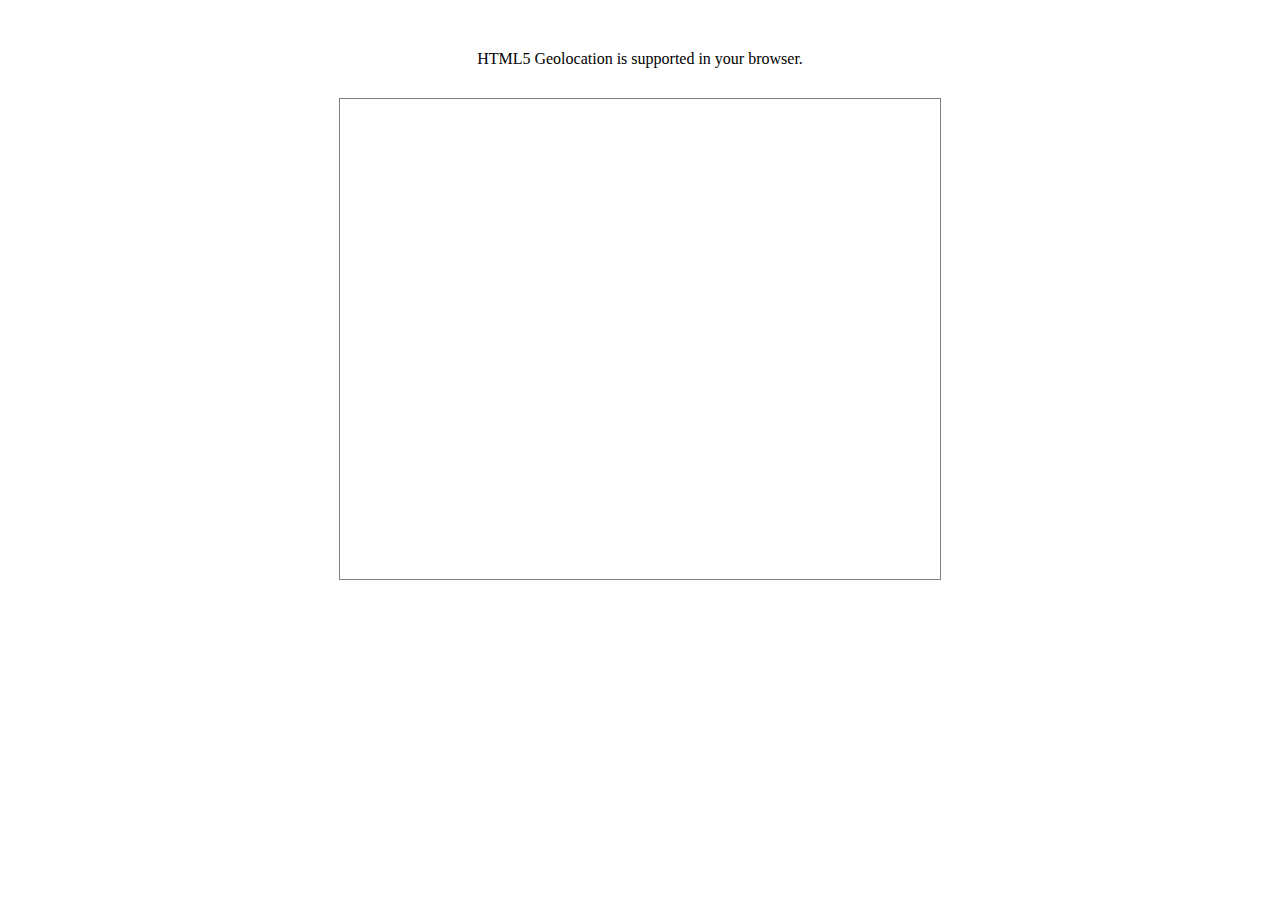
<file: location.html>
<!DOCTYPE html>
 
<html>
 
<title>HTML5 调用百度地图API地理定位实例 </title>
 
    <head>
    <meta name="viewport" content="width=device-width,initial-scale=1" /> 
        <meta http-equiv="Content-Type" content="text/html; charset=UTF-8" />
 
        <script type="text/javascript" src="http://api.map.baidu.com/api?v=1.2"></script>
 
    </head>
 
<body style='margin:50px 10px;'>
 
        <div id="status" style="text-align: center"></div>
 
        <div style="width:600px;height:480px;border:1px solid gray;margin:30px auto" id="container"></div>
 
</body>
 
</html>
 
 
 
<script type="text/javascript">
 
    window.onload = function() {
 
        if(navigator.geolocation) {
 
            document.getElementById("status").innerHTML = "HTML5 Geolocation is supported in your browser.";
 
            navigator.geolocation.getCurrentPosition(updateLocation);
 
        }
 
    };
 
 
 
    function updateLocation(position) {
 
        var latitude = position.coords.latitude;
 
        var longitude = position.coords.longitude;
 
        if(!latitude || !longitude) {
 
            document.getElementById("status").innerHTML = "HTML5 Geolocation is supported in your browser, but location is currently not available.";
 
            return;
 
        }
 
 
 
        var map = new BMap.Map("container");                     // 创建Map实例
 
        var point = new BMap.Point(longitude, latitude);        // 创建点坐标
 
        map.centerAndZoom(point, 15);                            // 初始化地图,设置中心点坐标和地图级别。
 
        var marker = new BMap.Marker(point);                        // 创建标注
 
        map.addOverlay(marker);                                    //将标注添加到地图中
 
    };
 
 
 
</script>
</file>
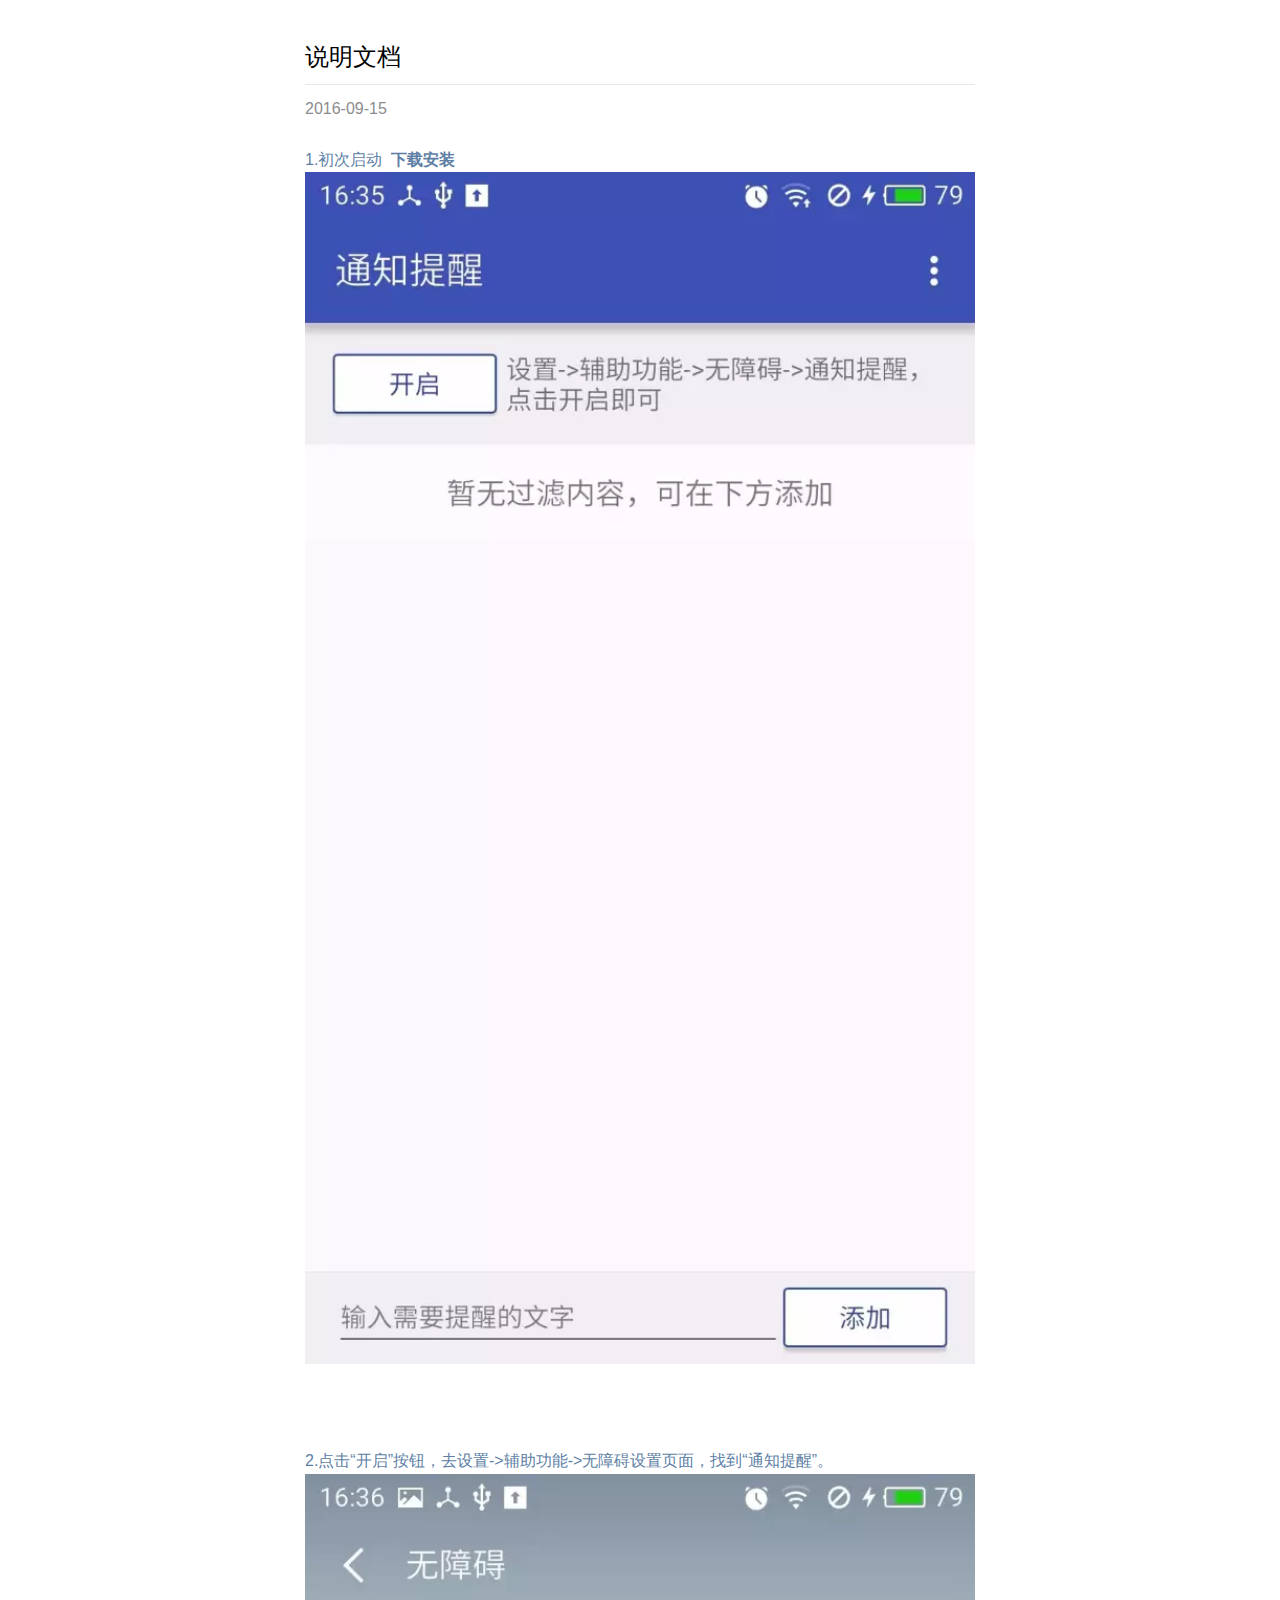
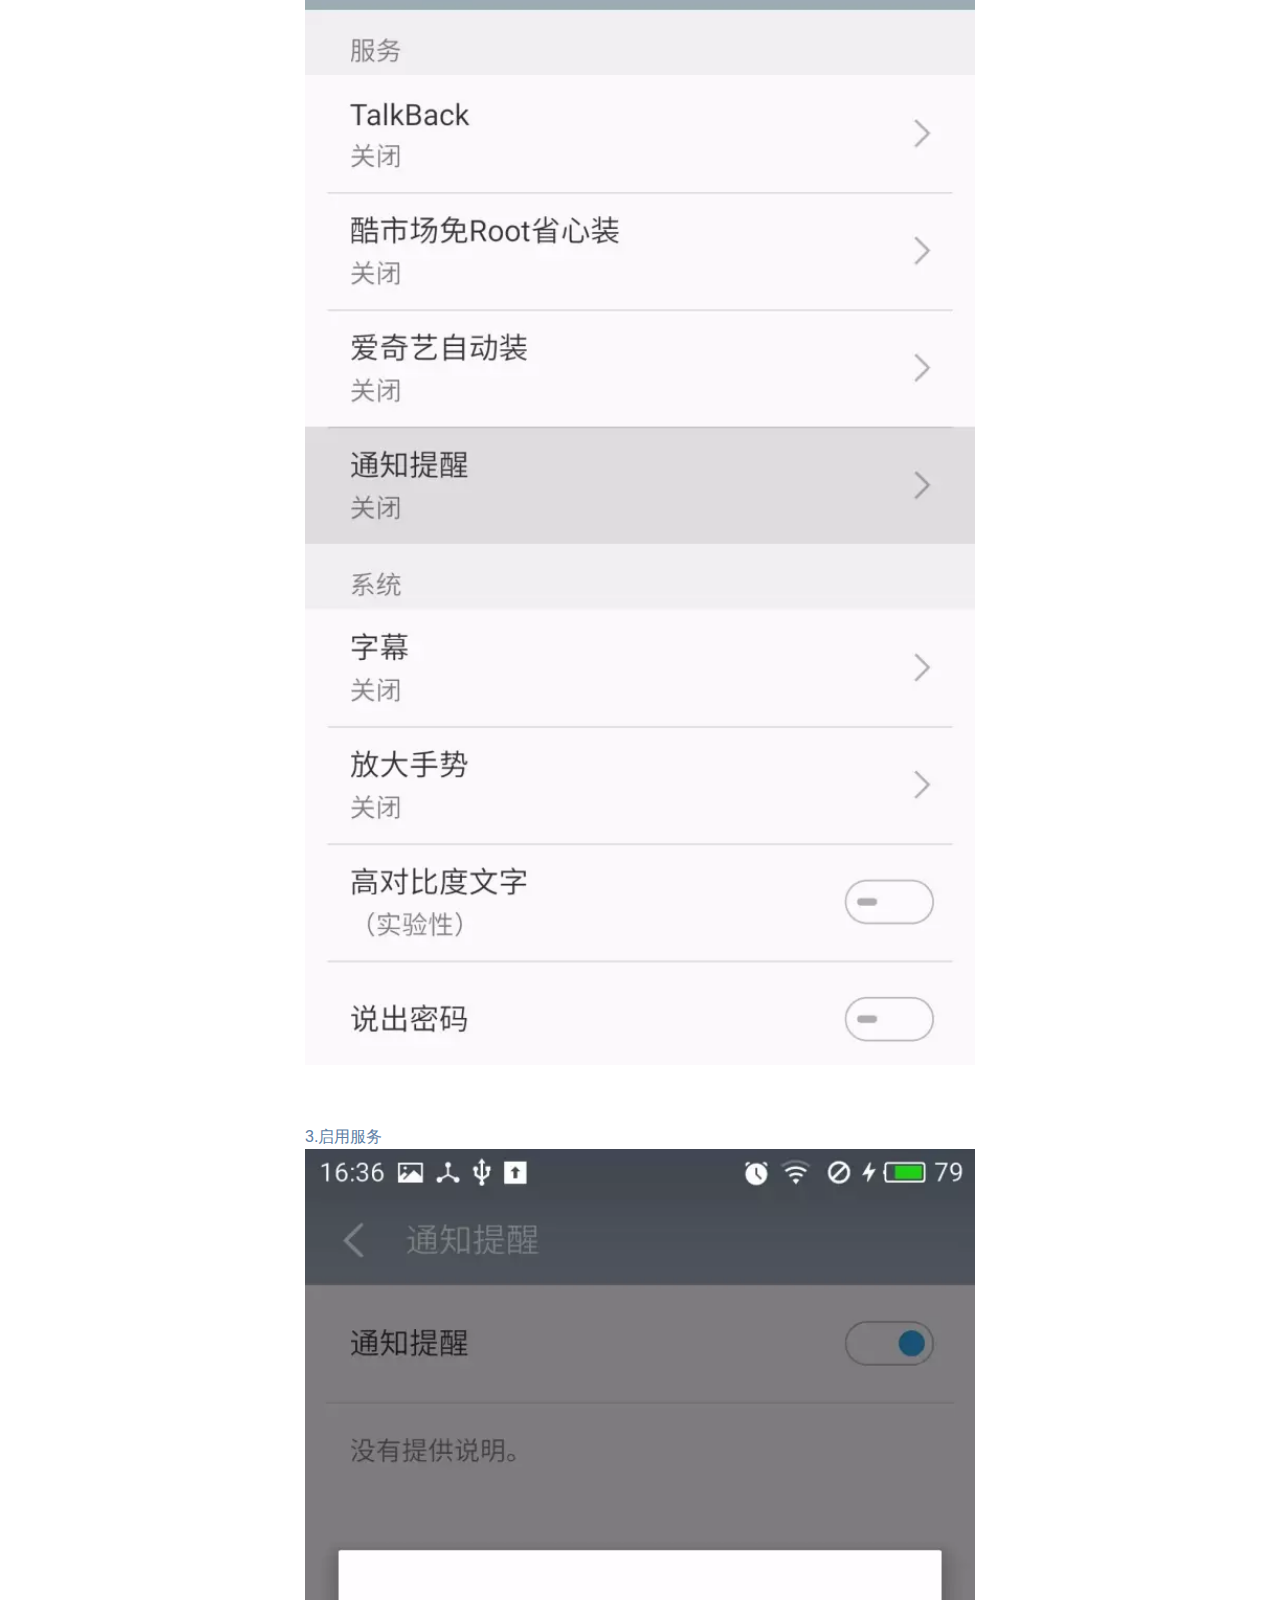
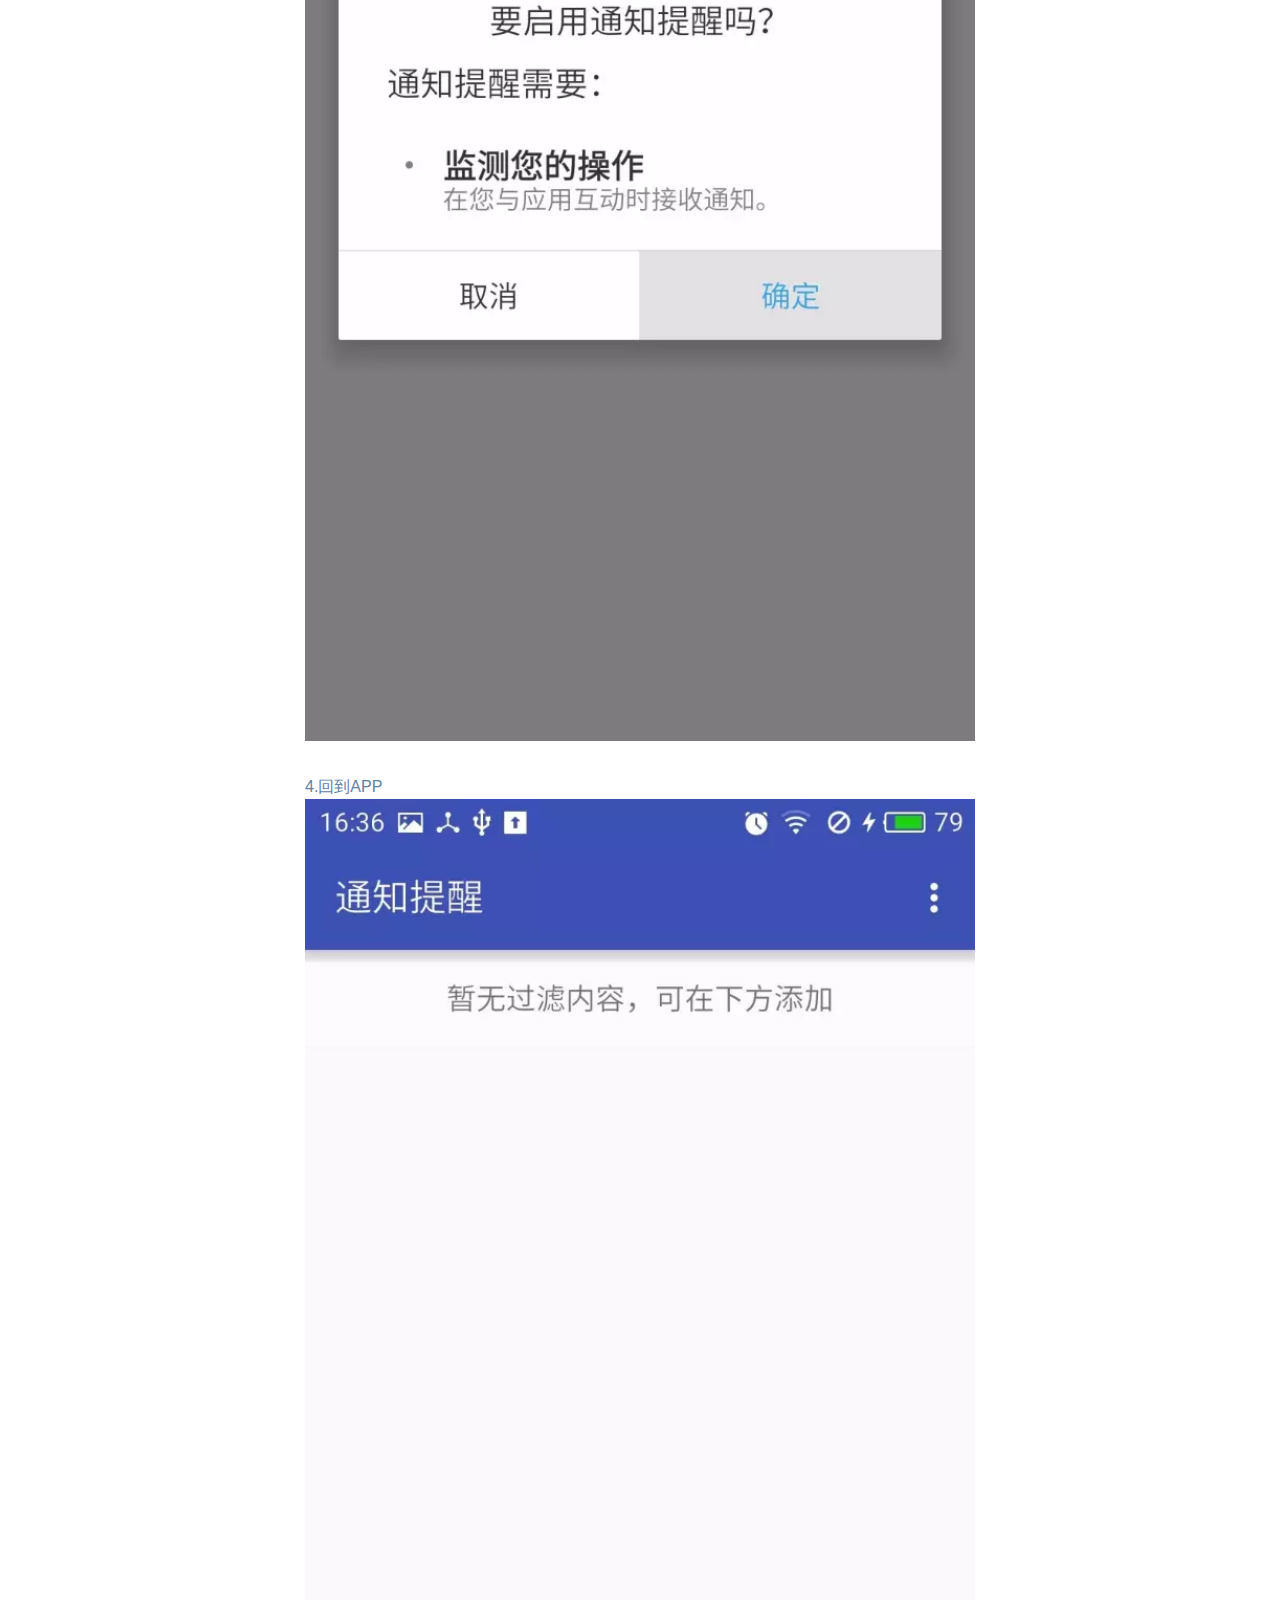
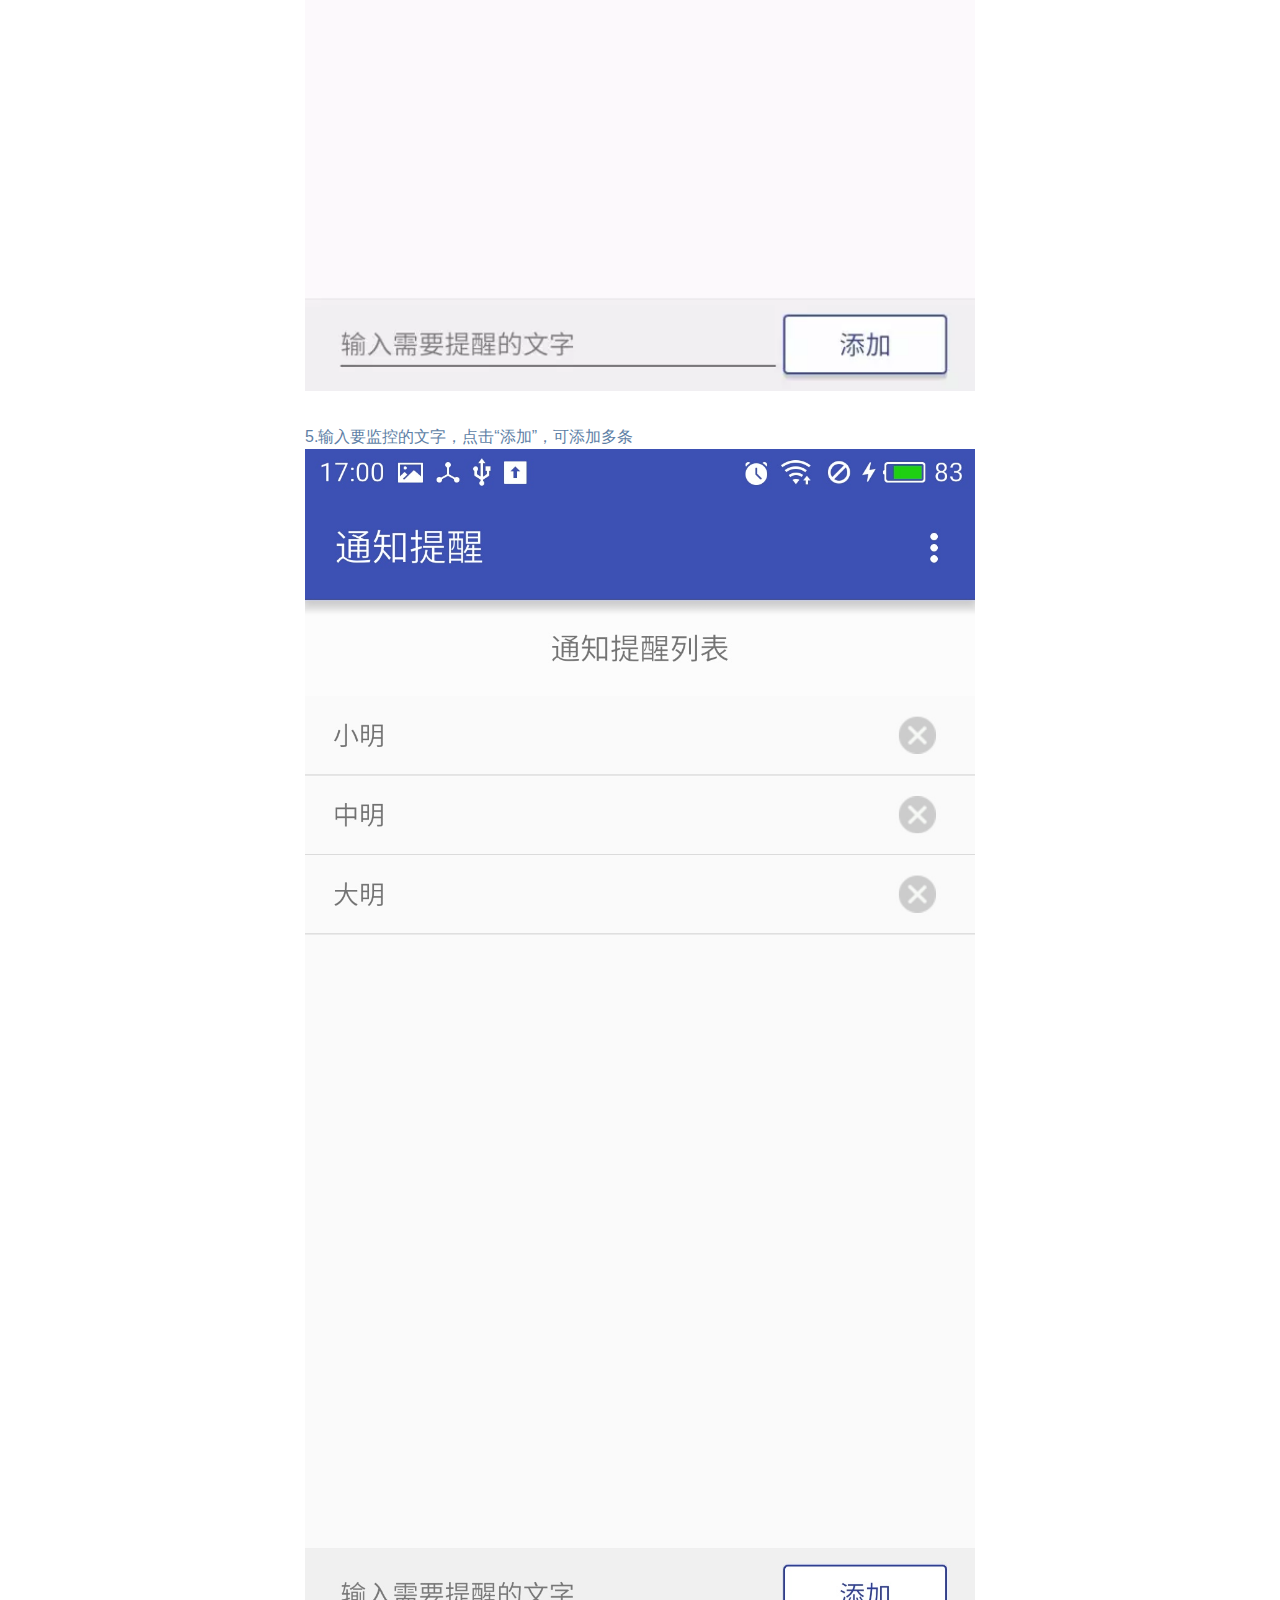
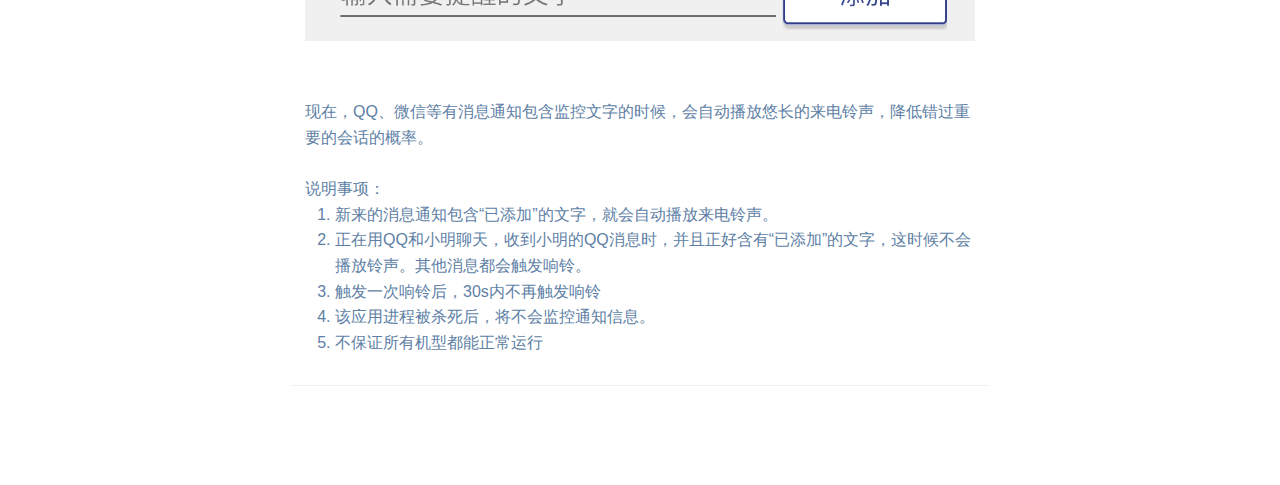
<file: magic_remind.htm>
<!DOCTYPE html>
<!-- saved from url=(0495)https://mp.weixin.qq.com/s?__biz=MzIyNDA4NjcyNw==&mid=502678608&idx=1&sn=fa2d6f39935622097b7d9f3d9b07f993&chksm=7016bbf8476132ee49455f67d24e92376fb965538ed22f5d6f40c35f9f91beb73a5b5da69ca5&scene=0&key=7b81aac53bd2393d0d3d0d21ebc629476ca8f3160dbefc5fed94969b2ecb3c53a693e4af7f5334a27fd07174709efc2c&ascene=0&uin=MTc3NzgzODA4MQ%3D%3D&devicetype=iMac+MacBookPro11%2C4+OSX+OSX+10.10.5+build(14F1713)&version=11020201&pass_ticket=D2bam7EemsmCyJMhp%2FPt3JyrTYpCvmP7fWwBXE4PQvsK%2FJN1Bon%2BNYHubV01wS0b -->
<html><head><meta http-equiv="Content-Type" content="text/html; charset=UTF-8">

<meta http-equiv="X-UA-Compatible" content="IE=edge">
<meta name="viewport" content="width=device-width,initial-scale=1.0,maximum-scale=1.0,user-scalable=0">
<meta name="apple-mobile-web-app-capable" content="yes">
<meta name="apple-mobile-web-app-status-bar-style" content="black">
<meta name="format-detection" content="telephone=no">

        <title>说明文档</title>

<style>html{-ms-text-size-adjust:100%;-webkit-text-size-adjust:100%;line-height:1.6}body{-webkit-touch-callout:none;font-family:-apple-system-font,"Helvetica Neue","PingFang SC","Hiragino Sans GB","Microsoft YaHei",sans-serif;background-color:#f3f3f3;line-height:inherit}body.rich_media_empty_extra{background-color:#fff}body.rich_media_empty_extra .rich_media_area_primary:before{display:none}h1,h2,h3,h4,h5,h6{font-weight:400;font-size:16px}*{margin:0;padding:0}a{color:#607fa6;text-decoration:none}.rich_media_inner{font-size:16px;word-wrap:break-word;-webkit-hyphens:auto;-ms-hyphens:auto;hyphens:auto}.rich_media_area_primary{position:relative;padding:20px 15px 15px;background-color:#fff}.rich_media_area_primary:before{content:" ";position:absolute;left:0;top:0;width:100%;height:1px;border-top:1px solid #e5e5e5;-webkit-transform-origin:0 0;transform-origin:0 0;-webkit-transform:scaleY(0.5);transform:scaleY(0.5);top:auto;bottom:-2px}.rich_media_area_primary .original_img_wrp{display:inline-block;font-size:0}.rich_media_area_primary .original_img_wrp .tips_global{display:block;margin-top:.5em;font-size:14px;text-align:right;width:auto;overflow:hidden;text-overflow:ellipsis;white-space:nowrap;word-wrap:normal}.rich_media_area_extra{padding:0 15px 0}.rich_media_title{margin-bottom:10px;line-height:1.4;font-weight:400;font-size:24px}.rich_media_meta_list{margin-bottom:18px;line-height:20px;font-size:0}.rich_media_meta_list em{font-style:normal}.rich_media_meta{display:inline-block;vertical-align:middle;margin-right:8px;margin-bottom:10px;font-size:16px}.meta_original_tag{display:inline-block;vertical-align:middle;padding:1px .5em;border:1px solid #9e9e9e;color:#8c8c8c;border-top-left-radius:20% 50%;-moz-border-radius-topleft:20% 50%;-webkit-border-top-left-radius:20% 50%;border-top-right-radius:20% 50%;-moz-border-radius-topright:20% 50%;-webkit-border-top-right-radius:20% 50%;border-bottom-left-radius:20% 50%;-moz-border-radius-bottomleft:20% 50%;-webkit-border-bottom-left-radius:20% 50%;border-bottom-right-radius:20% 50%;-moz-border-radius-bottomright:20% 50%;-webkit-border-bottom-right-radius:20% 50%;font-size:15px;line-height:1.1}.meta_enterprise_tag img{width:30px;height:30px!important;display:block;position:relative;margin-top:-3px;border:0}.rich_media_meta_text{color:#8c8c8c}span.rich_media_meta_nickname{display:none}.rich_media_thumb_wrp{margin-bottom:6px}.rich_media_thumb_wrp .original_img_wrp{display:block}.rich_media_thumb{display:block;width:100%}.rich_media_content{overflow:hidden;color:#3e3e3e}.rich_media_content *{max-width:100%!important;box-sizing:border-box!important;-webkit-box-sizing:border-box!important;word-wrap:break-word!important}.rich_media_content p{clear:both;min-height:1em;white-space:pre-wrap}.rich_media_content em{font-style:italic}.rich_media_content fieldset{min-width:0}.rich_media_content .list-paddingleft-2{padding-left:30px}.rich_media_content blockquote{margin:0;padding-left:10px;border-left:3px solid #dbdbdb}img{height:auto!important}@media(min-device-width:375px) and (max-device-width:667px) and (-webkit-min-device-pixel-ratio:2){.mm_appmsg .rich_media_inner,.mm_appmsg .rich_media_meta,.mm_appmsg .discuss_list,.mm_appmsg .rich_media_extra,.mm_appmsg .title_tips .tips{font-size:17px}.mm_appmsg .meta_original_tag{font-size:15px}}@media(min-device-width:414px) and (max-device-width:736px) and (-webkit-min-device-pixel-ratio:3){.mm_appmsg .rich_media_title{font-size:25px}}@media screen and (min-width:1024px){.rich_media{width:740px;margin-left:auto;margin-right:auto}.rich_media_inner{padding:20px}body{background-color:#fff}}@media screen and (min-width:1025px){body{font-family:"Helvetica Neue",Helvetica,"Hiragino Sans GB","Microsoft YaHei",Arial,sans-serif}.rich_media{position:relative}.rich_media_inner{background-color:#fff;padding-bottom:100px}}.radius_avatar{display:inline-block;background-color:#fff;padding:3px;border-radius:50%;-moz-border-radius:50%;-webkit-border-radius:50%;overflow:hidden;vertical-align:middle}.radius_avatar img{display:block;width:100%;height:100%;border-radius:50%;-moz-border-radius:50%;-webkit-border-radius:50%;background-color:#eee}.cell{padding:.8em 0;display:block;position:relative}.cell_hd,.cell_bd,.cell_ft{display:table-cell;vertical-align:middle;word-wrap:break-word;word-break:break-all;white-space:nowrap}.cell_primary{width:2000px;white-space:normal}.flex_cell{padding:10px 0;display:-webkit-box;display:-webkit-flex;display:-ms-flexbox;display:flex;-webkit-box-align:center;-webkit-align-items:center;-ms-flex-align:center;align-items:center}.flex_cell_primary{width:100%;-webkit-box-flex:1;-webkit-flex:1;-ms-flex:1;box-flex:1;flex:1}.original_tool_area{display:block;padding:.75em 1em 0;-webkit-tap-highlight-color:rgba(0,0,0,0);color:#3e3e3e;border:1px solid #eaeaea;margin:20px 0}.original_tool_area .tips_global{position:relative;padding-bottom:.5em;font-size:15px}.original_tool_area .tips_global:after{content:" ";position:absolute;left:0;bottom:0;right:0;height:1px;border-bottom:1px solid #dbdbdb;-webkit-transform-origin:0 100%;transform-origin:0 100%;-webkit-transform:scaleY(0.5);transform:scaleY(0.5)}.original_tool_area .radius_avatar{width:27px;height:27px;padding:0;margin-right:.5em}.original_tool_area .radius_avatar img{height:100%!important}.original_tool_area .flex_cell_bd{width:auto;overflow:hidden;text-overflow:ellipsis;white-space:nowrap;word-wrap:normal}.original_tool_area .flex_cell_ft{font-size:14px;color:#8c8c8c;padding-left:1em;white-space:nowrap}.original_tool_area .icon_access:after{content:" ";display:inline-block;height:8px;width:8px;border-width:1px 1px 0 0;border-color:#cbcad0;border-style:solid;transform:matrix(0.71,0.71,-0.71,0.71,0,0);-ms-transform:matrix(0.71,0.71,-0.71,0.71,0,0);-webkit-transform:matrix(0.71,0.71,-0.71,0.71,0,0);position:relative;top:-2px;top:-1px}.weui_loading{width:20px;height:20px;display:inline-block;vertical-align:middle;-webkit-animation:weuiLoading 1s steps(12,end) infinite;animation:weuiLoading 1s steps(12,end) infinite;background:transparent url([data-uri]) no-repeat;-webkit-background-size:100%;background-size:100%}@-webkit-keyframes weuiLoading{0%{-webkit-transform:rotate3d(0,0,1,0deg)}100%{-webkit-transform:rotate3d(0,0,1,360deg)}}@keyframes weuiLoading{0%{-webkit-transform:rotate3d(0,0,1,0deg)}100%{-webkit-transform:rotate3d(0,0,1,360deg)}}.gif_img_wrp{display:inline-block;font-size:0;position:relative;font-weight:400;font-style:normal;text-indent:0;text-shadow:none 1px 1px rgba(0,0,0,0.5)}.gif_img_wrp img{vertical-align:top}.gif_img_tips{background:rgba(0,0,0,0.6)!important;filter:progid:DXImageTransform.Microsoft.gradient(GradientType=0,startColorstr='#99000000',endcolorstr = '#99000000');border-top-left-radius:1.2em 50%;-moz-border-radius-topleft:1.2em 50%;-webkit-border-top-left-radius:1.2em 50%;border-top-right-radius:1.2em 50%;-moz-border-radius-topright:1.2em 50%;-webkit-border-top-right-radius:1.2em 50%;border-bottom-left-radius:1.2em 50%;-moz-border-radius-bottomleft:1.2em 50%;-webkit-border-bottom-left-radius:1.2em 50%;border-bottom-right-radius:1.2em 50%;-moz-border-radius-bottomright:1.2em 50%;-webkit-border-bottom-right-radius:1.2em 50%;line-height:2.3;font-size:11px;color:#fff;text-align:center;position:absolute;bottom:10px;left:10px;min-width:65px}.gif_img_tips.loading{min-width:75px}.gif_img_tips i{vertical-align:middle;margin:-0.2em .73em 0 -2px}.gif_img_play_arrow{display:inline-block;width:0;height:0;border-width:8px;border-style:dashed;border-color:transparent;border-right-width:0;border-left-color:#fff;border-left-style:solid;border-width:5px 0 5px 8px}.gif_img_loading{width:14px;height:14px}i.gif_img_loading{margin-left:-4px}.rich_media_global_msg{position:fixed;top:0;left:0;right:0;padding:1em 35px 1em 15px;z-index:1;background-color:#c6e0f8;color:#8c8c8c;font-size:13px}.rich_media_global_msg .icon_closed{position:absolute;right:15px;top:50%;margin-top:-5px;line-height:300px;overflow:hidden;-webkit-tap-highlight-color:rgba(0,0,0,0);background:transparent url(/mmbizwap/zh_CN/htmledition/images/icon/appmsg/icon_appmsg_msg_closed_sprite.2x.png) no-repeat 0 0;width:11px;height:11px;vertical-align:middle;display:inline-block;-webkit-background-size:100% auto;background-size:100% auto}.rich_media_global_msg .icon_closed:active{background-position:0 -17px}.preview_appmsg .rich_media_title{margin-top:1.9em}@media screen and (min-width:1024px){.rich_media_global_msg{position:relative;margin:0 20px}.preview_appmsg .rich_media_title{margin-top:0}}</style>
<style>

    </style>
<!--[if lt IE 9]>
<link rel="stylesheet" type="text/css" href="https://res.wx.qq.com/mmbizwap/zh_CN/htmledition/style/page/appmsg/page_mp_article_improve_pc2c9cd6.css">
<![endif]-->

    <script nonce="MOONSAFE_NONCE_1473752619" src="./magic_remind_files/mpshop2f1750.js" type="text/javascript" async=""></script><script nonce="MOONSAFE_NONCE_1473752619" src="./magic_remind_files/ctl2d441f.js" type="text/javascript" async=""></script><script nonce="MOONSAFE_NONCE_1473752619" src="./magic_remind_files/index2fd671.js" type="text/javascript" async=""></script><script nonce="MOONSAFE_NONCE_1473752619" src="./magic_remind_files/cache2a74ac.js" type="text/javascript" async=""></script><script nonce="MOONSAFE_NONCE_1473752619" src="./magic_remind_files/index306f4f.js" type="text/javascript" async=""></script><link rel="stylesheet" type="text/css" href="./magic_remind_files/page_mp_article_improve_combo2eb52b.css"><link rel="stylesheet" type="text/css" href="./magic_remind_files/not_in_mm2c9cd6.css"></head>
    <body id="activity-detail" class="zh_CN mm_appmsg not_in_mm" ontouchstart="">

    <script nonce="MOONSAFE_NONCE_1473752619" type="text/javascript">
        var write_sceen_time = (+new Date());
    </script>

    <div id="js_article" class="rich_media">

        <div id="js_top_ad_area" class="top_banner">

        </div>


        <div class="rich_media_inner">
                        <div id="page-content">
                <div id="img-content" class="rich_media_area_primary">
                    <h2 class="rich_media_title" id="activity-name">
                        说明文档
                    </h2>
                    <div class="rich_media_meta_list">
                        						                        <em id="post-date" class="rich_media_meta rich_media_meta_text">2016-09-15</em>
                    </div>

                    <div class="rich_media_content " id="js_content">
                        <p><a/>1.初次启动  <a href="./apk/magic_remind.apk"><b>下载安装</b><a/></p><p><img data-s="300,640" data-type="jpeg" data-src="" style="width: 100% !important; height: auto !important; visibility: visible !important;" data-ratio="1.7777777777777777" data-w="1080" _width="100%" src="./magic_remind_files/640(1)"></p>
                        <p><br>
                        </p>
                        <p>2.点击“开启”按钮，去设置-&gt;辅助功能-&gt;无障碍设置页面，找到“通知提醒”。<img data-s="300,640" data-type="jpeg" data-src="" data-ratio="1.7777777777777777" data-w="1080" style="width: 100% !important; height: auto !important; visibility: visible !important;" _width="100%" src="./magic_remind_files/640(2)">
                        <br></p><p><br></p>
                        <p>3.启用服务<img data-s="300,640" data-type="jpeg" data-ratio="1.7777777777777777" data-w="1080" style="width: 100% !important; height: auto !important; visibility: visible !important;" _width="100%" src="./magic_remind_files/640(3)"><br></p><p><br></p>
                        <p>4.回到APP<img data-s="300,640" data-type="jpeg" data-ratio="1.7777777777777777" data-w="1080" style="width: 100% !important; height: auto !important; visibility: visible !important;" _width="100%" src="./magic_remind_files/640(4)"><br></p><p><br></p>
                        <p>5.输入要监控的文字，点击“添加”，可添加多条</p>
                        <p><img data-s="300,640" data-type="jpeg" data-ratio="1.7777777777777777" data-w="1080" style="width: 100% !important; height: auto !important;" _width="100%" src="./magic_remind_files/items.jpg"><br>
                        </p><p>现在，QQ、微信等有消息通知包含监控文字的时候，会自动播放悠长的来电铃声，降低错过重要的会话的概率。</p><p><br></p>
                        <p>说明事项：</p>
                        <ol class="list-paddingleft-2" style="list-style-type: decimal;">
                          <li><p>新来的消息通知包含“已添加”的文字，就会自动播放来电铃声。</p></li>
                          <li><p>正在用QQ和小明聊天，收到小明的QQ消息时，并且正好含有“已添加”的文字，这时候不会播放铃声。其他消息都会触发响铃。</p></li>
                          <li><p>触发一次响铃后，30s内不再触发响铃</p></li>
                          <li><p>该应用进程被杀死后，将不会监控通知信息。</p></li>
                          <li><p>不保证所有机型都能正常运行</p></li>
                        </ol>

                    </div>
                    <script nonce="MOONSAFE_NONCE_1473752619" type="text/javascript">
                        var first_sceen__time = (+new Date());

                        if ("" == 1 && document.getElementById('js_content'))
                            document.getElementById('js_content').addEventListener("selectstart",function(e){ e.preventDefault(); });

                                        (function(){
                            if (navigator.userAgent.indexOf("WindowsWechat") != -1){
                                var link = document.createElement('link');
                                var head = document.getElementsByTagName('head')[0];
                                link.rel = 'stylesheet';
                                link.type = 'text/css';
                                link.href = "https://res.wx.qq.com/mmbizwap/zh_CN/htmledition/style/page/appmsg/page_mp_article_improve_winwx2c9cd6.css";
                                head.appendChild(link);
                            }
                        })();
                    </script>




                                        <div class="rich_media_tool" id="js_toobar3">
                                                                    <div id="js_read_area3" class="media_tool_meta tips_global meta_primary" style="display:none;">阅读 <span id="readNum3"></span></div>

                        <span style="display:none;" class="media_tool_meta meta_primary tips_global meta_praise" id="like3">
                            <i class="icon_praise_gray"></i><span class="praise_num" id="likeNum3"></span>
                        </span>

                        <a id="js_report_article3" style="display:none;" class="media_tool_meta tips_global meta_extra" href="javascript:void(0);">投诉</a>

                    </div>



                                    </div>

                <div class="rich_media_area_primary sougou" id="sg_tj" style="display:none">

                </div>

                <div class="rich_media_area_extra">


                                        <div class="mpda_bottom_container" id="js_bottom_ad_area">

                    </div>

                    <div id="js_iframetest" style="display:none;"></div>

                                    </div>

            </div>


        </div>
    </div>



        <script nonce="MOONSAFE_NONCE_1473752619">
    var __DEBUGINFO = {
        debug_js : "https://res.wx.qq.com/mmbizwap/zh_CN/htmledition/js/biz_wap/debug/console2ca724.js",
        safe_js : "https://res.wx.qq.com/mmbizwap/zh_CN/htmledition/js/biz_wap/safe/moonsafe2f3e84.js",
        res_list: []
    };
</script>

<script nonce="MOONSAFE_NONCE_1473752619">
(function() {
	function _addVConsole(uri) {
		var url = '//res.wx.qq.com/mmbizwap/zh_CN/htmledition/js/vconsole/' + uri;
		document.write('<script nonce="MOONSAFE_NONCE_1473752619" type="text/javascript" src="' + url + '"><\/script>');
	}
	if (
		(document.cookie && document.cookie.indexOf('vconsole_open=1') > -1)
		|| location.href.indexOf('vconsole=1') > -1
	) {
		_addVConsole('2.4.0/vconsole.min.js');
		_addVConsole('plugin/vconsole-sources/1.0.1/vconsole-sources.min.js');
		_addVConsole('plugin/vconsole-resources/1.0.0/vconsole-resources.min.js');
		_addVConsole('plugin/vconsole-mpopt/1.0.0/vconsole-mpopt.js');
	}
})();
</script>

<script nonce="MOONSAFE_NONCE_1473752619" type="text/javascript">
    var not_in_mm_css = "https://res.wx.qq.com/mmbizwap/zh_CN/htmledition/style/page/appmsg/not_in_mm2c9cd6.css";
    var windowwx_css = "https://res.wx.qq.com/mmbizwap/zh_CN/htmledition/style/page/appmsg/page_mp_article_improve_winwx2c9cd6.css";
    var article_improve_combo_css = "https://res.wx.qq.com/mmbizwap/zh_CN/htmledition/style/page/appmsg/page_mp_article_improve_combo2eb52b.css";
    var tid = "";
    var aid = "";
    var clientversion = "11020201";
    var appuin = "MzIyNDA4NjcyNw=="||"";

    var source = "0";
    var scene = 75;

    var itemidx = "";

    var _copyright_stat = "0";
    var _ori_article_type = "";

    var nickname = "属于我们的六班";
    var appmsg_type = "6";
    var ct = "1473929053";
    var publish_time = "2016-09-15" || "";
    var user_name = "gh_8c1c115f7987";
    var user_name_new = "";
    var fakeid   = "MTc3NzgzODA4MQ==";
    var version   = "";
    var is_limit_user   = "0";
    var round_head_img = "http://mmbiz.qpic.cn/mmbiz/ic61povicmvCCmOyicdUtujbqSdIYvhsdYbZJicgaAUC0wlDVNVjUImFm4VvfqF9YTDE1CKu3EabNcLbYR52aPJA0w/0?wx_fmt=png";
    var msg_title = "说明文档";
    var msg_desc = "1.安装后初次启动2.点击“开启”按钮，去设置-&gt;辅助功能-&gt;无障碍设置页面，找到“通知提醒”。3.启用服务";
    var msg_cdn_url = "http://mmbiz.qpic.cn/mmbiz/ic61povicmvCCmOyicdUtujbqSdIYvhsdYb811AyaUjFicmeEeBtgCDCejPRTETibM8hpXnXIpwpU4nN9icibLKH5ladg/0?wx_fmt=jpeg";
    var msg_link = "http://mp.weixin.qq.com/s?__biz=MzIyNDA4NjcyNw==&amp;mid=502678608&amp;idx=1&amp;sn=fa2d6f39935622097b7d9f3d9b07f993&amp;chksm=7016bbf8476132ee49455f67d24e92376fb965538ed22f5d6f40c35f9f91beb73a5b5da69ca5#rd";
    var user_uin = "1777838081"*1;
    var msg_source_url = '';
    var img_format = 'jpeg';
    var srcid = '0915LMP8q2kRh3hRGbLj6tjY';
    var req_id = '1517aI8XO8iaec07RHsolFJY';
    var networkType;
    var appmsgid = '' || '502678608'|| "";
    var comment_id = "0" * 1;
    var comment_enabled = "" * 1;
    var is_need_reward = "0" * 1;
    var is_https_res = ("" * 1) && (location.protocol == "https:");

    var devicetype = "iMac&amp;nbsp;MacBookPro11,4&amp;nbsp;OSX&amp;nbsp;OSX&amp;nbsp;10.10.5&amp;nbsp;build(14F1713)";
    var source_encode_biz = "";


    var reprint_ticket = "";
    var source_mid = "";
    var source_idx = "";

    var show_comment = "0";
    var __appmsgCgiData = {
        can_use_page : "0"*1,
        is_wxg_stuff_uin : "0"*1,
        card_pos : "",
        copyright_stat : "0",
        source_biz : "",
        hd_head_img : "http://wx.qlogo.cn/mmhead/Q3auHgzwzM6GlrtkZicAN7NABjmHcHN6Nzwju894s0WAIR9dI4Pv9Dw/0"||(window.location.protocol+"//"+window.location.host + "http://res.wx.qq.com/mmbizwap/zh_CN/htmledition/images/pic/appmsg/pic_rumor_link.2x264e76.jpg")
    };
    var _empty_v = "http://res.wx.qq.com/mmbizwap/zh_CN/htmledition/images/pic/pages/voice/empty26f1f1.mp3";

    var copyright_stat = "0" * 1;



    var need_report_cost = "0" * 1;
    var use_tx_video_player = "0" * 1;

    var friend_read_source = "" || "";
    var friend_read_version = "" || "";
    var friend_read_class_id = "" || "";

    var is_only_read = "1" * 1;
    var read_num = "" * 1;
    var like_num = "" * 1;
    var liked = "" == 'true' ? true : false;
    var is_temp_url = "" ? 1 : 0;
    var send_time = "";
      var icon_emotion_switch = "https://res.wx.qq.com/mmbizwap/zh_CN/htmledition/images/icon/appmsg/emotion/icon_emotion_switch.2x2f1273.png";
      var icon_emotion_switch_active = "https://res.wx.qq.com/mmbizwap/zh_CN/htmledition/images/icon/appmsg/emotion/icon_emotion_switch_active.2x2f1273.png";
      var icon_loading_white = "https://res.wx.qq.com/mmbizwap/zh_CN/htmledition/images/icon/common/icon_loading_white2805ea.gif";
      var icon_audio_unread = "http://res.wx.qq.com/mmbizwap/zh_CN/htmledition/images/icon/appmsg/audio/icon_audio_unread26f1f1.png";
      var icon_qqmusic_default = "http://res.wx.qq.com/mmbizwap/zh_CN/htmledition/images/icon/appmsg/qqmusic/icon_qqmusic_default.2x26f1f1.png";
      var icon_qqmusic_source = "http://res.wx.qq.com/mmbizwap/zh_CN/htmledition/images/icon/appmsg/qqmusic/icon_qqmusic_source263724.png";

    var topic_default_img = 'http://res.wx.qq.com/mmbizwap/zh_CN/htmledition/images/icon/appmsg/topic/pic_book_thumb.2x2e4987.png';


    var wxtopic = {
        isbn : ""
    };


    var ban_scene = "0" * 1;

    var svr_time = "1473933245" * 1;

        window.wxtoken = "3907718941";
        window.__moon_initcallback = function(){
        if(!!window.__initCatch){
            window.__initCatch({
                idkey : 27613,
                startKey : 0,
                limit : 128,
                badjsId: 43,
                reportOpt : {
                    uin : uin,
                    biz : biz,
                    mid : mid,
                    idx : idx,
                    sn  : sn
                },
                extInfo : {
                    network_rate : 0.01
                }
            });
        }
    }

</script>

        <script nonce="MOONSAFE_NONCE_1473752619">window.__moon_mainjs = 'appmsg/index.js';window.moon_map = {"appmsg/emotion/caret.js":"https://res.wx.qq.com/mmbizwap/zh_CN/htmledition/js/appmsg/emotion/caret278965.js","biz_wap/jsapi/cardticket.js":"https://res.wx.qq.com/mmbizwap/zh_CN/htmledition/js/biz_wap/jsapi/cardticket275627.js","appmsg/emotion/map.js":"https://res.wx.qq.com/mmbizwap/zh_CN/htmledition/js/appmsg/emotion/map278965.js","appmsg/emotion/textarea.js":"https://res.wx.qq.com/mmbizwap/zh_CN/htmledition/js/appmsg/emotion/textarea27cdc5.js","appmsg/emotion/nav.js":"https://res.wx.qq.com/mmbizwap/zh_CN/htmledition/js/appmsg/emotion/nav278965.js","appmsg/emotion/common.js":"https://res.wx.qq.com/mmbizwap/zh_CN/htmledition/js/appmsg/emotion/common278965.js","appmsg/emotion/slide.js":"https://res.wx.qq.com/mmbizwap/zh_CN/htmledition/js/appmsg/emotion/slide2a9cd9.js","pages/report.js":"https://res.wx.qq.com/mmbizwap/zh_CN/htmledition/js/pages/report304edd.js","pages/music_player.js":"https://res.wx.qq.com/mmbizwap/zh_CN/htmledition/js/pages/music_player30203e.js","pages/loadscript.js":"https://res.wx.qq.com/mmbizwap/zh_CN/htmledition/js/pages/loadscript30203e.js","appmsg/emotion/dom.js":"https://res.wx.qq.com/mmbizwap/zh_CN/htmledition/js/appmsg/emotion/dom2f3ac3.js","biz_wap/utils/hashrouter.js":"https://res.wx.qq.com/mmbizwap/zh_CN/htmledition/js/biz_wap/utils/hashrouter2805ea.js","a/gotoappdetail.js":"https://res.wx.qq.com/mmbizwap/zh_CN/htmledition/js/a/gotoappdetail2f33fb.js","a/ios.js":"https://res.wx.qq.com/mmbizwap/zh_CN/htmledition/js/a/ios275627.js","a/android.js":"https://res.wx.qq.com/mmbizwap/zh_CN/htmledition/js/a/android2c5484.js","a/profile.js":"https://res.wx.qq.com/mmbizwap/zh_CN/htmledition/js/a/profile2f1750.js","a/mpshop.js":"https://res.wx.qq.com/mmbizwap/zh_CN/htmledition/js/a/mpshop2f1750.js","a/card.js":"https://res.wx.qq.com/mmbizwap/zh_CN/htmledition/js/a/card2f1750.js","biz_wap/utils/position.js":"https://res.wx.qq.com/mmbizwap/zh_CN/htmledition/js/biz_wap/utils/position2f1750.js","appmsg/a_report.js":"https://res.wx.qq.com/mmbizwap/zh_CN/htmledition/js/appmsg/a_report304cae.js","biz_common/utils/respTypes.js":"https://res.wx.qq.com/mmbizwap/zh_CN/htmledition/js/biz_common/utils/respTypes2c57d0.js","appmsg/my_comment_tpl.html.js":"https://res.wx.qq.com/mmbizwap/zh_CN/htmledition/js/appmsg/my_comment_tpl.html2f3f48.js","appmsg/cmt_tpl.html.js":"https://res.wx.qq.com/mmbizwap/zh_CN/htmledition/js/appmsg/cmt_tpl.html2a2c13.js","sougou/a_tpl.html.js":"https://res.wx.qq.com/mmbizwap/zh_CN/htmledition/js/sougou/a_tpl.html2c6e7c.js","appmsg/emotion/emotion.js":"https://res.wx.qq.com/mmbizwap/zh_CN/htmledition/js/appmsg/emotion/emotion2f3ac3.js","biz_common/utils/wxgspeedsdk.js":"https://res.wx.qq.com/mmbizwap/zh_CN/htmledition/js/biz_common/utils/wxgspeedsdk3074cd.js","biz_common/utils/report.js":"https://res.wx.qq.com/mmbizwap/zh_CN/htmledition/js/biz_common/utils/report275627.js","biz_common/utils/cookie.js":"https://res.wx.qq.com/mmbizwap/zh_CN/htmledition/js/biz_common/utils/cookie275627.js","appmsg/topic_tpl.html.js":"https://res.wx.qq.com/mmbizwap/zh_CN/htmledition/js/appmsg/topic_tpl.html2f2e72.js","pages/voice_tpl.html.js":"https://res.wx.qq.com/mmbizwap/zh_CN/htmledition/js/pages/voice_tpl.html2f2e72.js","pages/voice_component.js":"https://res.wx.qq.com/mmbizwap/zh_CN/htmledition/js/pages/voice_component30203e.js","pages/qqmusic_tpl.html.js":"https://res.wx.qq.com/mmbizwap/zh_CN/htmledition/js/pages/qqmusic_tpl.html2f2e72.js","new_video/ctl.js":"https://res.wx.qq.com/mmbizwap/zh_CN/htmledition/js/new_video/ctl2d441f.js","biz_common/utils/monitor.js":"https://res.wx.qq.com/mmbizwap/zh_CN/htmledition/js/biz_common/utils/monitor304edd.js","appmsg/reward_entry.js":"https://res.wx.qq.com/mmbizwap/zh_CN/htmledition/js/appmsg/reward_entry3004a4.js","appmsg/comment.js":"https://res.wx.qq.com/mmbizwap/zh_CN/htmledition/js/appmsg/comment2fb099.js","appmsg/like.js":"https://res.wx.qq.com/mmbizwap/zh_CN/htmledition/js/appmsg/like2eb52b.js","appmsg/a.js":"https://res.wx.qq.com/mmbizwap/zh_CN/htmledition/js/appmsg/a3074cd.js","pages/version4video.js":"https://res.wx.qq.com/mmbizwap/zh_CN/htmledition/js/pages/version4video2ff437.js","rt/appmsg/getappmsgext.rt.js":"https://res.wx.qq.com/mmbizwap/zh_CN/htmledition/js/rt/appmsg/getappmsgext.rt2c21f6.js","biz_wap/utils/storage.js":"https://res.wx.qq.com/mmbizwap/zh_CN/htmledition/js/biz_wap/utils/storage2a74ac.js","biz_common/tmpl.js":"https://res.wx.qq.com/mmbizwap/zh_CN/htmledition/js/biz_common/tmpl2b3578.js","appmsg/img_copyright_tpl.html.js":"https://res.wx.qq.com/mmbizwap/zh_CN/htmledition/js/appmsg/img_copyright_tpl.html2a2c13.js","appmsg/a_tpl.html.js":"https://res.wx.qq.com/mmbizwap/zh_CN/htmledition/js/appmsg/a_tpl.html2f1750.js","biz_common/ui/imgonepx.js":"https://res.wx.qq.com/mmbizwap/zh_CN/htmledition/js/biz_common/ui/imgonepx275627.js","biz_common/utils/string/html.js":"https://res.wx.qq.com/mmbizwap/zh_CN/htmledition/js/biz_common/utils/string/html29f4e9.js","biz_wap/utils/ajax.js":"https://res.wx.qq.com/mmbizwap/zh_CN/htmledition/js/biz_wap/utils/ajax2f1747.js","biz_wap/utils/log.js":"https://res.wx.qq.com/mmbizwap/zh_CN/htmledition/js/biz_wap/utils/log2fcb7c.js","sougou/index.js":"https://res.wx.qq.com/mmbizwap/zh_CN/htmledition/js/sougou/index2fd671.js","biz_wap/safe/mutation_observer_report.js":"https://res.wx.qq.com/mmbizwap/zh_CN/htmledition/js/biz_wap/safe/mutation_observer_report2fafd1.js","appmsg/fereport.js":"https://res.wx.qq.com/mmbizwap/zh_CN/htmledition/js/appmsg/fereport3074cd.js","appmsg/report.js":"https://res.wx.qq.com/mmbizwap/zh_CN/htmledition/js/appmsg/report304cae.js","appmsg/report_and_source.js":"https://res.wx.qq.com/mmbizwap/zh_CN/htmledition/js/appmsg/report_and_source2f1274.js","appmsg/page_pos.js":"https://res.wx.qq.com/mmbizwap/zh_CN/htmledition/js/appmsg/page_pos2fcc6e.js","appmsg/cdn_speed_report.js":"https://res.wx.qq.com/mmbizwap/zh_CN/htmledition/js/appmsg/cdn_speed_report2c57d0.js","appmsg/wxtopic.js":"https://res.wx.qq.com/mmbizwap/zh_CN/htmledition/js/appmsg/wxtopic2f2e72.js","appmsg/voice.js":"https://res.wx.qq.com/mmbizwap/zh_CN/htmledition/js/appmsg/voice300356.js","appmsg/qqmusic.js":"https://res.wx.qq.com/mmbizwap/zh_CN/htmledition/js/appmsg/qqmusic300356.js","appmsg/iframe.js":"https://res.wx.qq.com/mmbizwap/zh_CN/htmledition/js/appmsg/iframe2ff82f.js","appmsg/review_image.js":"https://res.wx.qq.com/mmbizwap/zh_CN/htmledition/js/appmsg/review_image2fcb7c.js","appmsg/outer_link.js":"https://res.wx.qq.com/mmbizwap/zh_CN/htmledition/js/appmsg/outer_link275627.js","biz_wap/jsapi/core.js":"https://res.wx.qq.com/mmbizwap/zh_CN/htmledition/js/biz_wap/jsapi/core2ffa93.js","biz_common/dom/event.js":"https://res.wx.qq.com/mmbizwap/zh_CN/htmledition/js/biz_common/dom/event275627.js","appmsg/copyright_report.js":"https://res.wx.qq.com/mmbizwap/zh_CN/htmledition/js/appmsg/copyright_report2ec4b2.js","appmsg/cache.js":"https://res.wx.qq.com/mmbizwap/zh_CN/htmledition/js/appmsg/cache2a74ac.js","appmsg/async.js":"https://res.wx.qq.com/mmbizwap/zh_CN/htmledition/js/appmsg/async2f1750.js","biz_wap/ui/lazyload_img.js":"https://res.wx.qq.com/mmbizwap/zh_CN/htmledition/js/biz_wap/ui/lazyload_img2fcb7c.js","biz_common/log/jserr.js":"https://res.wx.qq.com/mmbizwap/zh_CN/htmledition/js/biz_common/log/jserr2805ea.js","appmsg/share.js":"https://res.wx.qq.com/mmbizwap/zh_CN/htmledition/js/appmsg/share2f67f1.js","appmsg/cdn_img_lib.js":"https://res.wx.qq.com/mmbizwap/zh_CN/htmledition/js/appmsg/cdn_img_lib30053f.js","biz_common/utils/url/parse.js":"https://res.wx.qq.com/mmbizwap/zh_CN/htmledition/js/biz_common/utils/url/parse2fb01a.js","appmsg/test.js":"https://res.wx.qq.com/mmbizwap/zh_CN/htmledition/js/appmsg/test306a2e.js","biz_wap/utils/mmversion.js":"https://res.wx.qq.com/mmbizwap/zh_CN/htmledition/js/biz_wap/utils/mmversion2f1d97.js","appmsg/max_age.js":"https://res.wx.qq.com/mmbizwap/zh_CN/htmledition/js/appmsg/max_age2fdd28.js","biz_common/dom/attr.js":"https://res.wx.qq.com/mmbizwap/zh_CN/htmledition/js/biz_common/dom/attr275627.js","appmsg/log.js":"https://res.wx.qq.com/mmbizwap/zh_CN/htmledition/js/appmsg/log300330.js","biz_common/dom/class.js":"https://res.wx.qq.com/mmbizwap/zh_CN/htmledition/js/biz_common/dom/class275627.js","biz_wap/utils/device.js":"https://res.wx.qq.com/mmbizwap/zh_CN/htmledition/js/biz_wap/utils/device2b3aae.js","biz_wap/jsapi/a8key.js":"https://res.wx.qq.com/mmbizwap/zh_CN/htmledition/js/biz_wap/jsapi/a8key2a30ee.js","appmsg/index.js":"https://res.wx.qq.com/mmbizwap/zh_CN/htmledition/js/appmsg/index306f4f.js"};</script><script nonce="MOONSAFE_NONCE_1473752619" type="text/javascript">(function(){function b(a){var b=new Date,c=document.createElement("script");document.getElementsByTagName("body")[0].appendChild(c);c.type="text/javascript";c.async="async";c.onload=function(){window.__moondownloadtime=new Date-b;a&&(localStorage.setItem("__WXLS__moon",String(__moonf__)),localStorage.setItem("__WXLS__moonarg",JSON.stringify({version:"https://res.wx.qq.com/mmbizwap/zh_CN/htmledition/js/biz_wap/moon306f4f.js",method:""})))};c.src="https://res.wx.qq.com/mmbizwap/zh_CN/htmledition/js/biz_wap/moon306f4f.js"}var a=!!top&&!!top.window&&top.window.user_uin||0,d=0!==a&&1>Math.floor(a/100)%100;if(2876363900==a||1506075==a||942807682==a)d=!0;if(d&&localStorage)try{var e=JSON.parse(localStorage.getItem("__WXLS__moonarg"))||{};if(e&&"https://res.wx.qq.com/mmbizwap/zh_CN/htmledition/js/biz_wap/moon306f4f.js"==e.version){var f=localStorage.getItem("__WXLS__moon");localStorage.setItem("__WXLS__moonarg",JSON.stringify({version:"https://res.wx.qq.com/mmbizwap/zh_CN/htmledition/js/biz_wap/moon306f4f.js",method:"fromls"}));eval(f);__moonf__()}else b(!0)}catch(g){b(!0)}else b(!1)})();</script><script type="text/javascript" async="" src="./magic_remind_files/moon306f4f.js"></script>

  <script nonce="MOONSAFE_NONCE_1473752619" type="text/javascript">

    var occupyImg = function() {
        var images = document.getElementsByTagName('img');
        var length = images.length;
        var container = document.getElementById('img-content');
        var max_width = container.offsetWidth;
        var container_padding = 0;
        if (typeof getComputedStyle != "undefined") {
            var container_style = getComputedStyle(container)
            container_padding = parseInt(container_style.paddingLeft) + parseInt(container_style.paddingRight);
        } else if (container.currentStyle) {
            container_padding = parseInt(container.currentStyle.paddingLeft) + parseInt(container.currentStyle.paddingRight);
        }
        max_width -= container_padding;
        if (!max_width) {
            max_width = window.innerWidth - 30;
        }
        for (var i = 0; i < length; ++i) {
            var src_ = images[i].getAttribute('data-src');
            if (!src_) continue;
            var width_ = 1 * images[i].getAttribute('data-w') || max_width;
            var ratio_ = 1 * images[i].getAttribute('data-ratio');
            var height = 100;
            if (ratio_ && ratio_ > 0) {
                if (images[i].style.width) images[i].setAttribute('_width', images[i].style.width);
                var width = width_ > max_width ? max_width : width_;
                height = width * ratio_;
                images[i].style.cssText += "width: " + width + "px !important;";
                images[i].src = "[data-uri]";
            } else {
                images[i].style.cssText += "visibility: hidden !important;";
            }
            images[i].style.cssText += "height: " + height + "px !important;";
        }
    }
    if (document.addEventListener) {
        document.addEventListener('DOMContentLoaded', function()  {
            occupyImg();
        });
    } else {

        document.onreadystatechange = function() {
            if (document.readyState === 'complete') {
                occupyImg();
            }
        }
    }
  </script>
  <script nonce="MOONSAFE_NONCE_1473752619" type="text/javascript">
    var real_show_page_time = +new Date();
    if (!!window.addEventListener){
        window.addEventListener("load", function(){
            window.onload_endtime = +new Date();
        });
    }

  </script>



<!--tailTrap<body></body><head></head><html></html>-->

</body></html>
</file>
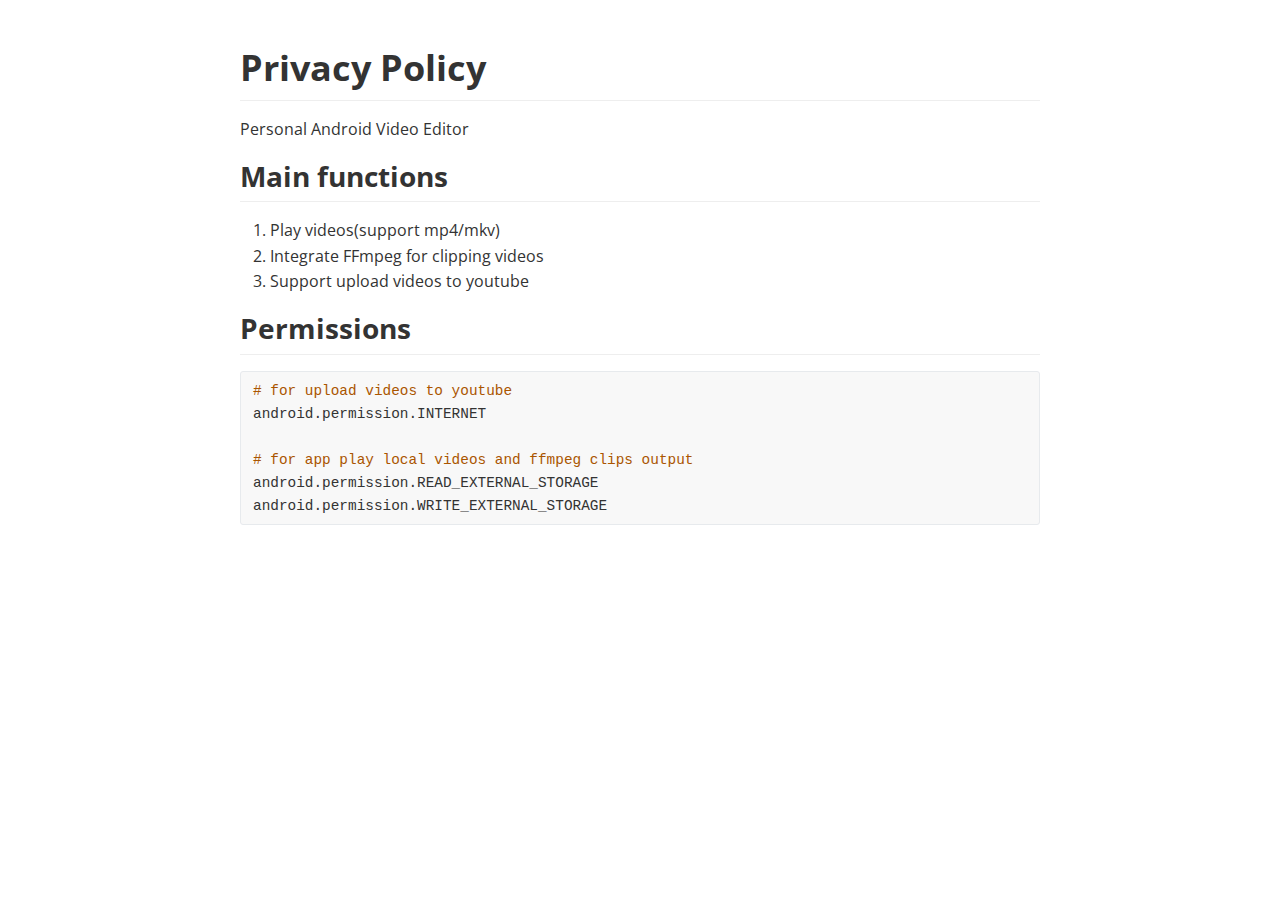
<file: privacy.html>
<!doctype html>
<html>
<head>
<meta charset='UTF-8'><meta name='viewport' content='width=device-width initial-scale=1'>
<title>privacy</title><link href='https://fonts.loli.net/css?family=Open+Sans:400italic,700italic,700,400&subset=latin,latin-ext' rel='stylesheet' type='text/css' /><style type='text/css'>html {overflow-x: initial !important;}:root { --bg-color: #ffffff; --text-color: #333333; --select-text-bg-color: #B5D6FC; --select-text-font-color: auto; --monospace: "Lucida Console",Consolas,"Courier",monospace; }
html { font-size: 14px; background-color: var(--bg-color); color: var(--text-color); font-family: "Helvetica Neue", Helvetica, Arial, sans-serif; -webkit-font-smoothing: antialiased; }
body { margin: 0px; padding: 0px; height: auto; bottom: 0px; top: 0px; left: 0px; right: 0px; font-size: 1rem; line-height: 1.42857143; overflow-x: hidden; background-image: inherit; background-size: inherit; background-attachment: inherit; background-origin: inherit; background-clip: inherit; background-color: inherit; tab-size: 4; background-position: inherit inherit; background-repeat: inherit inherit; }
iframe { margin: auto; }
a.url { word-break: break-all; }
a:active, a:hover { outline: 0px; }
.in-text-selection, ::selection { text-shadow: none; background: var(--select-text-bg-color); color: var(--select-text-font-color); }
#write { margin: 0px auto; height: auto; width: inherit; word-break: normal; word-wrap: break-word; position: relative; white-space: normal; overflow-x: visible; padding-top: 40px; }
#write.first-line-indent p { text-indent: 2em; }
#write.first-line-indent li p, #write.first-line-indent p * { text-indent: 0px; }
#write.first-line-indent li { margin-left: 2em; }
.for-image #write { padding-left: 8px; padding-right: 8px; }
body.typora-export { padding-left: 30px; padding-right: 30px; }
.typora-export .footnote-line, .typora-export li, .typora-export p { white-space: pre-wrap; }
@media screen and (max-width: 500px) { 
  body.typora-export { padding-left: 0px; padding-right: 0px; }
  #write { padding-left: 20px; padding-right: 20px; }
  .CodeMirror-sizer { margin-left: 0px !important; }
  .CodeMirror-gutters { display: none !important; }
}
#write li > figure:last-child { margin-bottom: 0.5rem; }
#write ol, #write ul { position: relative; }
img { max-width: 100%; vertical-align: middle; }
button, input, select, textarea { color: inherit; font-family: inherit; font-size: inherit; font-style: inherit; font-variant-caps: inherit; font-weight: inherit; font-stretch: inherit; line-height: inherit; }
input[type="checkbox"], input[type="radio"] { line-height: normal; padding: 0px; }
*, ::after, ::before { box-sizing: border-box; }
#write h1, #write h2, #write h3, #write h4, #write h5, #write h6, #write p, #write pre { width: inherit; }
#write h1, #write h2, #write h3, #write h4, #write h5, #write h6, #write p { position: relative; }
p { line-height: inherit; }
h1, h2, h3, h4, h5, h6 { break-after: avoid-page; break-inside: avoid; orphans: 2; }
p { orphans: 4; }
h1 { font-size: 2rem; }
h2 { font-size: 1.8rem; }
h3 { font-size: 1.6rem; }
h4 { font-size: 1.4rem; }
h5 { font-size: 1.2rem; }
h6 { font-size: 1rem; }
.md-math-block, .md-rawblock, h1, h2, h3, h4, h5, h6, p { margin-top: 1rem; margin-bottom: 1rem; }
.hidden { display: none; }
.md-blockmeta { color: rgb(204, 204, 204); font-weight: 700; font-style: italic; }
a { cursor: pointer; }
sup.md-footnote { padding: 2px 4px; background-color: rgba(238, 238, 238, 0.701961); color: rgb(85, 85, 85); border-top-left-radius: 4px; border-top-right-radius: 4px; border-bottom-right-radius: 4px; border-bottom-left-radius: 4px; cursor: pointer; }
sup.md-footnote a, sup.md-footnote a:hover { color: inherit; text-transform: inherit; text-decoration: inherit; }
#write input[type="checkbox"] { cursor: pointer; width: inherit; height: inherit; }
figure { overflow-x: auto; margin: 1.2em 0px; max-width: calc(100% + 16px); padding: 0px; }
figure > table { margin: 0px !important; }
tr { break-inside: avoid; break-after: auto; }
thead { display: table-header-group; }
table { border-collapse: collapse; border-spacing: 0px; width: 100%; overflow: auto; break-inside: auto; text-align: left; }
table.md-table td { min-width: 32px; }
.CodeMirror-gutters { border-right-width: 0px; background-color: inherit; }
.CodeMirror-linenumber { }
.CodeMirror { text-align: left; }
.CodeMirror-placeholder { opacity: 0.3; }
.CodeMirror pre { padding: 0px 4px; }
.CodeMirror-lines { padding: 0px; }
div.hr:focus { cursor: none; }
#write pre { white-space: pre-wrap; }
#write.fences-no-line-wrapping pre { white-space: pre; }
#write pre.ty-contain-cm { white-space: normal; }
.CodeMirror-gutters { margin-right: 4px; }
.md-fences { font-size: 0.9rem; display: block; break-inside: avoid; text-align: left; overflow: visible; white-space: pre; background-image: inherit; background-size: inherit; background-attachment: inherit; background-origin: inherit; background-clip: inherit; background-color: inherit; position: relative !important; background-position: inherit inherit; background-repeat: inherit inherit; }
.md-diagram-panel { width: 100%; margin-top: 10px; text-align: center; padding-top: 0px; padding-bottom: 8px; overflow-x: auto; }
#write .md-fences.mock-cm { white-space: pre-wrap; }
.md-fences.md-fences-with-lineno { padding-left: 0px; }
#write.fences-no-line-wrapping .md-fences.mock-cm { white-space: pre; overflow-x: auto; }
.md-fences.mock-cm.md-fences-with-lineno { padding-left: 8px; }
.CodeMirror-line, twitterwidget { break-inside: avoid; }
.footnotes { opacity: 0.8; font-size: 0.9rem; margin-top: 1em; margin-bottom: 1em; }
.footnotes + .footnotes { margin-top: 0px; }
.md-reset { margin: 0px; padding: 0px; border: 0px; outline: 0px; vertical-align: top; text-decoration: none; text-shadow: none; float: none; position: static; width: auto; height: auto; white-space: nowrap; cursor: inherit; line-height: normal; font-weight: 400; text-align: left; box-sizing: content-box; direction: ltr; background-position: 0px 0px; background-repeat: initial initial; }
li div { padding-top: 0px; }
blockquote { margin: 1rem 0px; }
li .mathjax-block, li p { margin: 0.5rem 0px; }
li { margin: 0px; position: relative; }
blockquote > :last-child { margin-bottom: 0px; }
blockquote > :first-child, li > :first-child { margin-top: 0px; }
.footnotes-area { color: rgb(136, 136, 136); margin-top: 0.714rem; padding-bottom: 0.143rem; white-space: normal; }
#write .footnote-line { white-space: pre-wrap; }
@media print { 
  body, html { border: 1px solid transparent; height: 99%; break-after: avoid-page; break-before: avoid-page; }
  #write { margin-top: 0px; padding-top: 0px; border-color: transparent !important; }
  .typora-export * { -webkit-print-color-adjust: exact; }
  html.blink-to-pdf { font-size: 13px; }
  .typora-export #write { padding-left: 32px; padding-right: 32px; padding-bottom: 0px; break-after: avoid-page; }
  .typora-export #write::after { height: 0px; }
}
.footnote-line { margin-top: 0.714em; font-size: 0.7em; }
a img, img a { cursor: pointer; }
pre.md-meta-block { font-size: 0.8rem; min-height: 0.8rem; white-space: pre-wrap; background-color: rgb(204, 204, 204); display: block; overflow-x: hidden; background-position: initial initial; background-repeat: initial initial; }
p > .md-image:only-child:not(.md-img-error) img, p > img:only-child { display: block; margin: auto; }
p > .md-image:only-child { display: inline-block; width: 100%; }
#write .MathJax_Display { margin: 0.8em 0px 0px; }
.md-math-block { width: 100%; }
.md-math-block:not(:empty)::after { display: none; }
[contenteditable="true"]:active, [contenteditable="true"]:focus, [contenteditable="false"]:active, [contenteditable="false"]:focus { outline: 0px; box-shadow: none; }
.md-task-list-item { position: relative; list-style-type: none; }
.task-list-item.md-task-list-item { padding-left: 0px; }
.md-task-list-item > input { position: absolute; top: 0px; left: 0px; margin-left: -1.2em; margin-top: calc(1em - 10px); border: none; }
.math { font-size: 1rem; }
.md-toc { min-height: 3.58rem; position: relative; font-size: 0.9rem; border-top-left-radius: 10px; border-top-right-radius: 10px; border-bottom-right-radius: 10px; border-bottom-left-radius: 10px; }
.md-toc-content { position: relative; margin-left: 0px; }
.md-toc-content::after, .md-toc::after { display: none; }
.md-toc-item { display: block; color: rgb(65, 131, 196); }
.md-toc-item a { text-decoration: none; }
.md-toc-inner:hover { text-decoration: underline; }
.md-toc-inner { display: inline-block; cursor: pointer; }
.md-toc-h1 .md-toc-inner { margin-left: 0px; font-weight: 700; }
.md-toc-h2 .md-toc-inner { margin-left: 2em; }
.md-toc-h3 .md-toc-inner { margin-left: 4em; }
.md-toc-h4 .md-toc-inner { margin-left: 6em; }
.md-toc-h5 .md-toc-inner { margin-left: 8em; }
.md-toc-h6 .md-toc-inner { margin-left: 10em; }
@media screen and (max-width: 48em) { 
  .md-toc-h3 .md-toc-inner { margin-left: 3.5em; }
  .md-toc-h4 .md-toc-inner { margin-left: 5em; }
  .md-toc-h5 .md-toc-inner { margin-left: 6.5em; }
  .md-toc-h6 .md-toc-inner { margin-left: 8em; }
}
a.md-toc-inner { font-size: inherit; font-style: inherit; font-weight: inherit; line-height: inherit; }
.footnote-line a:not(.reversefootnote) { color: inherit; }
.md-attr { display: none; }
.md-fn-count::after { content: "."; }
code, pre, samp, tt { font-family: var(--monospace); }
kbd { margin: 0px 0.1em; padding: 0.1em 0.6em; font-size: 0.8em; color: rgb(36, 39, 41); background-color: rgb(255, 255, 255); border: 1px solid rgb(173, 179, 185); border-top-left-radius: 3px; border-top-right-radius: 3px; border-bottom-right-radius: 3px; border-bottom-left-radius: 3px; box-shadow: rgba(12, 13, 14, 0.2) 0px 1px 0px, rgb(255, 255, 255) 0px 0px 0px 2px inset; white-space: nowrap; vertical-align: middle; background-position: initial initial; background-repeat: initial initial; }
.md-comment { color: rgb(162, 127, 3); opacity: 0.8; font-family: var(--monospace); }
code { text-align: left; }
a.md-print-anchor { white-space: pre !important; border: none !important; display: inline-block !important; position: absolute !important; width: 1px !important; right: 0px !important; outline: 0px !important; text-shadow: initial !important; background-position: 0px 0px !important; background-repeat: initial initial !important; }
.md-inline-math .MathJax_SVG .noError { display: none !important; }
.html-for-mac .inline-math-svg .MathJax_SVG { vertical-align: 0.2px; }
.md-math-block .MathJax_SVG_Display { text-align: center; margin: 0px; position: relative; text-indent: 0px; max-width: none; max-height: none; min-height: 0px; min-width: 100%; width: auto; overflow-y: hidden; display: block !important; }
.MathJax_SVG_Display, .md-inline-math .MathJax_SVG_Display { width: auto; margin: inherit; display: inline-block !important; }
.MathJax_SVG .MJX-monospace { font-family: var(--monospace); }
.MathJax_SVG .MJX-sans-serif { font-family: sans-serif; }
.MathJax_SVG { display: inline; font-style: normal; font-weight: 400; line-height: normal; zoom: 90%; text-indent: 0px; text-align: left; text-transform: none; letter-spacing: normal; word-spacing: normal; word-wrap: normal; white-space: nowrap; float: none; direction: ltr; max-width: none; max-height: none; min-width: 0px; min-height: 0px; border: 0px; padding: 0px; margin: 0px; }
.MathJax_SVG * { transition: none; }
.MathJax_SVG_Display svg { vertical-align: middle !important; margin-bottom: 0px !important; margin-top: 0px !important; }
.os-windows.monocolor-emoji .md-emoji { font-family: "Segoe UI Symbol", sans-serif; }
.md-diagram-panel > svg { max-width: 100%; }
[lang="flow"] svg, [lang="mermaid"] svg { max-width: 100%; height: auto; }
[lang="mermaid"] .node text { font-size: 1rem; }
table tr th { border-bottom-width: 0px; }
video { max-width: 100%; display: block; margin: 0px auto; }
iframe { max-width: 100%; width: 100%; border: none; }
.highlight td, .highlight tr { border: 0px; }
svg[id^="mermaidChart"] { line-height: 1em; }
mark { background-color: rgb(255, 255, 0); color: rgb(0, 0, 0); background-position: initial initial; background-repeat: initial initial; }
.md-html-inline .md-plain, .md-html-inline strong, mark .md-inline-math, mark strong { color: inherit; }
mark .md-meta { color: rgb(0, 0, 0); opacity: 0.3 !important; }


.CodeMirror { height: auto; }
.CodeMirror.cm-s-inner { background-image: inherit; background-size: inherit; background-attachment: inherit; background-origin: inherit; background-clip: inherit; background-color: inherit; background-position: inherit inherit; background-repeat: inherit inherit; }
.CodeMirror-scroll { overflow-y: hidden; overflow-x: auto; z-index: 3; }
.CodeMirror-gutter-filler, .CodeMirror-scrollbar-filler { background-color: rgb(255, 255, 255); }
.CodeMirror-gutters { border-right-width: 1px; border-right-style: solid; border-right-color: rgb(221, 221, 221); background-image: inherit; background-size: inherit; background-attachment: inherit; background-origin: inherit; background-clip: inherit; background-color: inherit; white-space: nowrap; background-position: inherit inherit; background-repeat: inherit inherit; }
.CodeMirror-linenumber { padding: 0px 3px 0px 5px; text-align: right; color: rgb(153, 153, 153); }
.cm-s-inner .cm-keyword { color: rgb(119, 0, 136); }
.cm-s-inner .cm-atom, .cm-s-inner.cm-atom { color: rgb(34, 17, 153); }
.cm-s-inner .cm-number { color: rgb(17, 102, 68); }
.cm-s-inner .cm-def { color: rgb(0, 0, 255); }
.cm-s-inner .cm-variable { color: rgb(0, 0, 0); }
.cm-s-inner .cm-variable-2 { color: rgb(0, 85, 170); }
.cm-s-inner .cm-variable-3 { color: rgb(0, 136, 85); }
.cm-s-inner .cm-string { color: rgb(170, 17, 17); }
.cm-s-inner .cm-property { color: rgb(0, 0, 0); }
.cm-s-inner .cm-operator { color: rgb(152, 26, 26); }
.cm-s-inner .cm-comment, .cm-s-inner.cm-comment { color: rgb(170, 85, 0); }
.cm-s-inner .cm-string-2 { color: rgb(255, 85, 0); }
.cm-s-inner .cm-meta { color: rgb(85, 85, 85); }
.cm-s-inner .cm-qualifier { color: rgb(85, 85, 85); }
.cm-s-inner .cm-builtin { color: rgb(51, 0, 170); }
.cm-s-inner .cm-bracket { color: rgb(153, 153, 119); }
.cm-s-inner .cm-tag { color: rgb(17, 119, 0); }
.cm-s-inner .cm-attribute { color: rgb(0, 0, 204); }
.cm-s-inner .cm-header, .cm-s-inner.cm-header { color: rgb(0, 0, 255); }
.cm-s-inner .cm-quote, .cm-s-inner.cm-quote { color: rgb(0, 153, 0); }
.cm-s-inner .cm-hr, .cm-s-inner.cm-hr { color: rgb(153, 153, 153); }
.cm-s-inner .cm-link, .cm-s-inner.cm-link { color: rgb(0, 0, 204); }
.cm-negative { color: rgb(221, 68, 68); }
.cm-positive { color: rgb(34, 153, 34); }
.cm-header, .cm-strong { font-weight: 700; }
.cm-del { text-decoration: line-through; }
.cm-em { font-style: italic; }
.cm-link { text-decoration: underline; }
.cm-error { color: red; }
.cm-invalidchar { color: red; }
.cm-constant { color: rgb(38, 139, 210); }
.cm-defined { color: rgb(181, 137, 0); }
div.CodeMirror span.CodeMirror-matchingbracket { color: rgb(0, 255, 0); }
div.CodeMirror span.CodeMirror-nonmatchingbracket { color: rgb(255, 34, 34); }
.cm-s-inner .CodeMirror-activeline-background { background-image: inherit; background-size: inherit; background-attachment: inherit; background-origin: inherit; background-clip: inherit; background-color: inherit; background-position: inherit inherit; background-repeat: inherit inherit; }
.CodeMirror { position: relative; overflow: hidden; }
.CodeMirror-scroll { height: 100%; outline: 0px; position: relative; box-sizing: content-box; background-image: inherit; background-size: inherit; background-attachment: inherit; background-origin: inherit; background-clip: inherit; background-color: inherit; background-position: inherit inherit; background-repeat: inherit inherit; }
.CodeMirror-sizer { position: relative; }
.CodeMirror-gutter-filler, .CodeMirror-hscrollbar, .CodeMirror-scrollbar-filler, .CodeMirror-vscrollbar { position: absolute; z-index: 6; display: none; }
.CodeMirror-vscrollbar { right: 0px; top: 0px; overflow: hidden; }
.CodeMirror-hscrollbar { bottom: 0px; left: 0px; overflow: hidden; }
.CodeMirror-scrollbar-filler { right: 0px; bottom: 0px; }
.CodeMirror-gutter-filler { left: 0px; bottom: 0px; }
.CodeMirror-gutters { position: absolute; left: 0px; top: 0px; padding-bottom: 30px; z-index: 3; }
.CodeMirror-gutter { white-space: normal; height: 100%; box-sizing: content-box; padding-bottom: 30px; margin-bottom: -32px; display: inline-block; }
.CodeMirror-gutter-wrapper { position: absolute; z-index: 4; border: none !important; background-position: 0px 0px !important; background-repeat: initial initial !important; }
.CodeMirror-gutter-background { position: absolute; top: 0px; bottom: 0px; z-index: 4; }
.CodeMirror-gutter-elt { position: absolute; cursor: default; z-index: 4; }
.CodeMirror-lines { cursor: text; }
.CodeMirror pre { border-top-left-radius: 0px; border-top-right-radius: 0px; border-bottom-right-radius: 0px; border-bottom-left-radius: 0px; border-width: 0px; font-family: inherit; font-size: inherit; margin: 0px; white-space: pre; word-wrap: normal; color: inherit; z-index: 2; position: relative; overflow: visible; background-position: 0px 0px; background-repeat: initial initial; }
.CodeMirror-wrap pre { word-wrap: break-word; white-space: pre-wrap; word-break: normal; }
.CodeMirror-code pre { border-right-width: 30px; border-right-style: solid; border-right-color: transparent; width: fit-content; }
.CodeMirror-wrap .CodeMirror-code pre { border-right-style: none; width: auto; }
.CodeMirror-linebackground { position: absolute; left: 0px; right: 0px; top: 0px; bottom: 0px; z-index: 0; }
.CodeMirror-linewidget { position: relative; z-index: 2; overflow: auto; }
.CodeMirror-wrap .CodeMirror-scroll { overflow-x: hidden; }
.CodeMirror-measure { position: absolute; width: 100%; height: 0px; overflow: hidden; visibility: hidden; }
.CodeMirror-measure pre { position: static; }
.CodeMirror div.CodeMirror-cursor { position: absolute; visibility: hidden; border-right-style: none; width: 0px; }
.CodeMirror div.CodeMirror-cursor { visibility: hidden; }
.CodeMirror-focused div.CodeMirror-cursor { visibility: inherit; }
.cm-searching { background-color: rgba(255, 255, 0, 0.4); background-position: initial initial; background-repeat: initial initial; }
@media print { 
  .CodeMirror div.CodeMirror-cursor { visibility: hidden; }
}


:root {
    --side-bar-bg-color: #fafafa;
    --control-text-color: #777;
}

@include-when-export url(https://fonts.loli.net/css?family=Open+Sans:400italic,700italic,700,400&subset=latin,latin-ext);

html {
    font-size: 16px;
}

body {
    font-family: "Open Sans","Clear Sans","Helvetica Neue",Helvetica,Arial,sans-serif;
    color: rgb(51, 51, 51);
    line-height: 1.6;
}

#write {
    max-width: 860px;
  	margin: 0 auto;
  	padding: 30px;
    padding-bottom: 100px;
}
#write > ul:first-child,
#write > ol:first-child{
    margin-top: 30px;
}

a {
    color: #4183C4;
}
h1,
h2,
h3,
h4,
h5,
h6 {
    position: relative;
    margin-top: 1rem;
    margin-bottom: 1rem;
    font-weight: bold;
    line-height: 1.4;
    cursor: text;
}
h1:hover a.anchor,
h2:hover a.anchor,
h3:hover a.anchor,
h4:hover a.anchor,
h5:hover a.anchor,
h6:hover a.anchor {
    text-decoration: none;
}
h1 tt,
h1 code {
    font-size: inherit;
}
h2 tt,
h2 code {
    font-size: inherit;
}
h3 tt,
h3 code {
    font-size: inherit;
}
h4 tt,
h4 code {
    font-size: inherit;
}
h5 tt,
h5 code {
    font-size: inherit;
}
h6 tt,
h6 code {
    font-size: inherit;
}
h1 {
    padding-bottom: .3em;
    font-size: 2.25em;
    line-height: 1.2;
    border-bottom: 1px solid #eee;
}
h2 {
   padding-bottom: .3em;
    font-size: 1.75em;
    line-height: 1.225;
    border-bottom: 1px solid #eee;
}
h3 {
    font-size: 1.5em;
    line-height: 1.43;
}
h4 {
    font-size: 1.25em;
}
h5 {
    font-size: 1em;
}
h6 {
   font-size: 1em;
    color: #777;
}
p,
blockquote,
ul,
ol,
dl,
table{
    margin: 0.8em 0;
}
li>ol,
li>ul {
    margin: 0 0;
}
hr {
    height: 2px;
    padding: 0;
    margin: 16px 0;
    background-color: #e7e7e7;
    border: 0 none;
    overflow: hidden;
    box-sizing: content-box;
}

li p.first {
    display: inline-block;
}
ul,
ol {
    padding-left: 30px;
}
ul:first-child,
ol:first-child {
    margin-top: 0;
}
ul:last-child,
ol:last-child {
    margin-bottom: 0;
}
blockquote {
    border-left: 4px solid #dfe2e5;
    padding: 0 15px;
    color: #777777;
}
blockquote blockquote {
    padding-right: 0;
}
table {
    padding: 0;
    word-break: initial;
}
table tr {
    border-top: 1px solid #dfe2e5;
    margin: 0;
    padding: 0;
}
table tr:nth-child(2n),
thead {
    background-color: #f8f8f8;
}
table tr th {
    font-weight: bold;
    border: 1px solid #dfe2e5;
    border-bottom: 0;
    margin: 0;
    padding: 6px 13px;
}
table tr td {
    border: 1px solid #dfe2e5;
    margin: 0;
    padding: 6px 13px;
}
table tr th:first-child,
table tr td:first-child {
    margin-top: 0;
}
table tr th:last-child,
table tr td:last-child {
    margin-bottom: 0;
}

.CodeMirror-lines {
    padding-left: 4px;
}

.code-tooltip {
    box-shadow: 0 1px 1px 0 rgba(0,28,36,.3);
    border-top: 1px solid #eef2f2;
}

.md-fences,
code,
tt {
    border: 1px solid #e7eaed;
    background-color: #f8f8f8;
    border-radius: 3px;
    padding: 0;
    padding: 2px 4px 0px 4px;
    font-size: 0.9em;
}

code {
    background-color: #f3f4f4;
    padding: 0 2px 0 2px;
}

.md-fences {
    margin-bottom: 15px;
    margin-top: 15px;
    padding-top: 8px;
    padding-bottom: 6px;
}


.md-task-list-item > input {
  margin-left: -1.3em;
}

@media print {
    html {
        font-size: 13px;
    }
    table,
    pre {
        page-break-inside: avoid;
    }
    pre {
        word-wrap: break-word;
    }
}

.md-fences {
	background-color: #f8f8f8;
}
#write pre.md-meta-block {
	padding: 1rem;
    font-size: 85%;
    line-height: 1.45;
    background-color: #f7f7f7;
    border: 0;
    border-radius: 3px;
    color: #777777;
    margin-top: 0 !important;
}

.mathjax-block>.code-tooltip {
	bottom: .375rem;
}

.md-mathjax-midline {
    background: #fafafa;
}

#write>h3.md-focus:before{
	left: -1.5625rem;
	top: .375rem;
}
#write>h4.md-focus:before{
	left: -1.5625rem;
	top: .285714286rem;
}
#write>h5.md-focus:before{
	left: -1.5625rem;
	top: .285714286rem;
}
#write>h6.md-focus:before{
	left: -1.5625rem;
	top: .285714286rem;
}
.md-image>.md-meta {
    /*border: 1px solid #ddd;*/
    border-radius: 3px;
    padding: 2px 0px 0px 4px;
    font-size: 0.9em;
    color: inherit;
}

.md-tag {
    color: #a7a7a7;
    opacity: 1;
}

.md-toc { 
    margin-top:20px;
    padding-bottom:20px;
}

.sidebar-tabs {
    border-bottom: none;
}

#typora-quick-open {
    border: 1px solid #ddd;
    background-color: #f8f8f8;
}

#typora-quick-open-item {
    background-color: #FAFAFA;
    border-color: #FEFEFE #e5e5e5 #e5e5e5 #eee;
    border-style: solid;
    border-width: 1px;
}

/** focus mode */
.on-focus-mode blockquote {
    border-left-color: rgba(85, 85, 85, 0.12);
}

header, .context-menu, .megamenu-content, footer{
    font-family: "Segoe UI", "Arial", sans-serif;
}

.file-node-content:hover .file-node-icon,
.file-node-content:hover .file-node-open-state{
    visibility: visible;
}

.mac-seamless-mode #typora-sidebar {
    background-color: #fafafa;
    background-color: var(--side-bar-bg-color);
}

.md-lang {
    color: #b4654d;
}

.html-for-mac .context-menu {
    --item-hover-bg-color: #E6F0FE;
}

#md-notification .btn {
    border: 0;
}

.dropdown-menu .divider {
    border-color: #e5e5e5;
}

.ty-preferences .window-content {
    background-color: #fafafa;
}

.ty-preferences .nav-group-item.active {
    color: white;
    background: #999;
}

 .typora-export li, .typora-export p, .typora-export,  .footnote-line {white-space: normal;} 
</style>
</head>
<body class='typora-export' >
<div  id='write'  class = 'is-mac'><h1><a name="privacy-policy" class="md-header-anchor"></a><span>Privacy Policy</span></h1><p><span>Personal Android Video Editor</span></p><h2><a name="main-functions" class="md-header-anchor"></a><span>Main functions</span></h2><ol start='' ><li><span>Play videos(support mp4/mkv)</span></li><li><span>Integrate FFmpeg for clipping videos</span></li><li><span>Support upload videos to youtube</span></li></ol><h2><a name="permissions" class="md-header-anchor"></a><span>Permissions</span></h2><pre lang="shell" class="md-fences md-end-block ty-contain-cm modeLoaded md-focus" spellcheck="false"><div class="CodeMirror cm-s-inner CodeMirror-wrap" lang="shell"><div style="overflow: hidden; position: relative; width: 3px; height: 0px; top: 67.19999999999999px; left: 388.0000190734863px;"><textarea autocorrect="off" autocapitalize="off" spellcheck="false" tabindex="0" style="position: absolute; bottom: -1em; padding: 0px; width: 1000px; height: 1em; outline: none;"></textarea></div><div class="CodeMirror-scrollbar-filler" cm-not-content="true"></div><div class="CodeMirror-gutter-filler" cm-not-content="true"></div><div class="CodeMirror-scroll" tabindex="-1"><div class="CodeMirror-sizer" style="margin-left: 0px; margin-bottom: 0px; border-right-width: 0px; padding-right: 0px; padding-bottom: 0px;"><div style="position: relative; top: 0px;"><div class="CodeMirror-lines" role="presentation"><div role="presentation" style="position: relative; outline: none;"><div class="CodeMirror-measure"><pre>x</pre></div><div class="CodeMirror-measure"></div><div style="position: relative; z-index: 1;"></div><div class="CodeMirror-code" role="presentation" style=""><div class="" style="position: relative;"><pre class=" CodeMirror-line " role="presentation"><span role="presentation" style="padding-right: 0.1px;"><span class="cm-comment"># for upload videos to youtube</span></span></pre></div><pre class=" CodeMirror-line " role="presentation"><span role="presentation" style="padding-right: 0.1px;">android.permission.INTERNET &nbsp;</span></pre><pre class=" CodeMirror-line " role="presentation"><span role="presentation" style="padding-right: 0.1px;"><span cm-text="">​</span></span></pre><div class="CodeMirror-activeline" style="position: relative;"><div class="CodeMirror-activeline-background CodeMirror-linebackground"></div><div class="CodeMirror-gutter-background CodeMirror-activeline-gutter" style="left: 0px; width: 0px;"></div><pre class=" CodeMirror-line " role="presentation"><span role="presentation" style="padding-right: 0.1px;"><span class="cm-comment"># for app play local videos and ffmpeg clips output</span></span></pre></div><pre class=" CodeMirror-line " role="presentation"><span role="presentation" style="padding-right: 0.1px;">android.permission.READ_EXTERNAL_STORAGE</span></pre><pre class=" CodeMirror-line " role="presentation"><span role="presentation" style="padding-right: 0.1px;">android.permission.WRITE_EXTERNAL_STORAGE</span></pre></div></div></div></div></div><div style="position: absolute; height: 0px; width: 1px; border-bottom-width: 0px; border-bottom-style: solid; border-bottom-color: transparent; top: 134px;"></div><div class="CodeMirror-gutters" style="display: none; height: 134px;"></div></div></div></pre><p>&nbsp;</p></div>
</body>
</html>
</file>
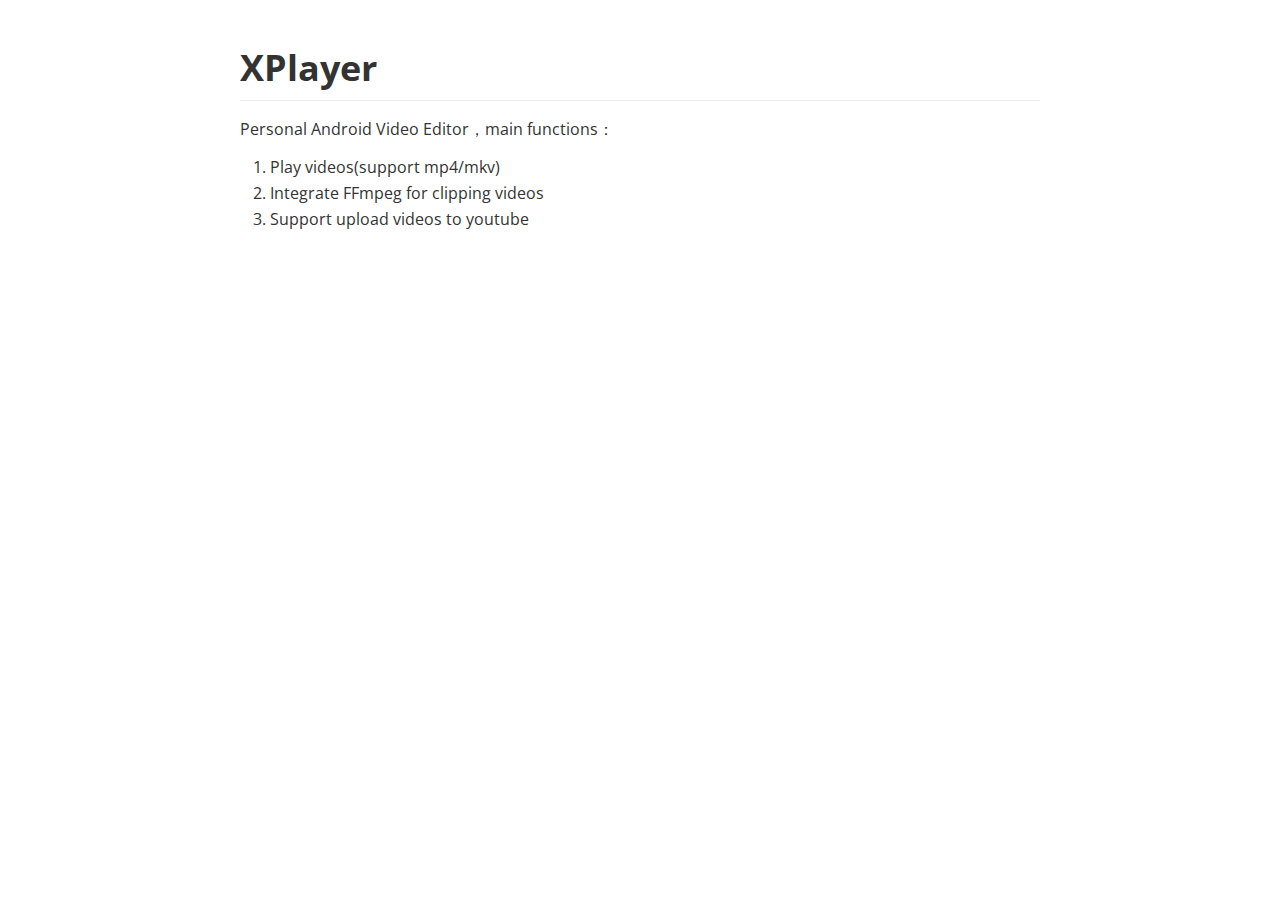
<file: xplayer.html>
<!doctype html>
<html>
<head>
<meta charset='UTF-8'><meta name='viewport' content='width=device-width initial-scale=1'>
<title>XPlayer</title><link href='https://fonts.loli.net/css?family=Open+Sans:400italic,700italic,700,400&subset=latin,latin-ext' rel='stylesheet' type='text/css' /><style type='text/css'>html {overflow-x: initial !important;}:root { --bg-color: #ffffff; --text-color: #333333; --select-text-bg-color: #B5D6FC; --select-text-font-color: auto; --monospace: "Lucida Console",Consolas,"Courier",monospace; }
html { font-size: 14px; background-color: var(--bg-color); color: var(--text-color); font-family: "Helvetica Neue", Helvetica, Arial, sans-serif; -webkit-font-smoothing: antialiased; }
body { margin: 0px; padding: 0px; height: auto; bottom: 0px; top: 0px; left: 0px; right: 0px; font-size: 1rem; line-height: 1.42857143; overflow-x: hidden; background-image: inherit; background-size: inherit; background-attachment: inherit; background-origin: inherit; background-clip: inherit; background-color: inherit; tab-size: 4; background-position: inherit inherit; background-repeat: inherit inherit; }
iframe { margin: auto; }
a.url { word-break: break-all; }
a:active, a:hover { outline: 0px; }
.in-text-selection, ::selection { text-shadow: none; background: var(--select-text-bg-color); color: var(--select-text-font-color); }
#write { margin: 0px auto; height: auto; width: inherit; word-break: normal; word-wrap: break-word; position: relative; white-space: normal; overflow-x: visible; padding-top: 40px; }
#write.first-line-indent p { text-indent: 2em; }
#write.first-line-indent li p, #write.first-line-indent p * { text-indent: 0px; }
#write.first-line-indent li { margin-left: 2em; }
.for-image #write { padding-left: 8px; padding-right: 8px; }
body.typora-export { padding-left: 30px; padding-right: 30px; }
.typora-export .footnote-line, .typora-export li, .typora-export p { white-space: pre-wrap; }
@media screen and (max-width: 500px) { 
  body.typora-export { padding-left: 0px; padding-right: 0px; }
  #write { padding-left: 20px; padding-right: 20px; }
  .CodeMirror-sizer { margin-left: 0px !important; }
  .CodeMirror-gutters { display: none !important; }
}
#write li > figure:last-child { margin-bottom: 0.5rem; }
#write ol, #write ul { position: relative; }
img { max-width: 100%; vertical-align: middle; }
button, input, select, textarea { color: inherit; font-family: inherit; font-size: inherit; font-style: inherit; font-variant-caps: inherit; font-weight: inherit; font-stretch: inherit; line-height: inherit; }
input[type="checkbox"], input[type="radio"] { line-height: normal; padding: 0px; }
*, ::after, ::before { box-sizing: border-box; }
#write h1, #write h2, #write h3, #write h4, #write h5, #write h6, #write p, #write pre { width: inherit; }
#write h1, #write h2, #write h3, #write h4, #write h5, #write h6, #write p { position: relative; }
p { line-height: inherit; }
h1, h2, h3, h4, h5, h6 { break-after: avoid-page; break-inside: avoid; orphans: 2; }
p { orphans: 4; }
h1 { font-size: 2rem; }
h2 { font-size: 1.8rem; }
h3 { font-size: 1.6rem; }
h4 { font-size: 1.4rem; }
h5 { font-size: 1.2rem; }
h6 { font-size: 1rem; }
.md-math-block, .md-rawblock, h1, h2, h3, h4, h5, h6, p { margin-top: 1rem; margin-bottom: 1rem; }
.hidden { display: none; }
.md-blockmeta { color: rgb(204, 204, 204); font-weight: 700; font-style: italic; }
a { cursor: pointer; }
sup.md-footnote { padding: 2px 4px; background-color: rgba(238, 238, 238, 0.701961); color: rgb(85, 85, 85); border-top-left-radius: 4px; border-top-right-radius: 4px; border-bottom-right-radius: 4px; border-bottom-left-radius: 4px; cursor: pointer; }
sup.md-footnote a, sup.md-footnote a:hover { color: inherit; text-transform: inherit; text-decoration: inherit; }
#write input[type="checkbox"] { cursor: pointer; width: inherit; height: inherit; }
figure { overflow-x: auto; margin: 1.2em 0px; max-width: calc(100% + 16px); padding: 0px; }
figure > table { margin: 0px !important; }
tr { break-inside: avoid; break-after: auto; }
thead { display: table-header-group; }
table { border-collapse: collapse; border-spacing: 0px; width: 100%; overflow: auto; break-inside: auto; text-align: left; }
table.md-table td { min-width: 32px; }
.CodeMirror-gutters { border-right-width: 0px; background-color: inherit; }
.CodeMirror-linenumber { }
.CodeMirror { text-align: left; }
.CodeMirror-placeholder { opacity: 0.3; }
.CodeMirror pre { padding: 0px 4px; }
.CodeMirror-lines { padding: 0px; }
div.hr:focus { cursor: none; }
#write pre { white-space: pre-wrap; }
#write.fences-no-line-wrapping pre { white-space: pre; }
#write pre.ty-contain-cm { white-space: normal; }
.CodeMirror-gutters { margin-right: 4px; }
.md-fences { font-size: 0.9rem; display: block; break-inside: avoid; text-align: left; overflow: visible; white-space: pre; background-image: inherit; background-size: inherit; background-attachment: inherit; background-origin: inherit; background-clip: inherit; background-color: inherit; position: relative !important; background-position: inherit inherit; background-repeat: inherit inherit; }
.md-diagram-panel { width: 100%; margin-top: 10px; text-align: center; padding-top: 0px; padding-bottom: 8px; overflow-x: auto; }
#write .md-fences.mock-cm { white-space: pre-wrap; }
.md-fences.md-fences-with-lineno { padding-left: 0px; }
#write.fences-no-line-wrapping .md-fences.mock-cm { white-space: pre; overflow-x: auto; }
.md-fences.mock-cm.md-fences-with-lineno { padding-left: 8px; }
.CodeMirror-line, twitterwidget { break-inside: avoid; }
.footnotes { opacity: 0.8; font-size: 0.9rem; margin-top: 1em; margin-bottom: 1em; }
.footnotes + .footnotes { margin-top: 0px; }
.md-reset { margin: 0px; padding: 0px; border: 0px; outline: 0px; vertical-align: top; text-decoration: none; text-shadow: none; float: none; position: static; width: auto; height: auto; white-space: nowrap; cursor: inherit; line-height: normal; font-weight: 400; text-align: left; box-sizing: content-box; direction: ltr; background-position: 0px 0px; background-repeat: initial initial; }
li div { padding-top: 0px; }
blockquote { margin: 1rem 0px; }
li .mathjax-block, li p { margin: 0.5rem 0px; }
li { margin: 0px; position: relative; }
blockquote > :last-child { margin-bottom: 0px; }
blockquote > :first-child, li > :first-child { margin-top: 0px; }
.footnotes-area { color: rgb(136, 136, 136); margin-top: 0.714rem; padding-bottom: 0.143rem; white-space: normal; }
#write .footnote-line { white-space: pre-wrap; }
@media print { 
  body, html { border: 1px solid transparent; height: 99%; break-after: avoid-page; break-before: avoid-page; }
  #write { margin-top: 0px; padding-top: 0px; border-color: transparent !important; }
  .typora-export * { -webkit-print-color-adjust: exact; }
  html.blink-to-pdf { font-size: 13px; }
  .typora-export #write { padding-left: 32px; padding-right: 32px; padding-bottom: 0px; break-after: avoid-page; }
  .typora-export #write::after { height: 0px; }
}
.footnote-line { margin-top: 0.714em; font-size: 0.7em; }
a img, img a { cursor: pointer; }
pre.md-meta-block { font-size: 0.8rem; min-height: 0.8rem; white-space: pre-wrap; background-color: rgb(204, 204, 204); display: block; overflow-x: hidden; background-position: initial initial; background-repeat: initial initial; }
p > .md-image:only-child:not(.md-img-error) img, p > img:only-child { display: block; margin: auto; }
p > .md-image:only-child { display: inline-block; width: 100%; }
#write .MathJax_Display { margin: 0.8em 0px 0px; }
.md-math-block { width: 100%; }
.md-math-block:not(:empty)::after { display: none; }
[contenteditable="true"]:active, [contenteditable="true"]:focus, [contenteditable="false"]:active, [contenteditable="false"]:focus { outline: 0px; box-shadow: none; }
.md-task-list-item { position: relative; list-style-type: none; }
.task-list-item.md-task-list-item { padding-left: 0px; }
.md-task-list-item > input { position: absolute; top: 0px; left: 0px; margin-left: -1.2em; margin-top: calc(1em - 10px); border: none; }
.math { font-size: 1rem; }
.md-toc { min-height: 3.58rem; position: relative; font-size: 0.9rem; border-top-left-radius: 10px; border-top-right-radius: 10px; border-bottom-right-radius: 10px; border-bottom-left-radius: 10px; }
.md-toc-content { position: relative; margin-left: 0px; }
.md-toc-content::after, .md-toc::after { display: none; }
.md-toc-item { display: block; color: rgb(65, 131, 196); }
.md-toc-item a { text-decoration: none; }
.md-toc-inner:hover { text-decoration: underline; }
.md-toc-inner { display: inline-block; cursor: pointer; }
.md-toc-h1 .md-toc-inner { margin-left: 0px; font-weight: 700; }
.md-toc-h2 .md-toc-inner { margin-left: 2em; }
.md-toc-h3 .md-toc-inner { margin-left: 4em; }
.md-toc-h4 .md-toc-inner { margin-left: 6em; }
.md-toc-h5 .md-toc-inner { margin-left: 8em; }
.md-toc-h6 .md-toc-inner { margin-left: 10em; }
@media screen and (max-width: 48em) { 
  .md-toc-h3 .md-toc-inner { margin-left: 3.5em; }
  .md-toc-h4 .md-toc-inner { margin-left: 5em; }
  .md-toc-h5 .md-toc-inner { margin-left: 6.5em; }
  .md-toc-h6 .md-toc-inner { margin-left: 8em; }
}
a.md-toc-inner { font-size: inherit; font-style: inherit; font-weight: inherit; line-height: inherit; }
.footnote-line a:not(.reversefootnote) { color: inherit; }
.md-attr { display: none; }
.md-fn-count::after { content: "."; }
code, pre, samp, tt { font-family: var(--monospace); }
kbd { margin: 0px 0.1em; padding: 0.1em 0.6em; font-size: 0.8em; color: rgb(36, 39, 41); background-color: rgb(255, 255, 255); border: 1px solid rgb(173, 179, 185); border-top-left-radius: 3px; border-top-right-radius: 3px; border-bottom-right-radius: 3px; border-bottom-left-radius: 3px; box-shadow: rgba(12, 13, 14, 0.2) 0px 1px 0px, rgb(255, 255, 255) 0px 0px 0px 2px inset; white-space: nowrap; vertical-align: middle; background-position: initial initial; background-repeat: initial initial; }
.md-comment { color: rgb(162, 127, 3); opacity: 0.8; font-family: var(--monospace); }
code { text-align: left; }
a.md-print-anchor { white-space: pre !important; border: none !important; display: inline-block !important; position: absolute !important; width: 1px !important; right: 0px !important; outline: 0px !important; text-shadow: initial !important; background-position: 0px 0px !important; background-repeat: initial initial !important; }
.md-inline-math .MathJax_SVG .noError { display: none !important; }
.html-for-mac .inline-math-svg .MathJax_SVG { vertical-align: 0.2px; }
.md-math-block .MathJax_SVG_Display { text-align: center; margin: 0px; position: relative; text-indent: 0px; max-width: none; max-height: none; min-height: 0px; min-width: 100%; width: auto; overflow-y: hidden; display: block !important; }
.MathJax_SVG_Display, .md-inline-math .MathJax_SVG_Display { width: auto; margin: inherit; display: inline-block !important; }
.MathJax_SVG .MJX-monospace { font-family: var(--monospace); }
.MathJax_SVG .MJX-sans-serif { font-family: sans-serif; }
.MathJax_SVG { display: inline; font-style: normal; font-weight: 400; line-height: normal; zoom: 90%; text-indent: 0px; text-align: left; text-transform: none; letter-spacing: normal; word-spacing: normal; word-wrap: normal; white-space: nowrap; float: none; direction: ltr; max-width: none; max-height: none; min-width: 0px; min-height: 0px; border: 0px; padding: 0px; margin: 0px; }
.MathJax_SVG * { transition: none; }
.MathJax_SVG_Display svg { vertical-align: middle !important; margin-bottom: 0px !important; margin-top: 0px !important; }
.os-windows.monocolor-emoji .md-emoji { font-family: "Segoe UI Symbol", sans-serif; }
.md-diagram-panel > svg { max-width: 100%; }
[lang="flow"] svg, [lang="mermaid"] svg { max-width: 100%; height: auto; }
[lang="mermaid"] .node text { font-size: 1rem; }
table tr th { border-bottom-width: 0px; }
video { max-width: 100%; display: block; margin: 0px auto; }
iframe { max-width: 100%; width: 100%; border: none; }
.highlight td, .highlight tr { border: 0px; }
svg[id^="mermaidChart"] { line-height: 1em; }
mark { background-color: rgb(255, 255, 0); color: rgb(0, 0, 0); background-position: initial initial; background-repeat: initial initial; }
.md-html-inline .md-plain, .md-html-inline strong, mark .md-inline-math, mark strong { color: inherit; }
mark .md-meta { color: rgb(0, 0, 0); opacity: 0.3 !important; }


:root {
    --side-bar-bg-color: #fafafa;
    --control-text-color: #777;
}

@include-when-export url(https://fonts.loli.net/css?family=Open+Sans:400italic,700italic,700,400&subset=latin,latin-ext);

html {
    font-size: 16px;
}

body {
    font-family: "Open Sans","Clear Sans","Helvetica Neue",Helvetica,Arial,sans-serif;
    color: rgb(51, 51, 51);
    line-height: 1.6;
}

#write {
    max-width: 860px;
  	margin: 0 auto;
  	padding: 30px;
    padding-bottom: 100px;
}
#write > ul:first-child,
#write > ol:first-child{
    margin-top: 30px;
}

a {
    color: #4183C4;
}
h1,
h2,
h3,
h4,
h5,
h6 {
    position: relative;
    margin-top: 1rem;
    margin-bottom: 1rem;
    font-weight: bold;
    line-height: 1.4;
    cursor: text;
}
h1:hover a.anchor,
h2:hover a.anchor,
h3:hover a.anchor,
h4:hover a.anchor,
h5:hover a.anchor,
h6:hover a.anchor {
    text-decoration: none;
}
h1 tt,
h1 code {
    font-size: inherit;
}
h2 tt,
h2 code {
    font-size: inherit;
}
h3 tt,
h3 code {
    font-size: inherit;
}
h4 tt,
h4 code {
    font-size: inherit;
}
h5 tt,
h5 code {
    font-size: inherit;
}
h6 tt,
h6 code {
    font-size: inherit;
}
h1 {
    padding-bottom: .3em;
    font-size: 2.25em;
    line-height: 1.2;
    border-bottom: 1px solid #eee;
}
h2 {
   padding-bottom: .3em;
    font-size: 1.75em;
    line-height: 1.225;
    border-bottom: 1px solid #eee;
}
h3 {
    font-size: 1.5em;
    line-height: 1.43;
}
h4 {
    font-size: 1.25em;
}
h5 {
    font-size: 1em;
}
h6 {
   font-size: 1em;
    color: #777;
}
p,
blockquote,
ul,
ol,
dl,
table{
    margin: 0.8em 0;
}
li>ol,
li>ul {
    margin: 0 0;
}
hr {
    height: 2px;
    padding: 0;
    margin: 16px 0;
    background-color: #e7e7e7;
    border: 0 none;
    overflow: hidden;
    box-sizing: content-box;
}

li p.first {
    display: inline-block;
}
ul,
ol {
    padding-left: 30px;
}
ul:first-child,
ol:first-child {
    margin-top: 0;
}
ul:last-child,
ol:last-child {
    margin-bottom: 0;
}
blockquote {
    border-left: 4px solid #dfe2e5;
    padding: 0 15px;
    color: #777777;
}
blockquote blockquote {
    padding-right: 0;
}
table {
    padding: 0;
    word-break: initial;
}
table tr {
    border-top: 1px solid #dfe2e5;
    margin: 0;
    padding: 0;
}
table tr:nth-child(2n),
thead {
    background-color: #f8f8f8;
}
table tr th {
    font-weight: bold;
    border: 1px solid #dfe2e5;
    border-bottom: 0;
    margin: 0;
    padding: 6px 13px;
}
table tr td {
    border: 1px solid #dfe2e5;
    margin: 0;
    padding: 6px 13px;
}
table tr th:first-child,
table tr td:first-child {
    margin-top: 0;
}
table tr th:last-child,
table tr td:last-child {
    margin-bottom: 0;
}

.CodeMirror-lines {
    padding-left: 4px;
}

.code-tooltip {
    box-shadow: 0 1px 1px 0 rgba(0,28,36,.3);
    border-top: 1px solid #eef2f2;
}

.md-fences,
code,
tt {
    border: 1px solid #e7eaed;
    background-color: #f8f8f8;
    border-radius: 3px;
    padding: 0;
    padding: 2px 4px 0px 4px;
    font-size: 0.9em;
}

code {
    background-color: #f3f4f4;
    padding: 0 2px 0 2px;
}

.md-fences {
    margin-bottom: 15px;
    margin-top: 15px;
    padding-top: 8px;
    padding-bottom: 6px;
}


.md-task-list-item > input {
  margin-left: -1.3em;
}

@media print {
    html {
        font-size: 13px;
    }
    table,
    pre {
        page-break-inside: avoid;
    }
    pre {
        word-wrap: break-word;
    }
}

.md-fences {
	background-color: #f8f8f8;
}
#write pre.md-meta-block {
	padding: 1rem;
    font-size: 85%;
    line-height: 1.45;
    background-color: #f7f7f7;
    border: 0;
    border-radius: 3px;
    color: #777777;
    margin-top: 0 !important;
}

.mathjax-block>.code-tooltip {
	bottom: .375rem;
}

.md-mathjax-midline {
    background: #fafafa;
}

#write>h3.md-focus:before{
	left: -1.5625rem;
	top: .375rem;
}
#write>h4.md-focus:before{
	left: -1.5625rem;
	top: .285714286rem;
}
#write>h5.md-focus:before{
	left: -1.5625rem;
	top: .285714286rem;
}
#write>h6.md-focus:before{
	left: -1.5625rem;
	top: .285714286rem;
}
.md-image>.md-meta {
    /*border: 1px solid #ddd;*/
    border-radius: 3px;
    padding: 2px 0px 0px 4px;
    font-size: 0.9em;
    color: inherit;
}

.md-tag {
    color: #a7a7a7;
    opacity: 1;
}

.md-toc { 
    margin-top:20px;
    padding-bottom:20px;
}

.sidebar-tabs {
    border-bottom: none;
}

#typora-quick-open {
    border: 1px solid #ddd;
    background-color: #f8f8f8;
}

#typora-quick-open-item {
    background-color: #FAFAFA;
    border-color: #FEFEFE #e5e5e5 #e5e5e5 #eee;
    border-style: solid;
    border-width: 1px;
}

/** focus mode */
.on-focus-mode blockquote {
    border-left-color: rgba(85, 85, 85, 0.12);
}

header, .context-menu, .megamenu-content, footer{
    font-family: "Segoe UI", "Arial", sans-serif;
}

.file-node-content:hover .file-node-icon,
.file-node-content:hover .file-node-open-state{
    visibility: visible;
}

.mac-seamless-mode #typora-sidebar {
    background-color: #fafafa;
    background-color: var(--side-bar-bg-color);
}

.md-lang {
    color: #b4654d;
}

.html-for-mac .context-menu {
    --item-hover-bg-color: #E6F0FE;
}

#md-notification .btn {
    border: 0;
}

.dropdown-menu .divider {
    border-color: #e5e5e5;
}

.ty-preferences .window-content {
    background-color: #fafafa;
}

.ty-preferences .nav-group-item.active {
    color: white;
    background: #999;
}

 .typora-export li, .typora-export p, .typora-export,  .footnote-line {white-space: normal;} 
</style>
</head>
<body class='typora-export' >
<div  id='write'  class = 'is-mac'><h1><a name="xplayer" class="md-header-anchor"></a><span>XPlayer</span></h1><p><span>Personal Android Video Editor，main functions：</span></p><ol><li><span>Play videos(support mp4/mkv)</span></li><li><span>Integrate FFmpeg for clipping videos</span></li><li><span>Support upload videos to youtube</span></li></ol><p>&nbsp;</p></div>
</body>
</html>
</file>
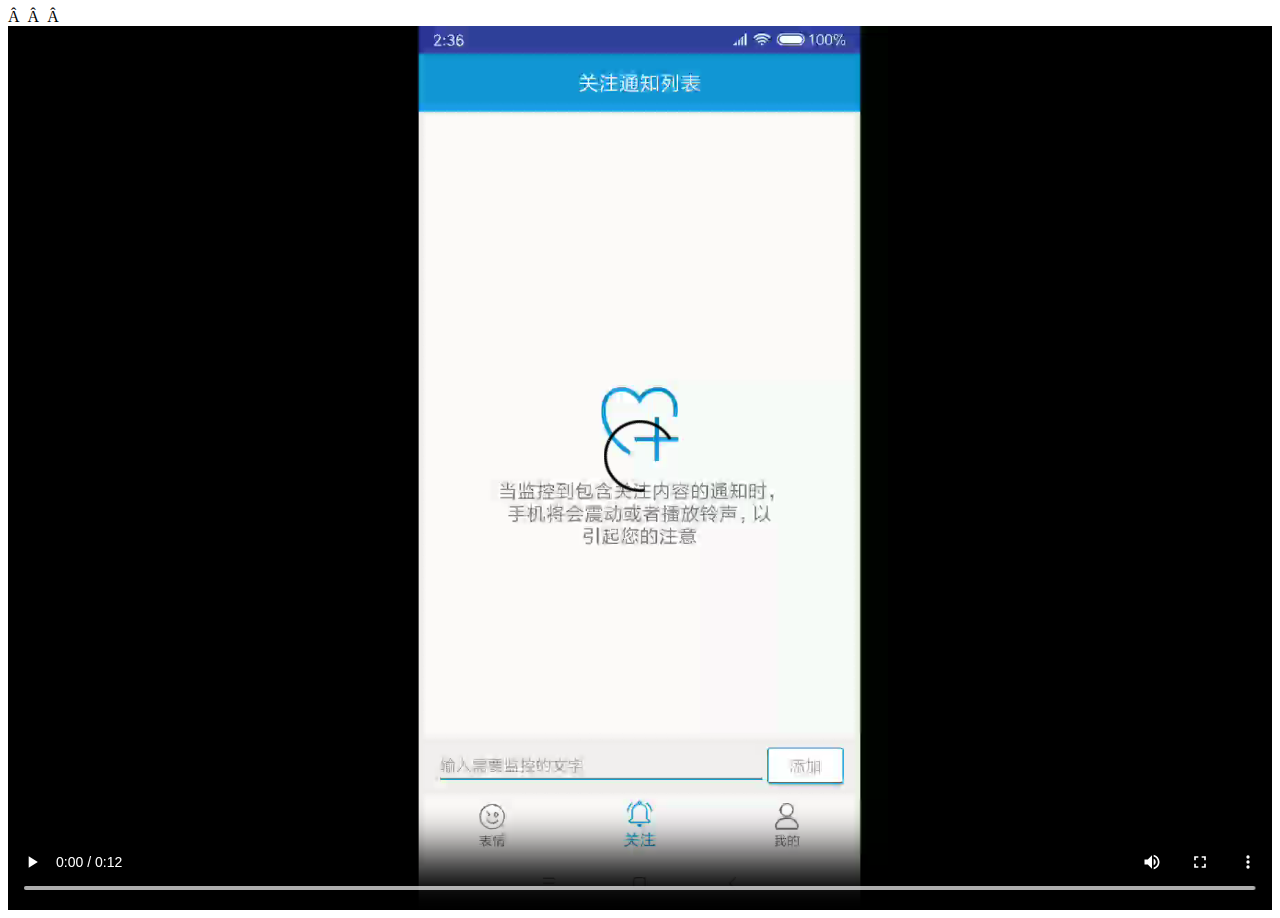
<file: wechat_lite/html/help_attention.html>
<html>
<head> 
<meta charset="utf-8"> 
<title>帮助——关注</title> 
<style type="text/css">
.vid-wrap{    
    width:100%;
    background: #000;  
    position:relative;    
    height: 100%;
}
.vid-wrap video{    
    position: absolute;    
    top:0;    
    left: 0;    
    width: 100%;    
    height: 100%
}
</style>
</head>
<body>

<div class="vid-wrap">
    <video controls autoplay  vjs-9-16>
        <source src="../video/helper_attention.mp4" type="video/mp4">
    </video>
</div>
</body>
</html>
</file>
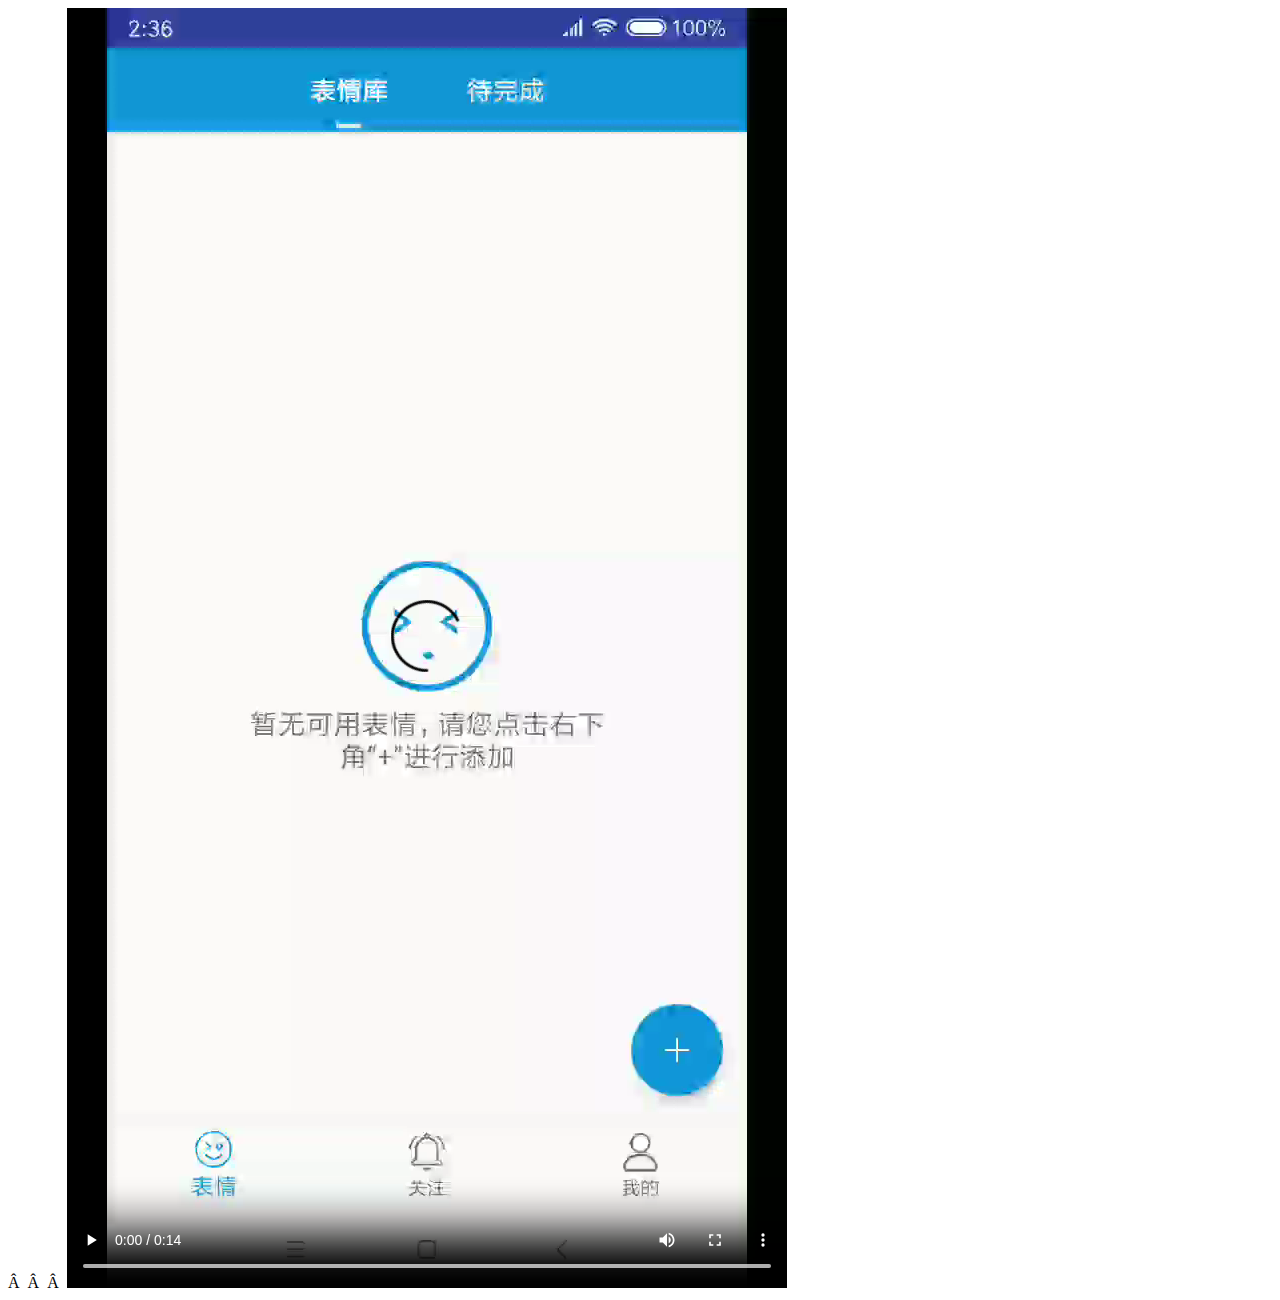
<file: wechat_lite/html/help_emoticon_local.html>
<html>
<head> 
<meta charset="utf-8"> 
<title>帮助——添加本地表情</title> 
</head>
<body>
    <video controls autoplay>
        <source src="../video/helper_emoticon_local.mp4" type="video/mp4">
    </video>
</body>
</html>
</file>
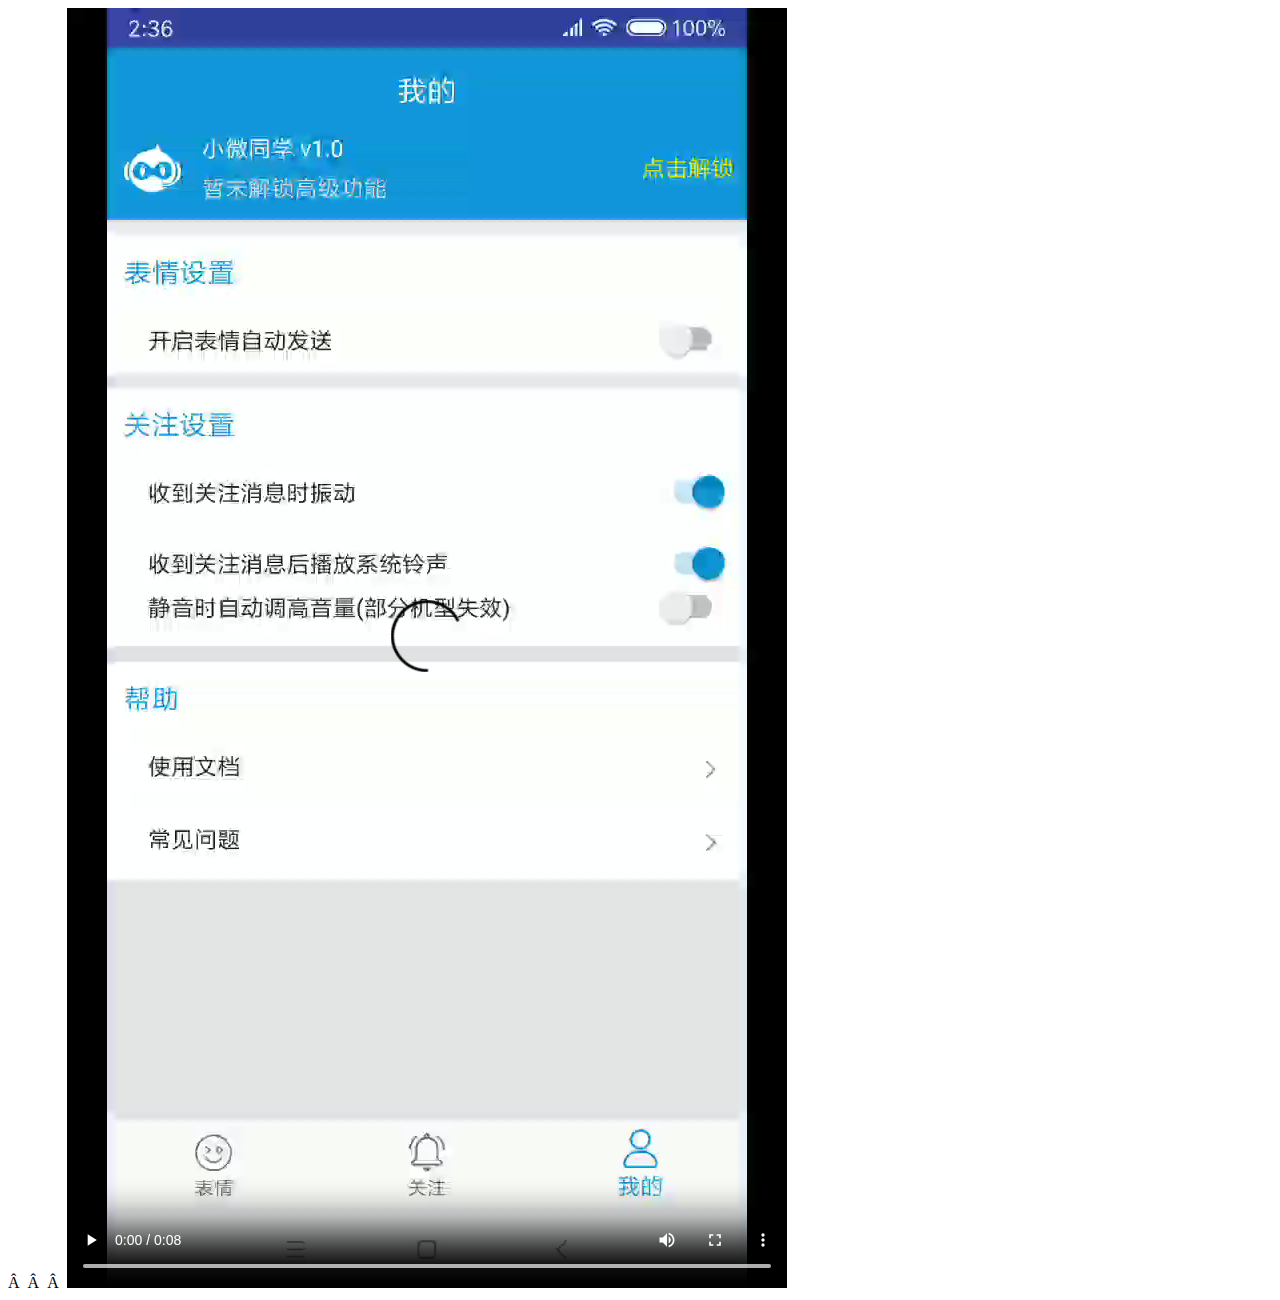
<file: wechat_lite/html/help_emoticon_net.html>
<html>
<head> 
<meta charset="utf-8"> 
<title>帮助——云表情</title> 
</head>
<body>
    <video controls autoplay>
        <source src="../video/helper_emoticon_net.mp4" type="video/mp4">
    </video>
</body>
</html>
</file>
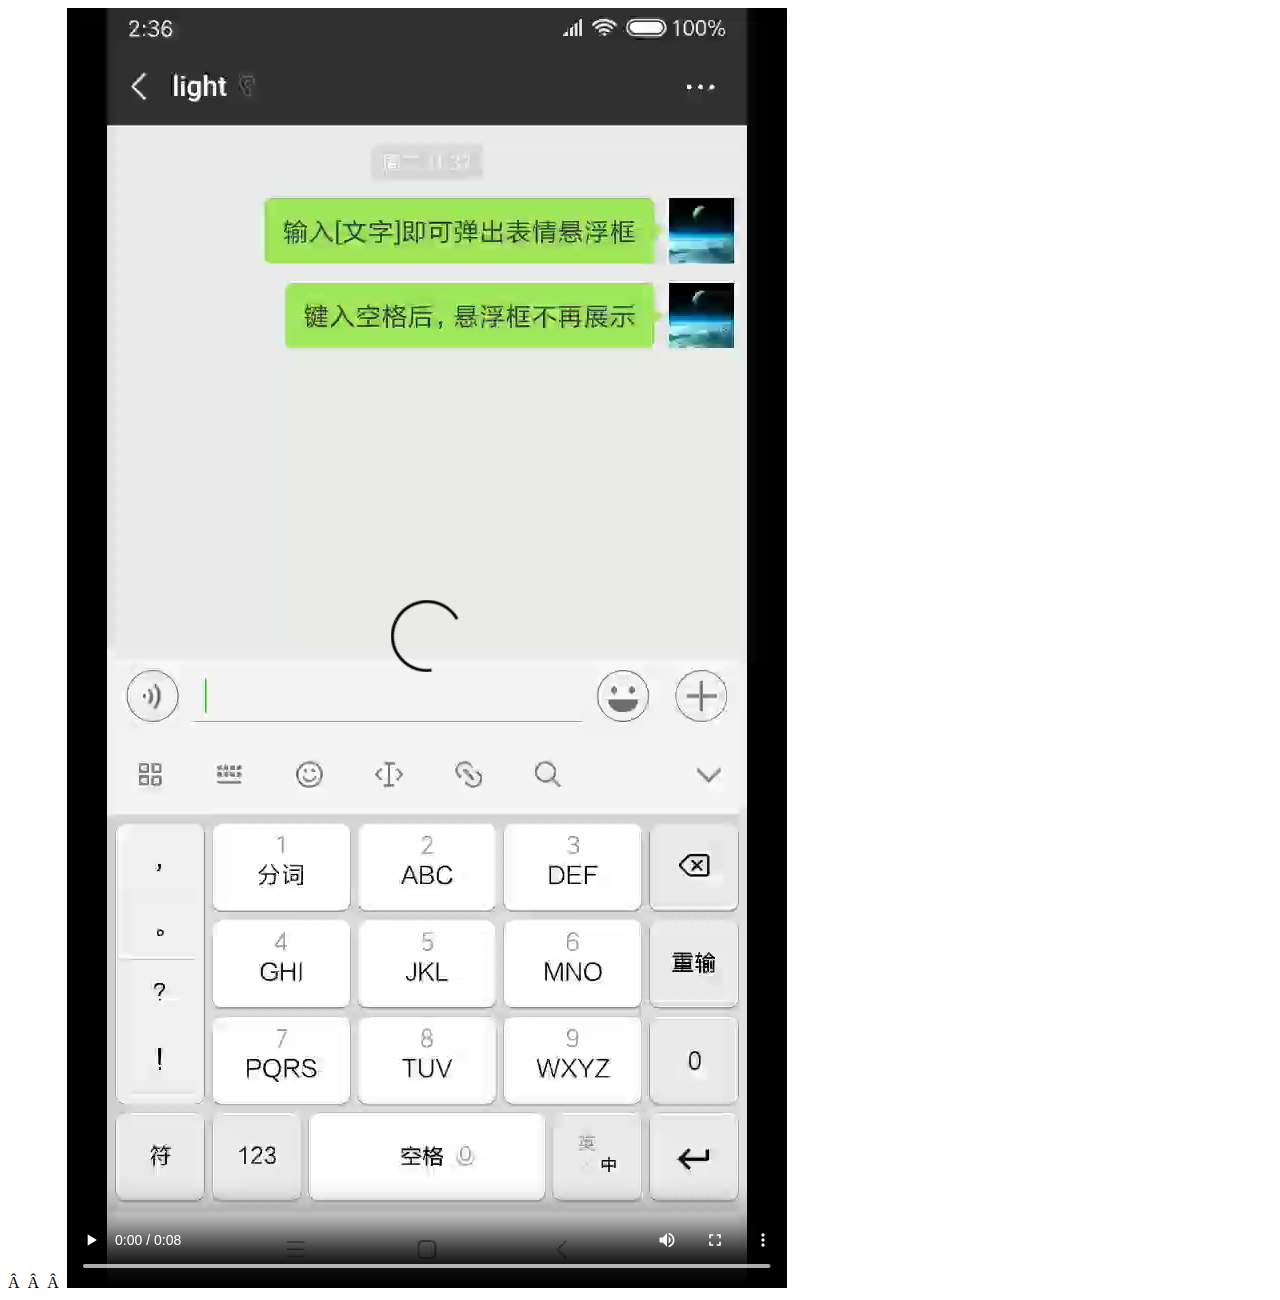
<file: wechat_lite/html/help_emoticon_wx.html>
<html>
<head> 
<meta charset="utf-8"> 
<title>帮助——云表情</title> 
</head>
<body>
    <video controls autoplay>
        <source src="../video/helper_emoticon_wx.mp4" type="video/mp4">
    </video>
</body>
</html>
</file>
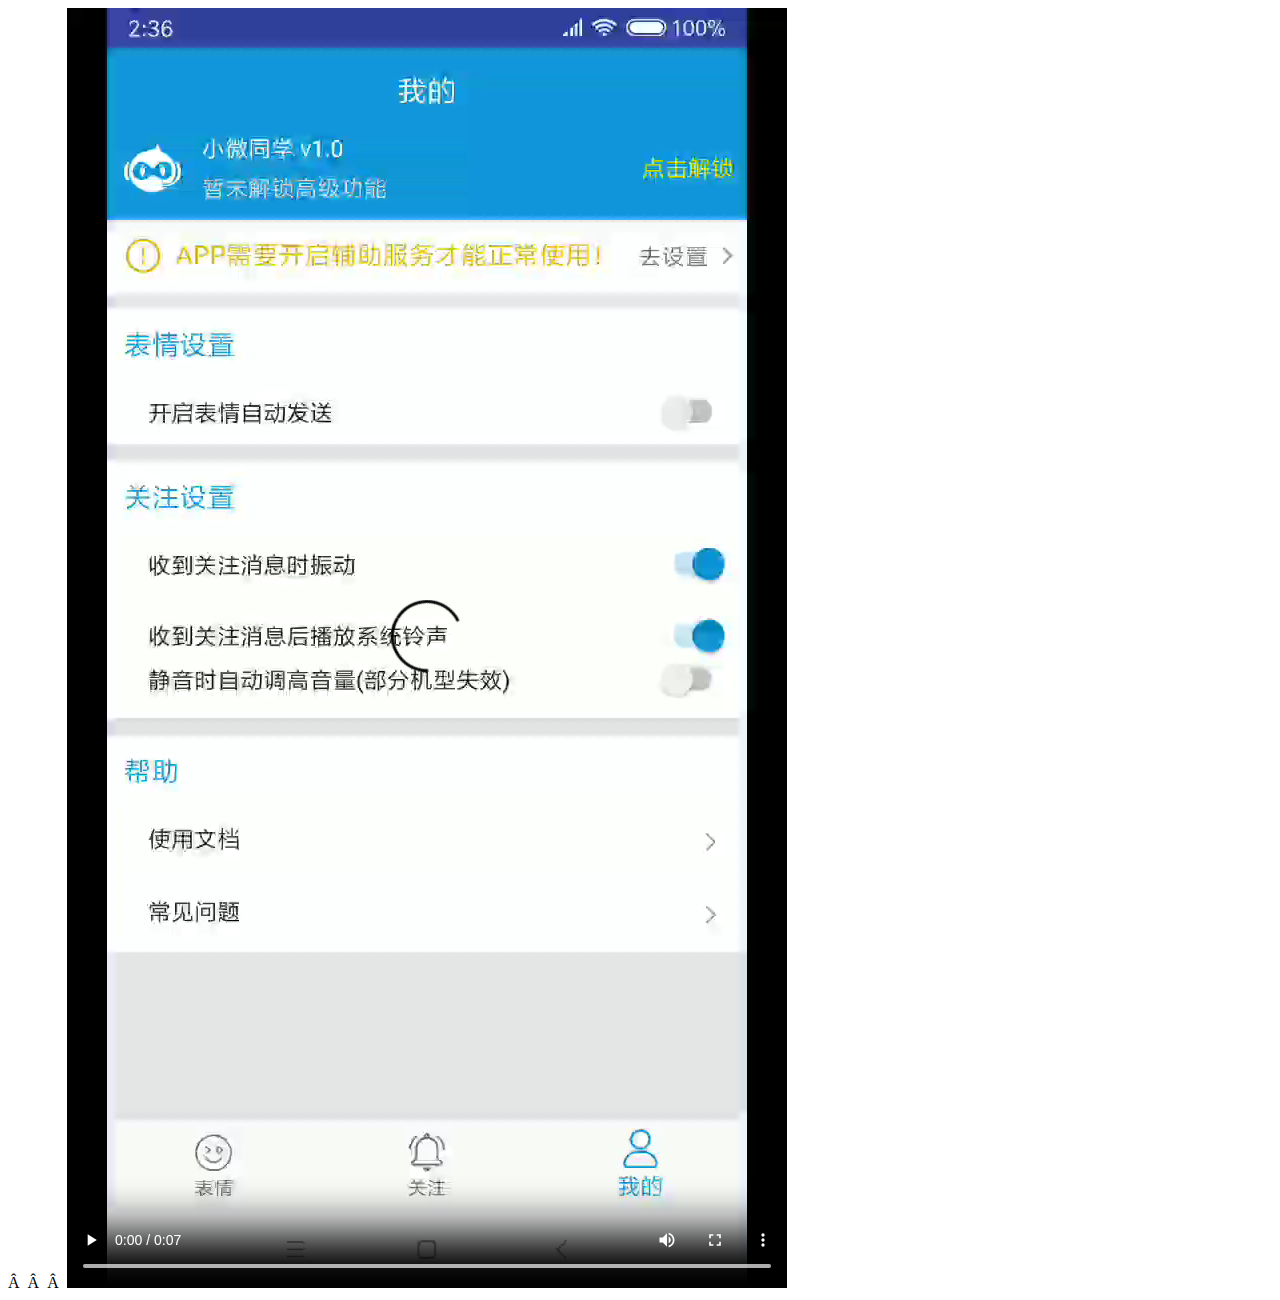
<file: wechat_lite/html/help_prepare.html>
<html>
<head> 
<meta charset="utf-8"> 
<title>帮助——辅助服务</title> 
</head>
<body>
    <video controls autoplay>
        <source src="../video/helper_prepare.mp4" type="video/mp4">
    </video>
</body>
</html>
</file>
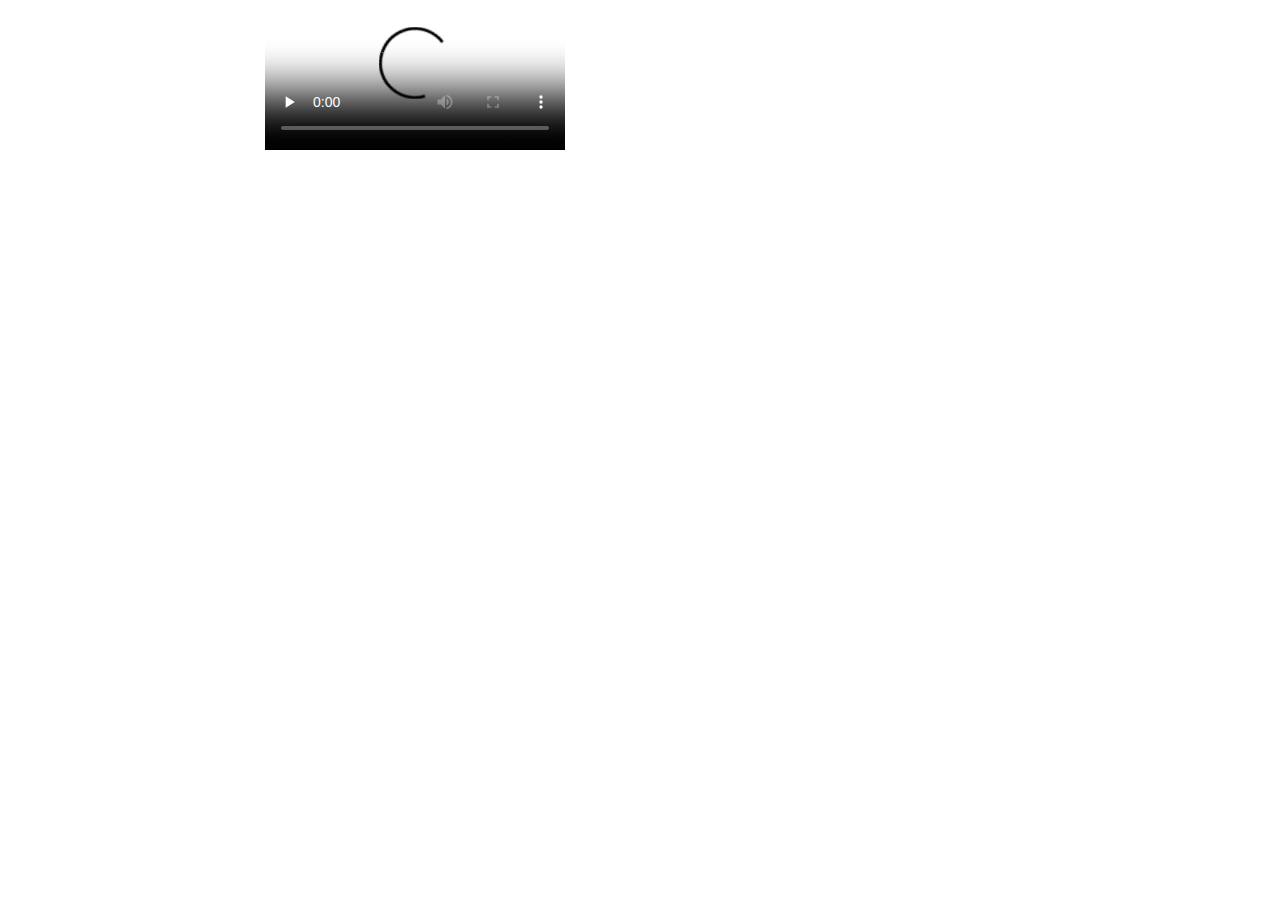
<file: wechat_lite/html/test.html>
<!DOCTYPE html>
<html>

    <head>
        <meta charset="UTF-8">
        <title></title>
        <meta name="viewport" content="width=device-width, initial-scale=1, maximum-scale=1, user-scalable=no">
        <meta http-equiv="X-UA-Compatible" content="IE=Edge，chrome=1">
        <link href="//vjs.zencdn.net/5.4.6/video-js.min.css" rel="stylesheet">
        <script src="//vjs.zencdn.net/5.4.6/video.min.js"></script>

        <style type="text/css">
            body {
                padding: 0;
                margin: 0;
            }
            div.videocontent {
                width:100%;
            }
            div.wrapper {
                max-width:750px; 
                margin: 0 auto;
            }

        </style>
    </head>

    <body>
        <div class="wrapper">
            <div class="videocontent">
                <video id="example_video_1" class="video-js vjs-default-skin vjs-big-play-centered vjs-16-9" controls preload="none" poster="http://vjs.zencdn.net/v/oceans.png" data-setup="{}">
                    <source src="http://vjs.zencdn.net/v/oceans.mp4" type="video/mp4">
                </video>
            </div>
        </div>
    </body>

</html>
</file>
<file: magic_remind_files/page_mp_article_improve_combo2eb52b.css>
.selectTdClass{background-color:#edf5fa!important}table.noBorderTable td,table.noBorderTable th,table.noBorderTable caption{border:1px dashed #ddd!important}table{margin-bottom:10px;border-collapse:collapse;display:table;width:100%!important}td,th{word-wrap:break-word;word-break:break-all;padding:5px 10px;border:1px solid #DDD}caption{border:1px dashed #DDD;border-bottom:0;padding:3px;text-align:center}th{border-top:2px solid #BBB;background:#f7f7f7}.ue-table-interlace-color-single{background-color:#fcfcfc}.ue-table-interlace-color-double{background-color:#f7faff}td p{margin:0;padding:0}.res_iframe{display:block;width:100%;background-color:transparent;border:0}.shopcard_iframe{margin:14px 0;height:95px}.vote_area{display:block;position:relative;margin:14px 0;white-space:normal!important}.vote_iframe{display:block;width:100%;height:100%;background-color:transparent;border:0}form{display:none!important}@media screen and (min-width:0\0) and (min-resolution:72dpi){.rich_media_content table{table-layout:fixed!important}.rich_media_content td,.rich_media_content th{width:auto!important}}.tc{text-align:center}.tl{text-align:left}.tr{text-align:right}.tips_global{color:#8c8c8c}.rich_split_tips{margin:20px 0;min-height:24px}.rich_media_tool_tips{margin-bottom:8px}.rich_media_tool{overflow:hidden;padding-top:15px;line-height:32px}.rich_media_tool .meta_primary{float:left;margin-right:10px}.rich_media_tool .meta_extra{float:right;margin-left:10px}.rich_media_tool .meta_praise{margin-right:0;margin-left:8px}.media_tool_meta i{vertical-align:0;position:relative;top:1px;margin-right:3px}.meta_praise{-webkit-tap-highlight-color:rgba(0,0,0,0);outline:0;min-width:3.5em}.meta_praise .praise_num{display:inline-block;vertical-align:top}.icon_praise_gray{background:transparent url([data-uri]) no-repeat 0 0;width:13px;height:13px;vertical-align:middle;display:inline-block;-webkit-background-size:100% auto;background-size:100% auto}.icon_praise_gray.praised{background-position:0 -18px}.praised .icon_praise_gray{background-position:0 -18px}.rich_tips{margin-top:25px;margin-bottom:0;min-height:24px;text-align:center}.rich_tips .tips{display:inline-block;vertical-align:middle}.rich_tips .tips,.rich_tips .rich_icon{vertical-align:middle}.rich_tips .rich_icon{margin-top:-3px 5px 0 0}.rich_tips.with_line{border-top:1px dotted #e1e1e1}.rich_tips.with_line .tips{position:relative;top:-12px;padding-left:16px;padding-right:16px;background-color:#f3f3f3}.rich_tips.with_line{line-height:16px}.rich_tips.with_line .tips{top:-11px;padding-left:.35em;padding-right:.35em}.title_tips .tips{color:#868686;font-size:16px}.loading_tips{margin:36px 0 20px}.title_bottom_tips{margin-top:-10px}.icon_arrow_gray{width:7px}.icon_loading_white{width:16px}.icon_loading_white.icon_before{margin-right:1em}.icon_loading_white.icon_after{margin-left:1em}.btn{display:block;padding-left:14px;padding-right:14px;font-size:18px;text-align:center;text-decoration:none;border-radius:5px;-moz-border-radius:5px;-webkit-border-radius:5px;box-sizing:border-box;-moz-box-sizing:border-box;-webkit-box-sizing:border-box;color:#fff;line-height:42px;-webkit-tap-highlight-color:rgba(255,255,255,0)}.btn.btn_inline{display:inline-block}.btn_primary{background-color:#04be02}.btn_primary:not(.btn_disabled):visited{color:#fff}.btn_primary:not(.btn_disabled):active{color:rgba(255,255,255,0.4);background-color:#039702}.btn_disabled{color:rgba(255,255,255,0.6)}.sougou_body .rich_media_area_primary{margin-top:10px}.sougou_body .rich_media_area_primary:first-child{margin-top:0}.sougou_body .rich_media_area_primary.sougou ul{padding-left:0;list-style-type:none}.sougou_body .rich_media_area_extra{margin-top:10px;background-color:#fff}.sougou_body .rich_media_area_title{font-size:16px;margin-bottom:.5em}.sougou_body .relate_article_list{font-size:15px}.sougou_body .relate_article_link{display:block;padding:.35em 0;color:#8c8c8c;-webkit-tap-highlight-color:rgba(0,0,0,0)}.sougou_body .rich_tips.discuss_title_line{text-align:left;margin-top:0;padding:20px 0 .5em;line-height:1.6}.sougou_body .rich_tips.discuss_title_line .tips{position:static;padding:0;color:#3e3e3e}.sougou_body .rich_tips.with_line .tips{background-color:#fff}.sougou_body .rich_split_tips{margin:0;padding:20px 0}.sougou_body .rich_media_extra .loading_tips{margin:0;padding:20px 0}.emotion_tool{position:relative;overflow:hidden}.pic_emotion_switch_wrp{margin-left:15px;margin-bottom:6px;display:inline-block;font-size:0}.pic_emotion_switch_wrp img{width:35px;display:block}.pic_emotion_switch_wrp .pic_active{display:none}.pic_emotion_switch_wrp:active .pic_default{display:none}.pic_emotion_switch_wrp:active .pic_active{display:block}.emotion_switch{margin-left:15px;margin-bottom:6px;background:transparent url(/mmbizwap/zh_CN/htmledition/images/icon/appmsg/emotion/icon_emotion_tool.2x278965.png) no-repeat 0 0;width:35px;height:35px;vertical-align:middle;display:inline-block;-webkit-background-size:35px auto;background-size:35px auto}.emotion_switch:active{background-position:0 -40px}.emotion_panel_arrow_wrp{position:absolute;margin-top:-6px;margin-left:26px}.emotion_panel_arrow_wrp .emotion_panel_arrow{position:absolute;display:inline-block;width:0;height:0;border-width:6px;border-style:dashed;border-color:transparent;border-top-width:0;border-bottom-color:#e5e5e7;border-bottom-style:solid}.emotion_panel_arrow_wrp .arrow_in{border-bottom-color:#f6f6f8;top:1px}.emotion_panel{background-color:#f6f6f8;position:relative}.emotion_panel:before{content:" ";position:absolute;left:0;top:0;right:0;height:1px;border-top:1px solid #e3e3e5;-webkit-transform-origin:0 0;transform-origin:0 0;-webkit-transform:scaleY(0.5);transform:scaleY(0.5)}.emotion_panel:after{content:" ";position:absolute;left:0;bottom:0;right:0;height:1px;border-bottom:1px solid #e3e3e5;-webkit-transform-origin:0 100%;transform-origin:0 100%;-webkit-transform:scaleY(0.5);transform:scaleY(0.5)}.emotion_list_wrp{overflow:hidden;position:relative;font-size:0;white-space:nowrap}.emotion_list{padding:10px 15px 0;width:100%;-webkit-box-sizing:border-box;box-sizing:border-box;white-space:normal;display:inline-block;vertical-align:top}.emotion_item{display:inline-block;width:36px;height:36px;margin-bottom:5px;text-align:center;line-height:36px}.emotion_navs{text-align:center;padding-bottom:5px}.emotion_nav{display:inline-block;width:8px;height:8px;border-radius:50%;-moz-border-radius:50%;-webkit-border-radius:50%;overflow:hidden;background-color:#bbb;margin:0 5px}.emotion_nav.current{background-color:#8c8c8c}.icon_emotion{width:22px;height:22px;vertical-align:middle;display:inline-block;background:transparent url(/mmbizwap/zh_CN/htmledition/images/icon/appmsg/emotion/icon_emotion.2x278965.png) no-repeat 0 0;-webkit-background-size:2520px auto;background-size:2520px auto}.icon_emotion.del{background:transparent url(/mmbizwap/zh_CN/htmledition/images/icon/appmsg/emotion/icon_emotion_tool.2x278965.png) no-repeat 0 0;width:28px;height:28px;vertical-align:middle;display:inline-block;background-position:2px -62px;-webkit-background-size:28px auto;background-size:28px auto}.icon_emotion.del:active{background-position:2px -92px}.icon_emotion_single{width:22px;height:22px;vertical-align:middle;display:inline-block;-webkit-background-size:22px auto;background-size:22px auto}.icon_emotion_single.icon1{background-image:url(/mmbizwap/zh_CN/htmledition/images/icon/appmsg/emotion/default-skin/Expression@2x_01278965.png)}.icon_emotion_single.icon2{background-image:url(/mmbizwap/zh_CN/htmledition/images/icon/appmsg/emotion/default-skin/Expression@2x_02278965.png)}.icon_emotion_single.icon3{background-image:url(/mmbizwap/zh_CN/htmledition/images/icon/appmsg/emotion/default-skin/Expression@2x_03278965.png)}.icon_emotion_single.icon4{background-image:url(/mmbizwap/zh_CN/htmledition/images/icon/appmsg/emotion/default-skin/Expression@2x_04278965.png)}.icon_emotion_single.icon5{background-image:url(/mmbizwap/zh_CN/htmledition/images/icon/appmsg/emotion/default-skin/Expression@2x_05278965.png)}.icon_emotion_single.icon6{background-image:url(/mmbizwap/zh_CN/htmledition/images/icon/appmsg/emotion/default-skin/Expression@2x_06278965.png)}.icon_emotion_single.icon7{background-image:url(/mmbizwap/zh_CN/htmledition/images/icon/appmsg/emotion/default-skin/Expression@2x_07278965.png)}.icon_emotion_single.icon8{background-image:url(/mmbizwap/zh_CN/htmledition/images/icon/appmsg/emotion/default-skin/Expression@2x_08278965.png)}.icon_emotion_single.icon9{background-image:url(/mmbizwap/zh_CN/htmledition/images/icon/appmsg/emotion/default-skin/Expression@2x_09278965.png)}.icon_emotion_single.icon10{background-image:url(/mmbizwap/zh_CN/htmledition/images/icon/appmsg/emotion/default-skin/Expression@2x_10278965.png)}.icon_emotion_single.icon11{background-image:url(/mmbizwap/zh_CN/htmledition/images/icon/appmsg/emotion/default-skin/Expression@2x_11278965.png)}.icon_emotion_single.icon12{background-image:url(/mmbizwap/zh_CN/htmledition/images/icon/appmsg/emotion/default-skin/Expression@2x_12278965.png)}.icon_emotion_single.icon13{background-image:url(/mmbizwap/zh_CN/htmledition/images/icon/appmsg/emotion/default-skin/Expression@2x_13278965.png)}.icon_emotion_single.icon14{background-image:url(/mmbizwap/zh_CN/htmledition/images/icon/appmsg/emotion/default-skin/Expression@2x_14278965.png)}.icon_emotion_single.icon15{background-image:url(/mmbizwap/zh_CN/htmledition/images/icon/appmsg/emotion/default-skin/Expression@2x_15278965.png)}.icon_emotion_single.icon16{background-image:url(/mmbizwap/zh_CN/htmledition/images/icon/appmsg/emotion/default-skin/Expression@2x_16278965.png)}.icon_emotion_single.icon17{background-image:url(/mmbizwap/zh_CN/htmledition/images/icon/appmsg/emotion/default-skin/Expression@2x_17278965.png)}.icon_emotion_single.icon18{background-image:url(/mmbizwap/zh_CN/htmledition/images/icon/appmsg/emotion/default-skin/Expression@2x_18278965.png)}.icon_emotion_single.icon19{background-image:url(/mmbizwap/zh_CN/htmledition/images/icon/appmsg/emotion/default-skin/Expression@2x_19278965.png)}.icon_emotion_single.icon20{background-image:url(/mmbizwap/zh_CN/htmledition/images/icon/appmsg/emotion/default-skin/Expression@2x_20278965.png)}.icon_emotion_single.icon21{background-image:url(/mmbizwap/zh_CN/htmledition/images/icon/appmsg/emotion/default-skin/Expression@2x_21278965.png)}.icon_emotion_single.icon22{background-image:url(/mmbizwap/zh_CN/htmledition/images/icon/appmsg/emotion/default-skin/Expression@2x_22278965.png)}.icon_emotion_single.icon23{background-image:url(/mmbizwap/zh_CN/htmledition/images/icon/appmsg/emotion/default-skin/Expression@2x_23278965.png)}.icon_emotion_single.icon24{background-image:url(/mmbizwap/zh_CN/htmledition/images/icon/appmsg/emotion/default-skin/Expression@2x_24278965.png)}.icon_emotion_single.icon25{background-image:url(/mmbizwap/zh_CN/htmledition/images/icon/appmsg/emotion/default-skin/Expression@2x_25278965.png)}.icon_emotion_single.icon26{background-image:url(/mmbizwap/zh_CN/htmledition/images/icon/appmsg/emotion/default-skin/Expression@2x_26278965.png)}.icon_emotion_single.icon27{background-image:url(/mmbizwap/zh_CN/htmledition/images/icon/appmsg/emotion/default-skin/Expression@2x_27278965.png)}.icon_emotion_single.icon28{background-image:url(/mmbizwap/zh_CN/htmledition/images/icon/appmsg/emotion/default-skin/Expression@2x_28278965.png)}.icon_emotion_single.icon29{background-image:url(/mmbizwap/zh_CN/htmledition/images/icon/appmsg/emotion/default-skin/Expression@2x_29278965.png)}.icon_emotion_single.icon30{background-image:url(/mmbizwap/zh_CN/htmledition/images/icon/appmsg/emotion/default-skin/Expression@2x_30278965.png)}.icon_emotion_single.icon31{background-image:url(/mmbizwap/zh_CN/htmledition/images/icon/appmsg/emotion/default-skin/Expression@2x_31278965.png)}.icon_emotion_single.icon32{background-image:url(/mmbizwap/zh_CN/htmledition/images/icon/appmsg/emotion/default-skin/Expression@2x_32278965.png)}.icon_emotion_single.icon33{background-image:url(/mmbizwap/zh_CN/htmledition/images/icon/appmsg/emotion/default-skin/Expression@2x_33278965.png)}.icon_emotion_single.icon34{background-image:url(/mmbizwap/zh_CN/htmledition/images/icon/appmsg/emotion/default-skin/Expression@2x_34278965.png)}.icon_emotion_single.icon35{background-image:url(/mmbizwap/zh_CN/htmledition/images/icon/appmsg/emotion/default-skin/Expression@2x_35278965.png)}.icon_emotion_single.icon36{background-image:url(/mmbizwap/zh_CN/htmledition/images/icon/appmsg/emotion/default-skin/Expression@2x_36278965.png)}.icon_emotion_single.icon37{background-image:url(/mmbizwap/zh_CN/htmledition/images/icon/appmsg/emotion/default-skin/Expression@2x_37278965.png)}.icon_emotion_single.icon38{background-image:url(/mmbizwap/zh_CN/htmledition/images/icon/appmsg/emotion/default-skin/Expression@2x_38278965.png)}.icon_emotion_single.icon39{background-image:url(/mmbizwap/zh_CN/htmledition/images/icon/appmsg/emotion/default-skin/Expression@2x_39278965.png)}.icon_emotion_single.icon40{background-image:url(/mmbizwap/zh_CN/htmledition/images/icon/appmsg/emotion/default-skin/Expression@2x_40278965.png)}.icon_emotion_single.icon41{background-image:url(/mmbizwap/zh_CN/htmledition/images/icon/appmsg/emotion/default-skin/Expression@2x_41278965.png)}.icon_emotion_single.icon42{background-image:url(/mmbizwap/zh_CN/htmledition/images/icon/appmsg/emotion/default-skin/Expression@2x_42278965.png)}.icon_emotion_single.icon43{background-image:url(/mmbizwap/zh_CN/htmledition/images/icon/appmsg/emotion/default-skin/Expression@2x_43278965.png)}.icon_emotion_single.icon44{background-image:url(/mmbizwap/zh_CN/htmledition/images/icon/appmsg/emotion/default-skin/Expression@2x_44278965.png)}.icon_emotion_single.icon45{background-image:url(/mmbizwap/zh_CN/htmledition/images/icon/appmsg/emotion/default-skin/Expression@2x_45278965.png)}.icon_emotion_single.icon46{background-image:url(/mmbizwap/zh_CN/htmledition/images/icon/appmsg/emotion/default-skin/Expression@2x_46278965.png)}.icon_emotion_single.icon47{background-image:url(/mmbizwap/zh_CN/htmledition/images/icon/appmsg/emotion/default-skin/Expression@2x_47278965.png)}.icon_emotion_single.icon48{background-image:url(/mmbizwap/zh_CN/htmledition/images/icon/appmsg/emotion/default-skin/Expression@2x_48278965.png)}.icon_emotion_single.icon49{background-image:url(/mmbizwap/zh_CN/htmledition/images/icon/appmsg/emotion/default-skin/Expression@2x_49278965.png)}.icon_emotion_single.icon50{background-image:url(/mmbizwap/zh_CN/htmledition/images/icon/appmsg/emotion/default-skin/Expression@2x_50278965.png)}.icon_emotion_single.icon51{background-image:url(/mmbizwap/zh_CN/htmledition/images/icon/appmsg/emotion/default-skin/Expression@2x_51278965.png)}.icon_emotion_single.icon52{background-image:url(/mmbizwap/zh_CN/htmledition/images/icon/appmsg/emotion/default-skin/Expression@2x_52278965.png)}.icon_emotion_single.icon53{background-image:url(/mmbizwap/zh_CN/htmledition/images/icon/appmsg/emotion/default-skin/Expression@2x_53278965.png)}.icon_emotion_single.icon54{background-image:url(/mmbizwap/zh_CN/htmledition/images/icon/appmsg/emotion/default-skin/Expression@2x_54278965.png)}.icon_emotion_single.icon55{background-image:url(/mmbizwap/zh_CN/htmledition/images/icon/appmsg/emotion/default-skin/Expression@2x_55278965.png)}.icon_emotion_single.icon56{background-image:url(/mmbizwap/zh_CN/htmledition/images/icon/appmsg/emotion/default-skin/Expression@2x_56278965.png)}.icon_emotion_single.icon57{background-image:url(/mmbizwap/zh_CN/htmledition/images/icon/appmsg/emotion/default-skin/Expression@2x_57278965.png)}.icon_emotion_single.icon58{background-image:url(/mmbizwap/zh_CN/htmledition/images/icon/appmsg/emotion/default-skin/Expression@2x_58278965.png)}.icon_emotion_single.icon59{background-image:url(/mmbizwap/zh_CN/htmledition/images/icon/appmsg/emotion/default-skin/Expression@2x_59278965.png)}.icon_emotion_single.icon60{background-image:url(/mmbizwap/zh_CN/htmledition/images/icon/appmsg/emotion/default-skin/Expression@2x_60278965.png)}.icon_emotion_single.icon61{background-image:url(/mmbizwap/zh_CN/htmledition/images/icon/appmsg/emotion/default-skin/Expression@2x_61278965.png)}.icon_emotion_single.icon62{background-image:url(/mmbizwap/zh_CN/htmledition/images/icon/appmsg/emotion/default-skin/Expression@2x_62278965.png)}.icon_emotion_single.icon63{background-image:url(/mmbizwap/zh_CN/htmledition/images/icon/appmsg/emotion/default-skin/Expression@2x_63278965.png)}.icon_emotion_single.icon64{background-image:url(/mmbizwap/zh_CN/htmledition/images/icon/appmsg/emotion/default-skin/Expression@2x_64278965.png)}.icon_emotion_single.icon65{background-image:url(/mmbizwap/zh_CN/htmledition/images/icon/appmsg/emotion/default-skin/Expression@2x_65278965.png)}.icon_emotion_single.icon66{background-image:url(/mmbizwap/zh_CN/htmledition/images/icon/appmsg/emotion/default-skin/Expression@2x_66278965.png)}.icon_emotion_single.icon67{background-image:url(/mmbizwap/zh_CN/htmledition/images/icon/appmsg/emotion/default-skin/Expression@2x_67278965.png)}.icon_emotion_single.icon68{background-image:url(/mmbizwap/zh_CN/htmledition/images/icon/appmsg/emotion/default-skin/Expression@2x_68278965.png)}.icon_emotion_single.icon69{background-image:url(/mmbizwap/zh_CN/htmledition/images/icon/appmsg/emotion/default-skin/Expression@2x_69278965.png)}.icon_emotion_single.icon70{background-image:url(/mmbizwap/zh_CN/htmledition/images/icon/appmsg/emotion/default-skin/Expression@2x_70278965.png)}.icon_emotion_single.icon71{background-image:url(/mmbizwap/zh_CN/htmledition/images/icon/appmsg/emotion/default-skin/Expression@2x_71278965.png)}.icon_emotion_single.icon72{background-image:url(/mmbizwap/zh_CN/htmledition/images/icon/appmsg/emotion/default-skin/Expression@2x_72278965.png)}.icon_emotion_single.icon73{background-image:url(/mmbizwap/zh_CN/htmledition/images/icon/appmsg/emotion/default-skin/Expression@2x_73278965.png)}.icon_emotion_single.icon74{background-image:url(/mmbizwap/zh_CN/htmledition/images/icon/appmsg/emotion/default-skin/Expression@2x_74278965.png)}.icon_emotion_single.icon75{background-image:url(/mmbizwap/zh_CN/htmledition/images/icon/appmsg/emotion/default-skin/Expression@2x_75278965.png)}.icon_emotion_single.icon76{background-image:url(/mmbizwap/zh_CN/htmledition/images/icon/appmsg/emotion/default-skin/Expression@2x_76278965.png)}.icon_emotion_single.icon77{background-image:url(/mmbizwap/zh_CN/htmledition/images/icon/appmsg/emotion/default-skin/Expression@2x_77278965.png)}.icon_emotion_single.icon78{background-image:url(/mmbizwap/zh_CN/htmledition/images/icon/appmsg/emotion/default-skin/Expression@2x_78278965.png)}.icon_emotion_single.icon79{background-image:url(/mmbizwap/zh_CN/htmledition/images/icon/appmsg/emotion/default-skin/Expression@2x_79278965.png)}.icon_emotion_single.icon80{background-image:url(/mmbizwap/zh_CN/htmledition/images/icon/appmsg/emotion/default-skin/Expression@2x_80278965.png)}.icon_emotion_single.icon81{background-image:url(/mmbizwap/zh_CN/htmledition/images/icon/appmsg/emotion/default-skin/Expression@2x_81278965.png)}.icon_emotion_single.icon82{background-image:url(/mmbizwap/zh_CN/htmledition/images/icon/appmsg/emotion/default-skin/Expression@2x_82278965.png)}.icon_emotion_single.icon83{background-image:url(/mmbizwap/zh_CN/htmledition/images/icon/appmsg/emotion/default-skin/Expression@2x_83278965.png)}.icon_emotion_single.icon84{background-image:url(/mmbizwap/zh_CN/htmledition/images/icon/appmsg/emotion/default-skin/Expression@2x_84278965.png)}.icon_emotion_single.icon85{background-image:url(/mmbizwap/zh_CN/htmledition/images/icon/appmsg/emotion/default-skin/Expression@2x_85278965.png)}.icon_emotion_single.icon86{background-image:url(/mmbizwap/zh_CN/htmledition/images/icon/appmsg/emotion/default-skin/Expression@2x_86278965.png)}.icon_emotion_single.icon87{background-image:url(/mmbizwap/zh_CN/htmledition/images/icon/appmsg/emotion/default-skin/Expression@2x_87278965.png)}.icon_emotion_single.icon88{background-image:url(/mmbizwap/zh_CN/htmledition/images/icon/appmsg/emotion/default-skin/Expression@2x_88278965.png)}.icon_emotion_single.icon89{background-image:url(/mmbizwap/zh_CN/htmledition/images/icon/appmsg/emotion/default-skin/Expression@2x_89278965.png)}.icon_emotion_single.icon90{background-image:url(/mmbizwap/zh_CN/htmledition/images/icon/appmsg/emotion/default-skin/Expression@2x_90278965.png)}.icon_emotion_single.icon91{background-image:url(/mmbizwap/zh_CN/htmledition/images/icon/appmsg/emotion/default-skin/Expression@2x_91278965.png)}.icon_emotion_single.icon92{background-image:url(/mmbizwap/zh_CN/htmledition/images/icon/appmsg/emotion/default-skin/Expression@2x_92278965.png)}.icon_emotion_single.icon93{background-image:url(/mmbizwap/zh_CN/htmledition/images/icon/appmsg/emotion/default-skin/Expression@2x_93278965.png)}.icon_emotion_single.icon94{background-image:url(/mmbizwap/zh_CN/htmledition/images/icon/appmsg/emotion/default-skin/Expression@2x_94278965.png)}.icon_emotion_single.icon95{background-image:url(/mmbizwap/zh_CN/htmledition/images/icon/appmsg/emotion/default-skin/Expression@2x_95278965.png)}.icon_emotion_single.icon96{background-image:url(/mmbizwap/zh_CN/htmledition/images/icon/appmsg/emotion/default-skin/Expression@2x_96278965.png)}.icon_emotion_single.icon97{background-image:url(/mmbizwap/zh_CN/htmledition/images/icon/appmsg/emotion/default-skin/Expression@2x_97278965.png)}.icon_emotion_single.icon98{background-image:url(/mmbizwap/zh_CN/htmledition/images/icon/appmsg/emotion/default-skin/Expression@2x_98278965.png)}.icon_emotion_single.icon99{background-image:url(/mmbizwap/zh_CN/htmledition/images/icon/appmsg/emotion/default-skin/Expression@2x_99278965.png)}.icon_emotion_single.icon100{background-image:url(/mmbizwap/zh_CN/htmledition/images/icon/appmsg/emotion/default-skin/Expression@2x_100278965.png)}.icon_emotion_single.icon101{background-image:url(/mmbizwap/zh_CN/htmledition/images/icon/appmsg/emotion/default-skin/Expression@2x_101278965.png)}.icon_emotion_single.icon102{background-image:url(/mmbizwap/zh_CN/htmledition/images/icon/appmsg/emotion/default-skin/Expression@2x_102278965.png)}.icon_emotion_single.icon103{background-image:url(/mmbizwap/zh_CN/htmledition/images/icon/appmsg/emotion/default-skin/Expression@2x_103278965.png)}.icon_emotion_single.icon104{background-image:url(/mmbizwap/zh_CN/htmledition/images/icon/appmsg/emotion/default-skin/Expression@2x_104278965.png)}.icon_emotion_single.icon105{background-image:url(/mmbizwap/zh_CN/htmledition/images/icon/appmsg/emotion/default-skin/Expression@2x_105278965.png)}.wx_poptips{position:fixed;z-index:3;width:120px;min-height:120px;top:180px;left:50%;margin-left:-60px;background:rgba(40,40,40,0.5)!important;filter:progid:DXImageTransform.Microsoft.gradient(GradientType=0,startColorstr='#80282828',endcolorstr = '#80282828');text-align:center;border-radius:5px;-moz-border-radius:5px;-webkit-border-radius:5px;color:#fff}.wx_poptips .icon_toast{width:53px;margin:15px 0 0}.wx_poptips .toast_content{margin:0 0 15px}.discuss_container .rich_media_title{font-size:18px}.discuss_container.disabled .btn_discuss{color:#60f05f}.discuss_container.access .discuss_container_inner{padding:15px 15px 0}.discuss_container.editing .discuss_container_inner{padding-bottom:25px}.discuss_container.editing .frm_textarea_box_wrp{margin:0 -15px}.discuss_container.editing .frm_textarea{height:78px;-webkit-overflow-scrolling:touch}.discuss_container.editing .frm_append.counter{display:block}.discuss_container.editing .discuss_btn_wrp{display:block}.discuss_container.editing .discuss_icon_tips{margin-top:0;margin-bottom:-14px}.discuss_container.editing .discuss_title_line{margin-bottom:-20px}.discuss_container.warning .counter{color:#e15f63}.frm_textarea{width:100%;background-color:transparent;border:0;display:block;font-size:14px;-webkit-box-sizing:border-box;box-sizing:border-box;height:37px;padding:10px 15px;resize:none;outline:0;-webkit-tap-highlight-color:rgba(0,0,0,0)}.frm_textarea_box_wrp{position:relative}.frm_textarea_box_wrp:before{content:" ";position:absolute;left:0;top:0;width:100%;height:1px;border-top:1px solid #e7e6e4;-webkit-transform-origin:0 0;transform-origin:0 0;-webkit-transform:scaleY(0.5);transform:scaleY(0.5);top:-1px}.frm_textarea_box_wrp:after{content:" ";position:absolute;left:0;top:0;width:100%;height:1px;border-top:1px solid #e7e6e4;-webkit-transform-origin:0 0;transform-origin:0 0;-webkit-transform:scaleY(0.5);transform:scaleY(0.5);top:auto;bottom:-2px}.frm_textarea_box{display:block;background-color:#fff}.frm_append.counter{display:none;position:absolute;right:8px;bottom:8px;color:#a3a3a3;font-weight:400;font-style:normal;font-size:12px}.frm_append .current_num.warn{color:#f43631}.discuss_btn_wrp{display:none;margin-top:20px;margin-bottom:20px;text-align:right}.btn_discuss{padding-left:1.5em;padding-right:1.5em}.discuss_list{margin-top:-5px;padding-bottom:20px;font-size:16px}.discuss_item{position:relative;padding-left:45px;margin-top:26px;*zoom:1}.discuss_item:after{content:"\200B";display:block;height:0;clear:both}.discuss_item .user_info{min-height:20px;overflow:hidden}.discuss_item .nickname{display:block;font-weight:400;font-style:normal;color:#727272;width:9em;overflow:hidden;text-overflow:ellipsis;white-space:nowrap;word-wrap:normal}.discuss_item .avatar{position:absolute;top:0;left:0;top:3px;width:35px;height:35px;background-color:#ccc;vertical-align:top;margin-top:0;border-radius:2px;-moz-border-radius:2px;-webkit-border-radius:2px}.discuss_item .discuss_message{word-wrap:break-word;-webkit-hyphens:auto;-ms-hyphens:auto;hyphens:auto;overflow:hidden;color:#3e3e3e;line-height:1.5}.discuss_item .discuss_extra_info{color:#8c8c8c;font-size:12px}.discuss_item .discuss_extra_info a{margin-left:.5em}.discuss_item .discuss_status{color:#ff7a21;white-space:nowrap}.discuss_item .discuss_status i{font-style:normal;margin-right:2px}.discuss_item .discuss_opr{float:right}.discuss_item .discuss_opr .meta_praise{display:inline-block;text-align:right;padding-top:5px;margin-top:-5px}.discuss_item .discuss_del{margin-left:.5em}.discuss_icon_tips{margin-bottom:20px}.discuss_icon_tips img{vertical-align:middle;margin-left:3px;margin-top:-4px}.discuss_icon_tips .icon_edit{width:12px}.discuss_icon_tips .icon_access{width:13px}.reply_result{position:relative;margin-top:.5em;padding-top:.5em;padding-left:.4em}.reply_result:before{content:" ";position:absolute;left:0;top:0;right:0;height:1px;border-top:1px solid #dadada;-webkit-transform-origin:0 0;transform-origin:0 0;-webkit-transform:scaleY(0.5);transform:scaleY(0.5)}.reply_result .nickname{position:relative;overflow:visible}.reply_result .nickname:before{content:" ";position:absolute;left:-0.4em;top:50%;margin-top:-7px;width:3px;height:14px;background-color:#02bb00}.rich_tips.discuss_title_line{margin-top:50px}.reward_area{padding:38px 5% 20px;-webkit-box-sizing:border-box;box-sizing:border-box;margin:0 auto}.reward_area_inner{margin:0 auto;position:relative;left:3px}.reward_access{display:inline-block;padding:0 1.6em;line-height:2;border-radius:5px;-moz-border-radius:5px;-webkit-border-radius:5px;background-color:#dc5d4a;color:#fff;font-size:16px;-webkit-tap-highlight-color:rgba(0,0,0,0)}.reward_access:active{background-color:#be5041;color:#e69990}.reward_tips{margin-bottom:5px}.reward_user_tips{margin-top:1.4em}.reward_user_list{padding-top:.5em;overflow:hidden}.reward_user_avatar{display:inline-block;vertical-align:top;width:28px;height:28px;margin:0 6px 6px 0}.reward_user_avatar img{width:100%;height:100%!important}.reward_user_avatar.readmore{-webkit-tap-highlight-color:rgba(0,0,0,0)}.rich_media_extra{position:relative}.rich_media_extra .extra_link{display:block}.rich_media_extra img{vertical-align:middle;margin-top:-3px}.rich_media_extra .appmsg_banner{width:100%}.rich_media_extra .ad_msg_mask{position:absolute;left:0;top:0;width:100%;height:100%;text-align:center;line-height:200px;background-color:#000;filter:alpha(opacity = 20);-moz-opacity:.2;-khtml-opacity:.2;opacity:.2}.mpda_bottom_container .rich_media_extra{padding-bottom:15px}.btn_default.btn_line,.btn_primary.btn_line{background-color:#fff;color:#04be02;border:1px solid #04be02;font-size:15px}.rich_media_extra .extra_link{position:relative}.promotion_tag{position:absolute;display:block;height:21px;line-height:21px;width:79px;background:transparent url(/mmbizwap/zh_CN/htmledition/images/ad/promotion_tag_bg_primary2c7543.png) no-repeat 0 0;background-position:100% 0;-webkit-background-size:79px 21px;background-size:79px 21px;font-size:14px;font-style:normal;color:#fff;padding-right:6px;text-align:right;right:0;bottom:0}.brand_logo{position:absolute;display:block;width:24%;right:1.54%;top:0}.brand_logo img{width:100%;vertical-align:top;max-height:35px}.top_banner{background-color:#fff}.top_banner .rich_media_extra{padding:15px 15px 20px 15px}.top_banner .rich_media_extra .extra_link{position:relative;padding-bottom:10px}.top_banner .rich_media_extra .extra_link:before{content:" ";position:absolute;left:0;top:0;width:100%;height:1px;border-top:1px solid #d6d6d6;-webkit-transform-origin:0 0;transform-origin:0 0;-webkit-transform:scaleY(0.5);transform:scaleY(0.5);top:auto;bottom:-2px}.top_banner .rich_media_extra .extra_link:active,.top_banner .rich_media_extra .extra_link:focus{outline:0;border:0}.top_banner .rich_media_extra .appmsg_banner{width:100%;vertical-align:top;outline:0}.top_banner .rich_media_extra .appmsg_banner:active,.top_banner .rich_media_extra .appmsg_banner:focus{outline:0;border:0}.top_banner .rich_media_extra .promotion_tag{height:19px;line-height:19px;width:69px;background:transparent url(/mmbizwap/zh_CN/htmledition/images/ad/promotion_tag_bg_small24a2fe.png) no-repeat 0 0;font-size:12px;-webkit-background-size:69px 19px;background-size:69px 19px;bottom:10px;padding-left:6px}.top_banner .rich_media_extra .brand_logo{width:20%;right:2.22%}.top_banner .rich_media_extra .brand_logo img{max-height:35px}.top_banner .rich_media_extra .ad_msg_mask{position:absolute;left:0;top:0;width:100%;height:100%;text-align:center;line-height:200px;background-color:#000;filter:alpha(opacity = 20);-moz-opacity:.2;-khtml-opacity:.2;opacity:.2}.top_banner .rich_media_extra .ad_msg_mask img{position:absolute;width:16px;top:50%;margin-top:-8px;left:50%;margin-left:-8px}.top_banner .preview_group.obvious_app{min-height:54px;position:relative}.top_banner .preview_group.obvious_app .pic_app{width:66.6%}.top_banner .preview_group.obvious_app .pic_app img{height:100%;min-height:54px}.top_banner .preview_group.obvious_app .info_app{width:33%;left:68%}.top_banner .preview_group.obvious_app .info_app .name_app{line-height:18px;font-size:13px}.top_banner .preview_group.obvious_app .info_app .profile_app{font-size:10px}.top_banner .preview_group.obvious_app .info_app .dm_app{bottom:5px}.top_banner .preview_group.obvious_app .info_app .dm_app .ad_btn{font-size:12px;padding-left:17px;line-height:16px}.top_banner .preview_group.obvious_app .info_app .dm_app .ad_btn.btn_download,.top_banner .preview_group.obvious_app .info_app .dm_app .ad_btn.btn_install,.top_banner .preview_group.obvious_app .info_app .dm_app .ad_btn.btn_installed,.top_banner .preview_group.obvious_app .info_app .dm_app .ad_btn.btn_open{-webkit-background-size:14px 14px;background-size:14px 14px;background-position:0 center;-webkit-background-position:0 center}.top_banner .preview_group.obvious_app .info_app .dm_app .extra_info{display:none}.wrp_preview_group{padding-top:100px}.preview_group{position:relative;min-height:83px;background-color:#fff;border:1px solid #e7e7eb;-webkit-text-size-adjust:none;text-size-adjust:none}.preview_group.fixed_pos{position:fixed;bottom:0;left:0;right:0}.preview_group .preview_group_inner{padding:14px}.preview_group .preview_group_inner .preview_group_info{padding-left:68px;color:#8d8d8d;font-size:14px}.preview_group .preview_group_inner .preview_group_info .preview_group_title{overflow:hidden;text-overflow:ellipsis;white-space:nowrap;word-wrap:normal;color:#000;font-weight:400;font-style:normal;padding-right:73px;max-width:142px;display:block}.preview_group .preview_group_inner .preview_group_info .preview_group_desc{padding-right:65px;display:inline-block;line-height:20px}.preview_group .preview_group_inner .preview_group_info .preview_group_avatar{position:absolute;width:55px;height:55px;left:13px;top:50%;margin-top:-27px;z-index:1}.preview_group .preview_group_inner .preview_group_info .preview_group_avatar.br_radius{border-radius:100%;-moz-border-radius:100%;-webkit-border-radius:100%}.preview_group .preview_group_inner .preview_group_opr{position:absolute;line-height:83px;top:0;right:13px}.preview_group .preview_group_inner .preview_group_opr .btn{padding:0;min-width:60px;min-height:30px;height:auto;line-height:30px;text-align:center}.preview_group.preview_card .card_inner{padding:0;min-height:89px}.preview_group.preview_card .card_inner .preview_card_avatar{position:absolute;width:89px;height:89px!important;margin:0;left:0;top:0}.preview_group.preview_card .card_inner .preview_group_info{padding:10px 12px 0 106px}.preview_group.preview_card .card_inner .preview_group_info .preview_group_title2{width:100%;overflow:hidden;text-overflow:ellipsis;white-space:nowrap;word-wrap:normal;padding-right:0;display:block;color:#3e3e3e;font-weight:400}.preview_group.preview_card .card_inner .preview_group_info .preview_group_desc{padding-right:0;overflow:hidden;text-overflow:ellipsis;display:-webkit-box;-webkit-box-orient:vertical;-webkit-line-clamp:2;line-height:1.3}.preview_group.preview_card .card_inner .preview_group_info.append_btn .preview_group_desc,.preview_group.preview_card .card_inner .preview_group_info.append_btn .preview_group_title{padding-right:68px;width:auto}.preview_group.preview_shop_card .shop_card_inner{padding:0;min-height:96px}.preview_group.preview_shop_card .preview_card_avatar{position:absolute;width:96px;height:96px!important;margin:0;left:0;top:0}.preview_group.preview_shop_card .preview_group_info{padding:10px 12px 0 111px}.preview_group.preview_shop_card .preview_shop_card_title{display:block;color:#3e3e3e;font-weight:400;overflow:hidden;text-overflow:ellipsis;display:-webkit-box;-webkit-box-orient:vertical;-webkit-line-clamp:2;line-height:1.3;font-size:15px}.preview_group.preview_shop_card .preview_shop_card_desc{color:#8c8c8c;position:absolute;bottom:6px;left:111px;right:12px}.preview_group.preview_shop_card .preview_shop_card_price{font-size:16px;color:#3e3e3e}.preview_group.preview_shop_card .preview_shop_card_oldprice{text-decoration:line-through;color:#8c8c8c;font-size:13px;margin-bottom:-0.5em}.preview_group.preview_shop_card .preview_shop_card_price,.preview_group.preview_shop_card .preview_shop_card_oldprice{display:block}.preview_group.preview_shop_card .preview_shop_card_btn_buy{float:right;line-height:1.75;font-size:16px;padding:0 .8em;border-radius:3px;-moz-border-radius:3px;-webkit-border-radius:3px;margin-top:1px}.preview_group.obvious_app{width:100%}.preview_group.obvious_app .preview_group_inner{padding:0}.preview_group.obvious_app .pic_app{width:58.3%;height:100%;display:inline-block;margin-right:2%;vertical-align:top}.preview_group.obvious_app .pic_app img{width:100%;vertical-align:top;margin-top:0}.preview_group.obvious_app .info_app{display:inline-block;width:38%;color:#8a8a8a;font-size:12px;box-sizing:border-box;-webkit-box-sizing:border-box;position:absolute;left:62%;top:0;height:100%}.preview_group.obvious_app .info_app .name_app{color:#000;font-size:15px;width:100%;overflow:hidden;text-overflow:ellipsis;white-space:nowrap;word-wrap:normal;margin-top:3px}.preview_group.obvious_app .info_app .profile_app{line-height:10px;width:100%;overflow:hidden;text-overflow:ellipsis;white-space:nowrap;word-wrap:normal}.preview_group.obvious_app .info_app .profile_app span{padding:0 5px}.preview_group.obvious_app .info_app .profile_app span:first-child{padding-left:0}.preview_group.obvious_app .info_app .profile_app em{font-size:9px;line-height:16px;font-weight:400;font-style:normal;color:#dfdfdf}.preview_group.obvious_app .info_app .dm_app{line-height:20px;vertical-align:middle;position:absolute;left:0;bottom:5px}.preview_group.obvious_app .info_app .dm_app .ad_btn{display:block;color:#04be02;font-size:15px;padding-left:22px}.preview_group.obvious_app .info_app .dm_app .ad_btn.btn_download{background:transparent url(http://res.wx.qq.com/mmbizwap/zh_CN/htmledition/images/ad/icon58_download@3x.png) no-repeat 0 0;-webkit-background-size:19px 19px;background-size:16px 16px;-webkit-background-position:0 center;background-position:0 center}.preview_group.obvious_app .info_app .dm_app .ad_btn.btn_install{background:transparent url(http://res.wx.qq.com/mmbizwap/zh_CN/htmledition/images/ad/icon58_install@3x.png) no-repeat 0 0;-webkit-background-size:19px 19px;background-size:16px 16px;-webkit-background-position:0 center;background-position:0 center}.preview_group.obvious_app .info_app .dm_app .ad_btn.btn_installed{background:transparent url(http://res.wx.qq.com/mmbizwap/zh_CN/htmledition/images/ad/icon58_installed@3x.png) no-repeat 0 0;-webkit-background-size:19px 19px;background-size:16px 16px;color:#8a8a8a;-webkit-background-position:0 center;background-position:0 center}.preview_group.obvious_app .info_app .dm_app .ad_btn.btn_open{background:transparent url(http://res.wx.qq.com/mmbizwap/zh_CN/htmledition/images/ad/icon58_open@3x.png) no-repeat 0 0;-webkit-background-size:19px 19px;background-size:16px 16px;-webkit-background-position:0 center;background-position:0 center}.preview_group.obvious_app .info_app .dm_app p{line-height:15px}.preview_group.obvious_app .info_app .dm_app .extra_info{font-size:9px}.preview_group.obvious_app .info_app .grade_app{height:11px;line-height:11px;font-size:12px;color:#888}.preview_group.obvious_app .info_app .grade_app .stars{display:inline-block;width:55px;height:11px;background:transparent url(/mmbizwap/zh_CN/htmledition/images/icon/appmsg/star_sprite25624b.png) no-repeat 0 0;-webkit-background-size:55px 110px;background-size:55px 110px}.preview_group.obvious_app .info_app .grade_app .stars.star_half{backgroud-position:0}.preview_group.obvious_app .info_app .grade_app .stars.star_one{background-position:0 -11px}.preview_group.obvious_app .info_app .grade_app .stars.star_one_half{background-position:0 -22px}.preview_group.obvious_app .info_app .grade_app .stars.star_two{background-position:0 -33px}.preview_group.obvious_app .info_app .grade_app .stars.star_two_half{background-position:0 -44px}.preview_group.obvious_app .info_app .grade_app .stars.star_three{background-position:0 -55px}.preview_group.obvious_app .info_app .grade_app .stars.star_three_half{background-position:0 -66px}.preview_group.obvious_app .info_app .grade_app .stars.star_four{background-position:0 -77px}.preview_group.obvious_app .info_app .grade_app .stars.star_four_half{background-position:0 -88px}.preview_group.obvious_app .info_app .grade_app .stars.star_five{background-position:0 -99px}.btn_plain_primary{color:#04be02;border:1px solid #04be02}.btn_plain_primary:active{border-color:#039702}.mpda_card .btn{padding:0;font-size:15px}.mpda_card .btn_inline{width:4em;line-height:2}.mpda_card .cardticket_hd{background-color:#fff;border-top-left-radius:5px;-moz-border-radius-topleft:5px;-webkit-border-top-left-radius:5px;border-top-right-radius:5px;-moz-border-radius-topright:5px;-webkit-border-top-right-radius:5px;border:1px solid #ececec;border-bottom-width:0}.mpda_card .cardticket_hd .radius_avatar{width:45px;height:45px}.mpda_card .cardticket_hd .cell_hd{padding-left:12px}.mpda_card .cardticket_hd .cell_bd{font-size:17px;padding-left:.5em}.mpda_card .cardticket_hd .cell_ft{padding-right:10px}.mpda_card .cardticket_ft{position:relative;margin-top:10px;padding:.35em 12px;font-size:12px;background-color:#fff;border-bottom-left-radius:5px;-moz-border-radius-bottomleft:5px;-webkit-border-bottom-left-radius:5px;border-bottom-right-radius:5px;-moz-border-radius-bottomright:5px;-webkit-border-bottom-right-radius:5px;border:1px solid #ececec;border-top-width:0}.mpda_card .cardticket_theme{position:absolute;top:-10px;left:8px;right:8px;height:10px;background:transparent url(/mmbizwap/zh_CN/htmledition/images/pic/appmsg/cardticket_theme/pic_circle290773.png) no-repeat 0 0;background-repeat:repeat-x;-webkit-background-size:10px auto;background-size:10px auto}.mpda_card .cardticket_theme:before{content:" ";position:absolute;left:-8px;top:0;background:transparent url(/mmbizwap/zh_CN/htmledition/images/pic/appmsg/cardticket_theme/pic_circle_left290773.png) no-repeat 0 0;width:8px;height:10px;vertical-align:middle;display:inline-block;-webkit-background-size:8px auto;background-size:8px auto}.mpda_card .cardticket_theme:after{content:" ";position:absolute;right:-8px;top:0;background:transparent url(/mmbizwap/zh_CN/htmledition/images/pic/appmsg/cardticket_theme/pic_circle_right290773.png) no-repeat 0 0;width:8px;height:10px;vertical-align:middle;display:inline-block;-webkit-background-size:8px auto;background-size:8px auto}.db{display:block}.qqmusic_area{display:block;margin:17px 1px 16px 0;font-weight:400;text-decoration:none;font-size:0;line-height:0;text-align:left;-ms-text-size-adjust:none;-webkit-text-size-adjust:none;text-size-adjust:none}.qqmusic_area .unsupport_tips{display:none;padding:20px 20px 8px;line-height:1.6;font-size:16px}.qqmusic_area .pic_qqmusic_default{position:absolute;top:50%;left:50%;margin-top:-18.5px;margin-left:-18.5px;width:37px;height:37px;display:none}.qqmusic_area.unsupport .unsupport_tips{display:block}.qqmusic_area.unsupport .pic_qqmusic_default{display:inline-block}.qqmusic_area.unsupport .icon_qqmusic_switch{display:none}.qqmusic_wrp{border:1px solid #ebebeb;line-height:1.6}.qqmusic_bd{position:relative;background-color:#fcfcfc;overflow:hidden}.qqmusic_ft{text-align:right;background-color:#f5f5f5;border-top:1px solid #ebebeb;line-height:2.5;overflow:hidden;font-size:11px;padding:0 .5em}.play_area{float:left;width:60px;height:60px;margin-right:12px;position:relative}.qqmusic_thumb{display:block;width:60px;height:60px!important}.access_area{display:block;color:#8c8c8c;min-height:60px;overflow:hidden;margin-right:10px;-webkit-tap-highlight-color:rgba(0,0,0,0);outline:0}.qqmusic_songname,.qqmusic_singername{display:block;width:auto;overflow:hidden;text-overflow:ellipsis;white-space:nowrap;word-wrap:normal}.qqmusic_songname{padding:7px 0 3px;margin-bottom:-4px;font-size:16px;color:#3e3e3e}.qqmusic_singername{font-size:14px;margin-right:20px}.qqmusic_source{position:absolute;right:6px;bottom:6px}.qqmusic_source img{width:13px;height:13px;vertical-align:top;border:0}.qqmusic_love{position:relative;float:right;margin:10px 0 0 10px;height:54px;color:#607fa6;width:53px;text-align:center;font-size:13px;background:transparent url(/mmbizwap/zh_CN/htmledition/images/icon/appmsg/qqmusic/icon_qqmusic_play_sprite.2x26f1f1.png) no-repeat 0 0}.qqmusic_love:before{content:" ";position:absolute;left:0;top:0;width:1px;bottom:0;border-left:1px solid #e7e6e4;-webkit-transform-origin:0 0;transform-origin:0 0;-webkit-transform:scaleX(0.5);transform:scaleX(0.5)}.qqmusic_love .icon_love{margin-top:16px}.qqmusic_love .love_num{display:block}.icon_qqmusic_switch{position:absolute;top:50%;left:50%;margin-top:-18.5px;margin-left:-18.5px;line-height:200px;overflow:hidden;cursor:pointer;width:37px;height:37px;-webkit-tap-highlight-color:rgba(0,0,0,0);outline:0;background:transparent url(/mmbizwap/zh_CN/htmledition/images/icon/appmsg/qqmusic/icon_qqmusic_play_sprite.2x26f1f1.png) no-repeat 0 0;-webkit-background-size:37px auto;background-size:37px auto}.qqmusic_playing .icon_qqmusic_switch{background-image:url(/mmbizwap/zh_CN/htmledition/images/icon/appmsg/qqmusic/icon_qqmusic_play_sprite.2x26f1f1.png);background-position:0 -42px}.icon_love{width:12px;height:12px;vertical-align:middle;display:inline-block;margin-top:-0.2em;background:transparent url(/mmbizwap/zh_CN/htmledition/images/icon/appmsg/qqmusic/icon_love_mini_sprite.2x25ded2.png) no-repeat 0 0;-webkit-background-size:12px auto;background-size:12px auto}.loved .icon_love{background-image:url(/mmbizwap/zh_CN/htmledition/images/icon/appmsg/qqmusic/icon_love_mini_sprite.2x25ded2.png);background-position:0 -17px}.audio_area{display:block;margin:17px 1px 16px 0;font-size:0;position:relative;font-weight:400;text-decoration:none;-ms-text-size-adjust:none;-webkit-text-size-adjust:none;text-size-adjust:none}.audio_area .audio_title{font-weight:400;font-size:17px;margin-top:-2px;margin-bottom:-3px;width:auto;overflow:hidden;text-overflow:ellipsis;white-space:nowrap;word-wrap:normal}.audio_area .audio_length{float:right;font-size:14px;margin-top:3px;margin-left:1em}.audio_area .audio_source{display:block;font-size:14px}.audio_area .progress_bar{position:absolute;left:0;bottom:0;background-color:#0cbb08;height:2px}.audio_area .unsupport_tips{display:none;padding:20px 20px 8px;line-height:1.6;font-size:16px}.audio_area .pic_audio_default{display:none;width:18px}.audio_area.unsupport .unsupport_tips{display:block}.audio_area.unsupport .pic_audio_default{display:inline-block}.audio_area.unsupport .icon_audio_playing{display:none}.audio_area.unsupport .icon_audio_default{display:none}.audio_wrp{border:1px solid #ebebeb;background-color:#fcfcfc;overflow:hidden;*zoom:1;padding:12px 20px 12px 12px}.audio_info_area{overflow:hidden;*zoom:1}.audio_play_area{float:left;margin:9px 22px 10px 5px;font-size:0;width:18px;height:25px}.playing .audio_play_area .icon_audio_playing{display:inline-block}.playing .audio_play_area .icon_audio_default{display:none}.audio_play_area .icon_audio_default{background:transparent url(/mmbizwap/zh_CN/htmledition/images/icon/appmsg/audio/icon_audio_unread26f1f1.png) no-repeat 0 0;width:18px;height:25px;vertical-align:middle;display:inline-block;-webkit-background-size:18px auto;background-size:18px auto}.audio_play_area .icon_audio_playing{background:transparent url(/mmbizwap/zh_CN/htmledition/images/icon/appmsg/audio/icon_audio_reading_126f1f1.png) no-repeat 0 0;width:18px;height:25px;vertical-align:middle;display:inline-block;-webkit-background-size:18px auto;background-size:18px auto;-webkit-animation:audio_playing 1s infinite;display:none}@-webkit-keyframes audio_playing{30%{background-image:url(/mmbizwap/zh_CN/htmledition/images/icon/appmsg/audio/icon_audio_reading_126f1f1.png)}31%{background-image:url(/mmbizwap/zh_CN/htmledition/images/icon/appmsg/audio/icon_audio_reading_226f1f1.png)}61%{background-image:url(/mmbizwap/zh_CN/htmledition/images/icon/appmsg/audio/icon_audio_reading_226f1f1.png)}62%{background-image:url(/mmbizwap/zh_CN/htmledition/images/icon/appmsg/audio/icon_audio_reading_326f1f1.png)}100%{background-image:url(/mmbizwap/zh_CN/htmledition/images/icon/appmsg/audio/icon_audio_reading_326f1f1.png)}}.topic_area{display:block;margin:17px 1px 16px 0;font-weight:400;text-decoration:none;font-size:0;line-height:0;text-align:left;-ms-text-size-adjust:none;-webkit-text-size-adjust:none;text-size-adjust:none}.topic_area .unsupport_tips{display:none;padding:20px 20px 8px;line-height:1.6;font-size:16px}.topic_area.unsupport .unsupport_tips{display:block}.topic_wrp{border:1px solid #ebebeb;line-height:1.6;background-color:#fcfcfc;border-radius:3px;-moz-border-radius:3px;-webkit-border-radius:3px;overflow:hidden;padding:8px 10px;display:block}.topic_thumb{float:left;width:75px;height:100px;margin-right:20px;background-repeat:no-repeat;background-position:50% 50%;-webkit-background-size:cover;background-size:cover}.topic_content{position:relative;display:block;overflow:hidden;height:100px}.topic_title{font-weight:400;font-size:16px}.topic_desc{color:#8c8c8c;font-size:14px}.topic_title,.topic_desc{display:block;overflow:hidden;text-overflow:ellipsis;display:-webkit-box;-webkit-box-orient:vertical;-webkit-line-clamp:1}.topic_info{position:absolute;bottom:0;left:0;right:0;color:#8c8c8c}.topic_info_primary{float:left;margin-right:.5em;font-size:14px}.topic_info_extra{float:right;margin-left:.5em;font-size:14px}.icon_topic{background:transparent url(/mmbizwap/zh_CN/htmledition/images/icon/appmsg/topic/icon_topic.2x2e4987.png) no-repeat 0 0;width:10px;height:11px;vertical-align:middle;display:inline-block;-webkit-background-size:100% auto;background-size:100% auto;margin:-2px 5px 0 0}.iframe_full_video{position:fixed!important;left:0;right:0;top:0;bottom:0;z-index:1000;background-color:#000;margin-top:0!important}.video_iframe{display:block}.video_ad_iframe{border:0;position:absolute;left:0;top:0;z-index:100;width:100%;height:100%;background-color:#fff}@media(min-device-width:375px) and (max-device-width:667px) and (-webkit-min-device-pixel-ratio:2){.mm_appmsg .rich_media_inner,.mm_appmsg .rich_media_meta,.mm_appmsg .discuss_list,.mm_appmsg .rich_media_extra,.mm_appmsg .title_tips .tips{font-size:17px}.mm_appmsg .meta_original_tag{font-size:15px}}@media(min-device-width:414px) and (max-device-width:736px) and (-webkit-min-device-pixel-ratio:3){.mm_appmsg .rich_media_title{font-size:25px}}@media screen and (min-width:1024px){.rich_media{width:740px;margin-left:auto;margin-right:auto}.rich_media_inner{padding:20px}body{background-color:#fff}}@media screen and (min-width:1025px){body{font-family:"Helvetica Neue",Helvetica,"Hiragino Sans GB","Microsoft YaHei",Arial,sans-serif}.rich_media{position:relative}.rich_media_inner{background-color:#fff;padding-bottom:100px}}@media screen and (min-width:1024px){.rich_media_meta{max-width:none}a.rich_media_meta_nickname{display:inline-block!important}span.rich_media_meta_nickname{display:none!important}.rich_media_content{min-height:350px}.rich_media_title{padding-bottom:10px;margin-bottom:14px;border-bottom:1px solid #e7e7eb}.discuss_container.access{width:740px;margin-left:auto;margin-right:auto;background-color:#fff}.discuss_container.editing .frm_textarea_box{margin:0}.frm_textarea_box{position:relative}.frm_textarea_box:before{content:" ";position:absolute;left:0;top:0;width:1px;height:100%;border-left:1px solid #e7e6e4;-webkit-transform-origin:0 0;transform-origin:0 0;-webkit-transform:scaleX(0.5);transform:scaleX(0.5)}.frm_textarea_box:after{content:" ";position:absolute;left:0;top:0;width:1px;height:100%;border-left:1px solid #e7e6e4;-webkit-transform-origin:0 0;transform-origin:0 0;-webkit-transform:scaleX(0.5);transform:scaleX(0.5);left:auto;right:-2px}.rich_media_meta.nickname{max-width:none}.rich_tips.with_line .tips{background-color:#fff}}.text_unselecet{-moz-user-select:none;-khtml-user-select:none;-webkit-user-select:none;user-select:none}.pay_reading_area{padding:60px 8px 30px;-webkit-box-sizing:border-box;box-sizing:border-box;margin:0 auto}.pay_tit_tips_wrp{position:relative}.pay_tit_tips_wrp:before{content:" ";position:absolute;left:0;top:0;right:0;height:1px;border-top:1px solid #e0e0e0;-webkit-transform-origin:0 0;transform-origin:0 0;-webkit-transform:scaleY(0.5);transform:scaleY(0.5)}.pay_tit_tips{position:relative;top:-0.75em;padding:0 .5em;background-color:#fff;color:#8c8c8c}.pay_tit_sub_tips{word-wrap:break-word;word-break:break-all;margin:-12px 0 10px}.btn_pay_reading{width:180px;height:35px;line-height:35px;text-align:center;border-radius:3px;-moz-border-radius:3px;-webkit-border-radius:3px;color:#0aba07;border:1px solid #0aba07;margin:5px 0 14px 0;display:inline-block}.btn_pay_reading.disabled{border-color:#d5d6d7;color:#c4c2c5;background-color:#fbfbfd}.pay_tips{font-size:14px}.pop_tips .inner{width:280px;box-sizing:border-box;border-radius:5px;-moz-border-radius:5px;-webkit-border-radius:5px;font-size:14px;background-color:#f7f7f9;position:fixed;left:50%;top:28%;margin-left:-140px;z-index:20}.pop_tips .inner .tips_title{font-size:16px;display:block;vertical-align:middle;max-width:98%;padding:15px 10px 0;color:#3e3e3e;text-align:center}.pop_tips .inner .tips_con{color:#888;font-size:14px;padding:10px 15px}.pop_tips .inner .tips_opr{line-height:50px;font-size:18px}.pop_tips .inner .tips_opr .ft_btn{position:relative;width:280px;display:block;text-align:center;color:#0aba07}.pop_tips .inner .tips_opr .ft_btn:before{content:" ";position:absolute;top:0;right:0;height:1px;border-top:1px solid #ececec;-webkit-transform-origin:0 0;transform-origin:0 0;-webkit-transform:scaleY(0.5);transform:scaleY(0.5);left:0}.pop_tips .mask{width:100%;height:100%;position:fixed;left:0;top:0;background-color:rgba(0,0,0,0.4);z-index:1}.wx_poptips_wrp.pay_reading{top:50%;margin-top:-60px}.wx_poptips_wrp.pay_reading .toast_content{margin-top:75px}
</file>
<file: magic_remind_files/not_in_mm2c9cd6.css>
.rich_media_meta_list{position:relative;z-index:1}.rich_media_content{position:relative}.profile_container{width:535px;position:absolute;top:100%;left:65px;font-size:14px;*margin-top:10px}.profile_inner{position:relative;padding:30px 22px 36px 144px;background-color:#fff;border:1px solid #d9dadc;*zoom:1}.profile_arrow_wrp{position:absolute;left:22px;top:-8px}.profile_arrow{display:inline-block;width:0;height:0;border-width:8px;border-style:dashed;border-color:transparent;border-top-width:0;border-bottom-color:#d9dadc;border-bottom-style:solid;position:absolute;top:0}.profile_arrow.arrow_in{margin-top:1px;border-bottom-color:#fff}.profile_avatar{position:absolute;width:100px;left:24px;top:24px;height:100px!important}.profile_nickname{font-size:16px;font-weight:400}.profile_meta{margin-top:5px;overflow:hidden;*zoom:1}.profile_meta_label{float:left;width:4em;margin-right:1em}.profile_meta_value{display:block;overflow:hidden;*zoom:1;color:#adadad}.icon_verify{width:16px;height:16px;vertical-align:middle;display:inline-block;line-height:9em;overflow:hidden}.icon_verify.success{background:transparent url(/mmbizwap/zh_CN/htmledition/images/icon/wxverify/icon_verify_success238f07.png) no-repeat 0 0}.not_in_mm span.rich_media_meta_nickname{display:inline-block}.not_in_mm a.rich_media_meta_nickname{display:none}.not_in_mm .rich_media_inner{position:relative}.not_in_mm .qr_code_pc_outer{display:none!important;position:fixed;left:0;right:0;top:20px;color:#717375;text-align:center}.not_in_mm .qr_code_pc_inner{position:relative;width:740px;margin-left:auto;margin-right:auto}.not_in_mm .qr_code_pc{position:absolute;right:-145px;top:0;padding:16px;border:1px solid #d9dadc;background-color:#fff}.not_in_mm .qr_code_pc p{font-size:14px;line-height:20px}.not_in_mm .qr_code_pc_img{width:102px;height:102px}@media screen and (min-width:1025px){.not_in_mm .qr_code_pc_outer{display:block!important}}
</file>
